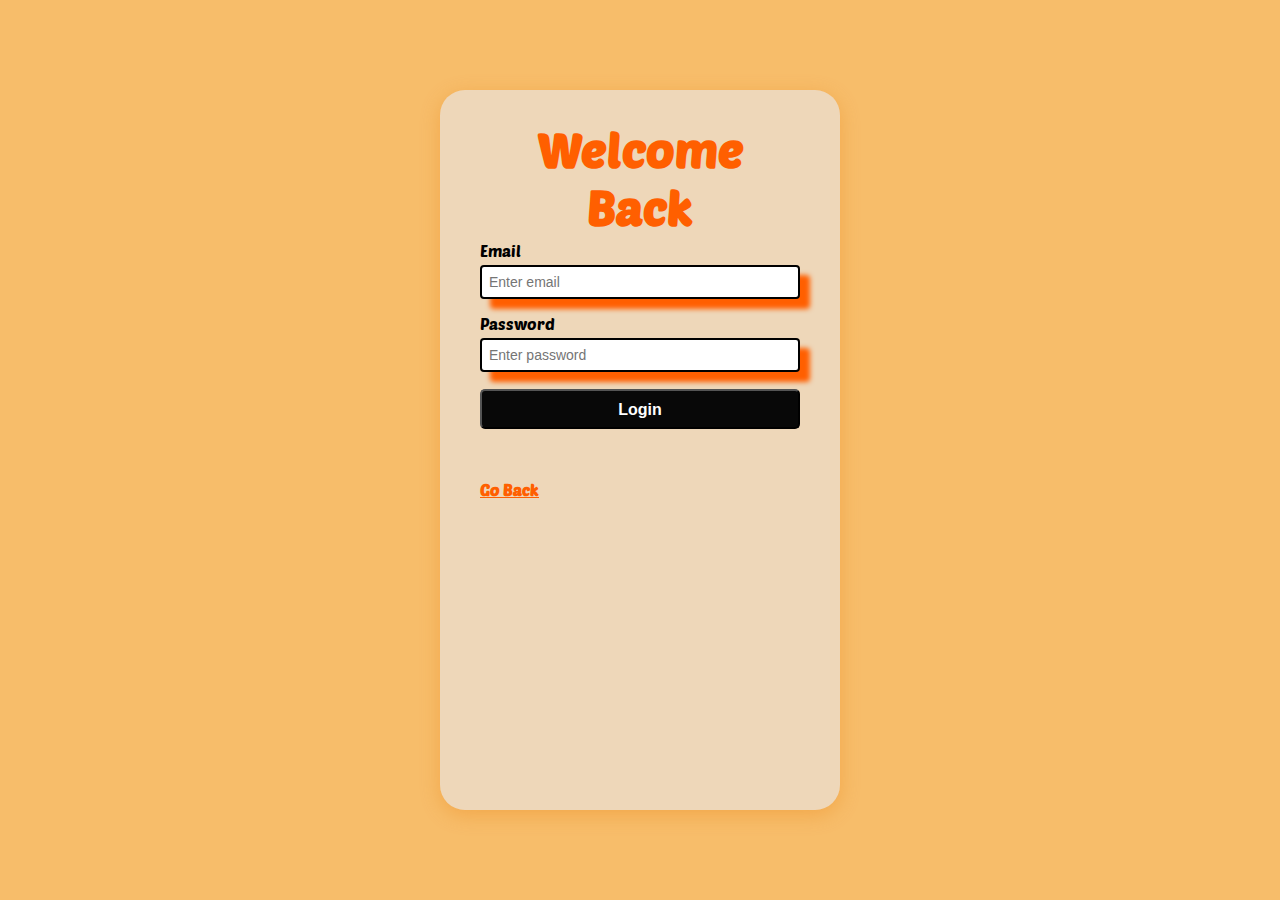
<file: login.html>
<!DOCTYPE html>
<html lang="en">
  <head>
    <meta charset="UTF-8" />
    <meta http-equiv="X-UA-Compatible" content="IE=edge" />
    <meta name="viewport" content="width=device-width, initial-scale=1.0" />
    <title>Login</title>
    <link rel="stylesheet" href="styles2.css" />
    <script src="login.js"></script>
  </head>

  <body>
    <div class="container">
      <form
        id="form"
        class="form"
        method="get"
        action="/melsoft-ticket-website/sunfest-master/ticket.html"
      >
        <h2>Welcome Back</h2>

        <div class="form-control">
          <label for="email">Email</label>
          <input type="text" id="email" placeholder="Enter email" />
        </div>
        <div class="form-control">
          <label for="password">Password</label>
          <input type="password" id="password" placeholder="Enter password" />
        </div>

        <button type="submit" onclick="validate('form')" value="submit">
          Login
        </button>
        <br />
        <a href="signup.html"> <h4>Go Back</h4></a>
      </form>
    </div>
  </body>
</html>
</file>
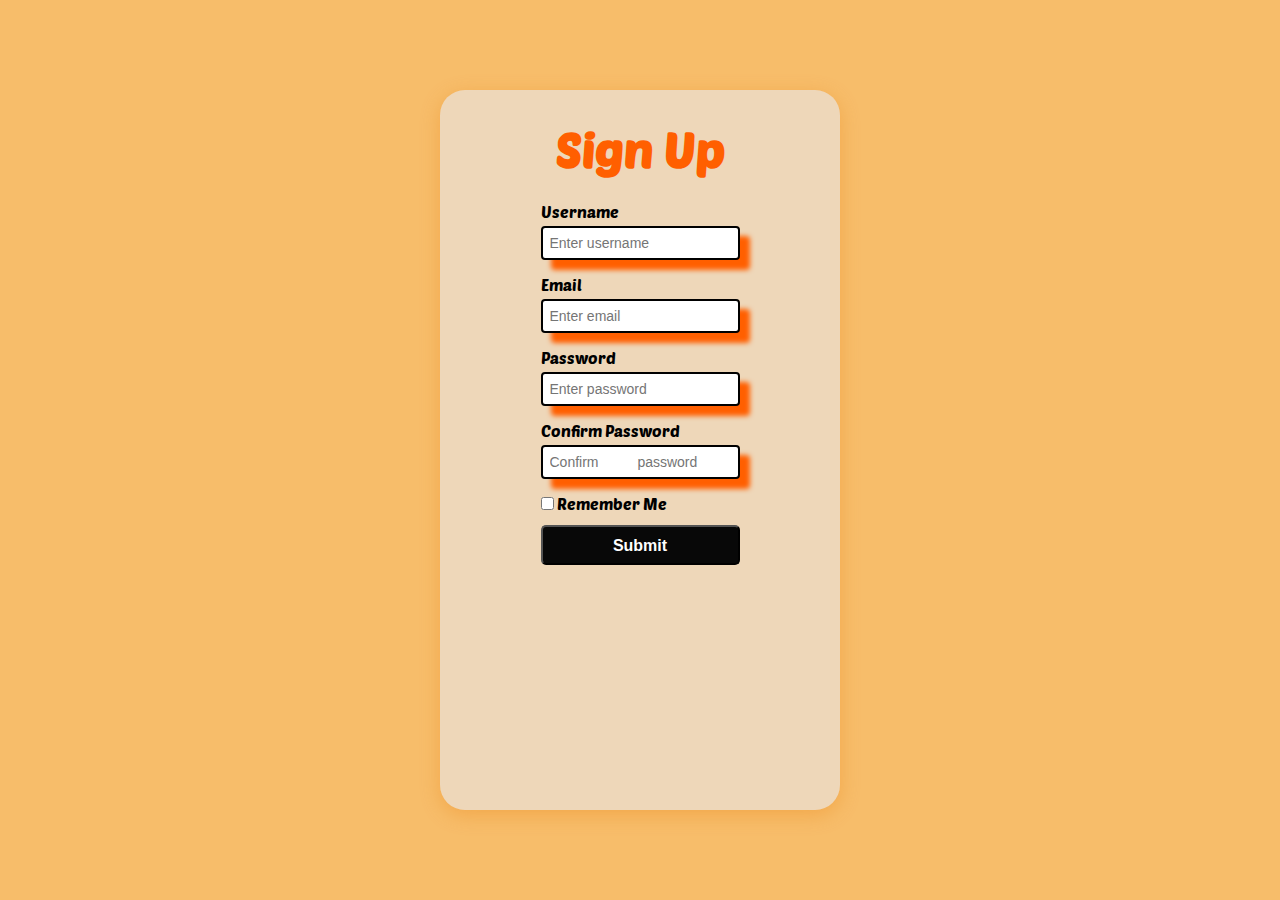
<file: signup.html>
<!DOCTYPE html>
<html lang="en">
  <head>
    <meta charset="UTF-8" />
    <meta name="viewport" content="width=device-width, initial-scale=1.0" />
    <title>Login | Register</title>
    <link rel="stylesheet" href="styles2.css" />
    <link rel="preconnect" href="https://fonts.googleapis.com" />
    <link rel="preconnect" href="https://fonts.gstatic.com" crossorigin />
    <link
      href="https://fonts.googleapis.com/css2?family=Libre+Baskerville:ital,wght@0,400;0,700;1,400&family=Noto+Serif:ital,wght@0,100..900;1,100..900&display=swap"
      rel="stylesheet"
    />
    <script src="register.js"></script>
  </head>
  <body>
    <div class="container">
      <form
        id="form"
        class="form"
        method="get"
        action="/melsoft-ticket-website/sunfest-master/login.html"
      >
        <h2>Sign Up</h2>
        <br />
        <div class="form-control">
          <label for="userName">Username</label>
          <input type="text" id="userName" placeholder="Enter username" />
        </div>
        <div class="form-control">
          <span id="emailInput" style="color: yellow"></span>
          <label for="emailInput">Email</label>
          <input
            type="email"
            id="emailInput"
            oninput="validateEmailInput()"
            placeholder="Enter email"
          />
        </div>
        <div class="form-control">
          <label for="passwordInput">Password</label>
          <input type="password" id="pass" placeholder="Enter password" />
          <i class="ri-eye-off-line login__eye" id="input-icon"></i>
        </div>
        <div class="form-control">
          <label for="password2">Confirm Password</label>
          <input
            type="password"
            id="confirm_pass"
            placeholder="Confirm
          password"
            onkeyup="validate_password()"
          />
        </div>
        <div class="login_check">
          <input type="checkbox" class="login_check-input" id="input-check" />
          <label for="input-check" class="login_check-input">Remember Me</label>
        </div>
        <span id="wrong_pass_alert"></span>
        <button
          class="btn"
          type="submit"
          id="create"
          onclick="wrong_pass_alert()"
          value="Open Window"
          onclick="validate('form')"
          value="submit"
        >
          Submit
        </button>
      </form>
    </div>
  </body>
</html>
</file>
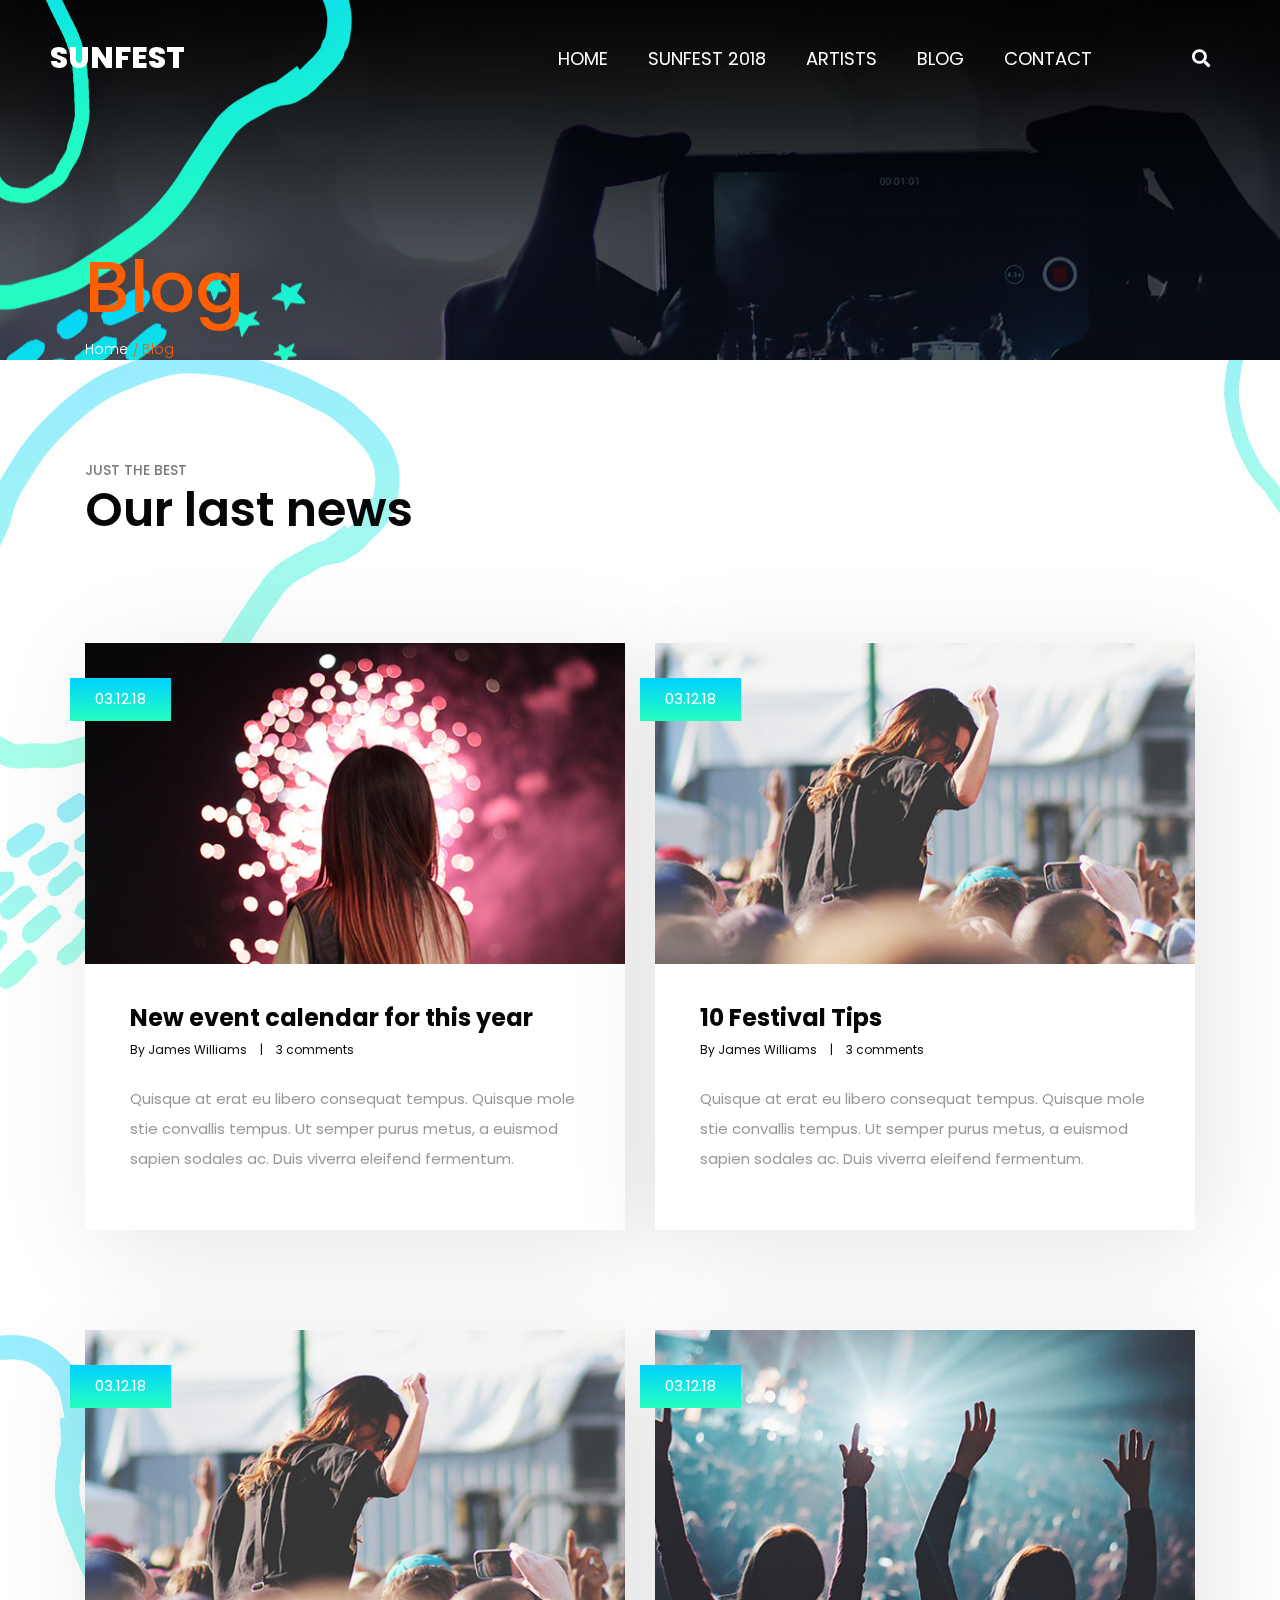
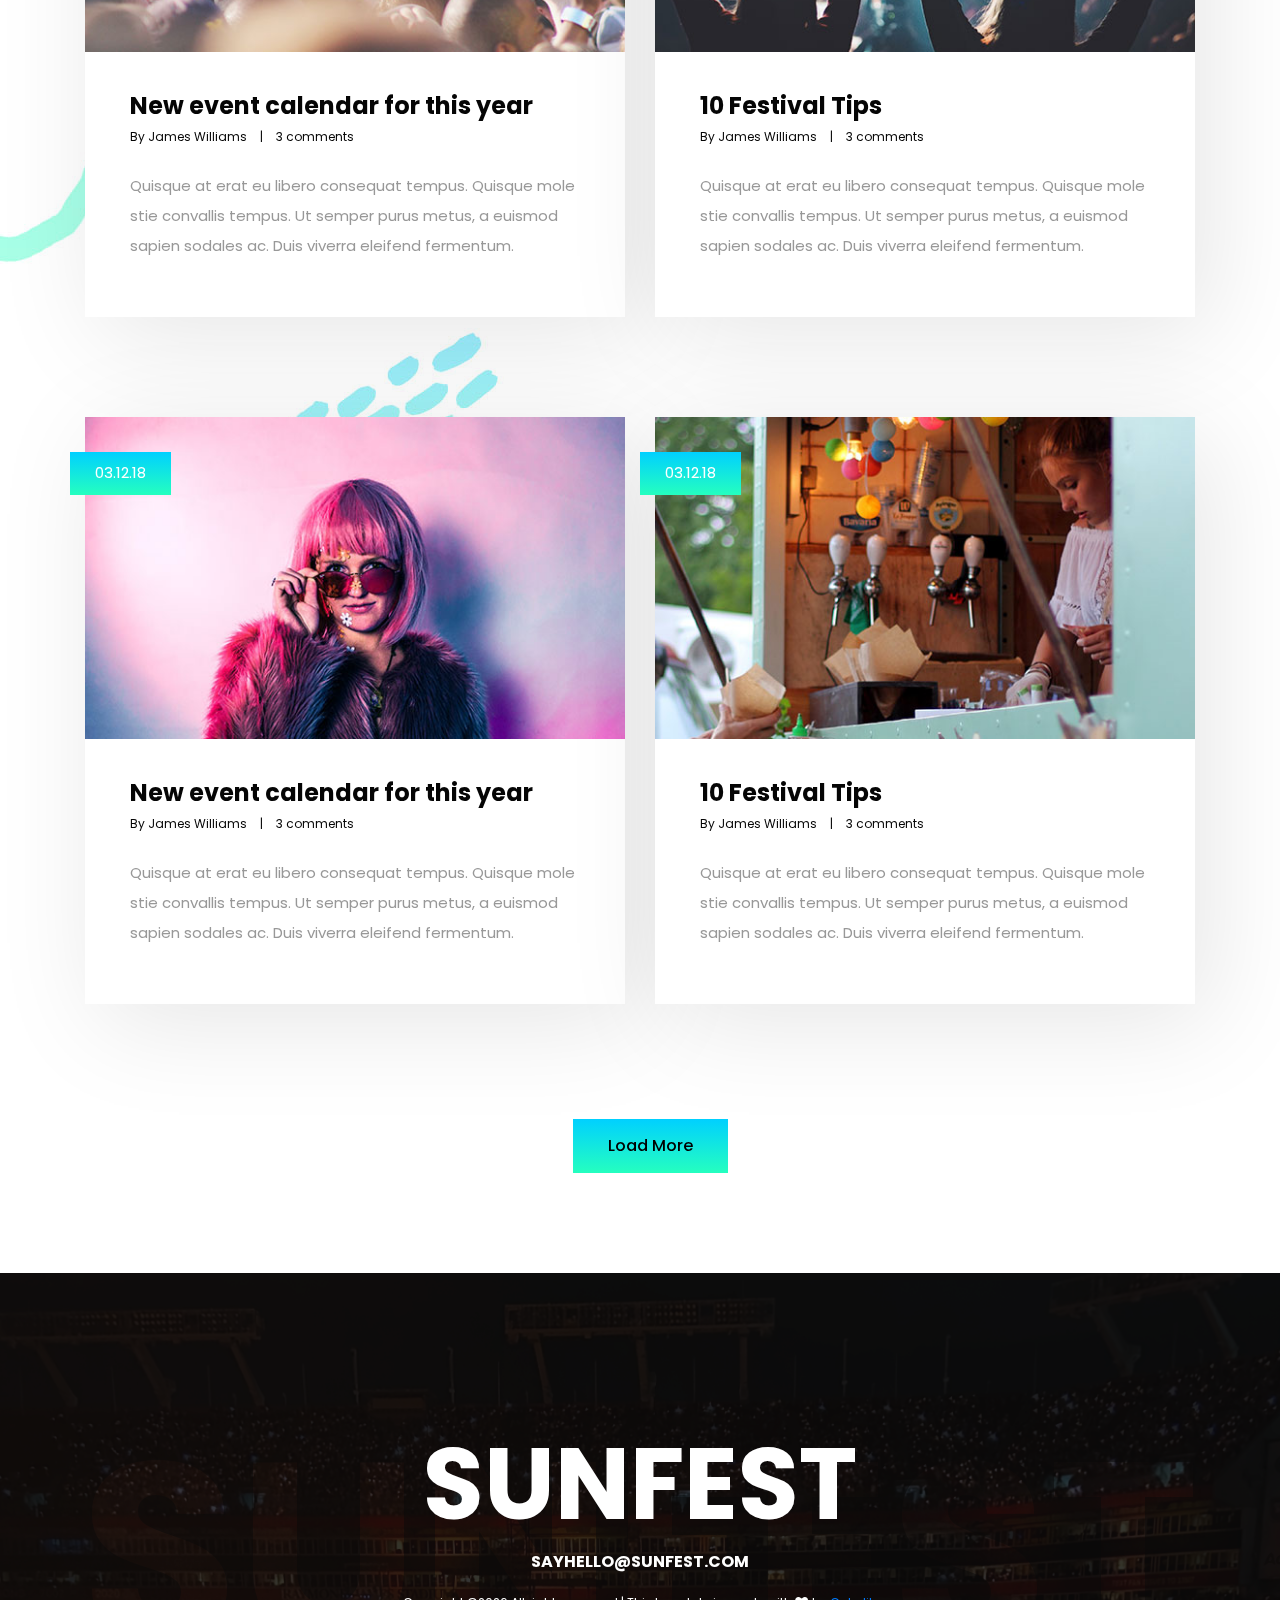
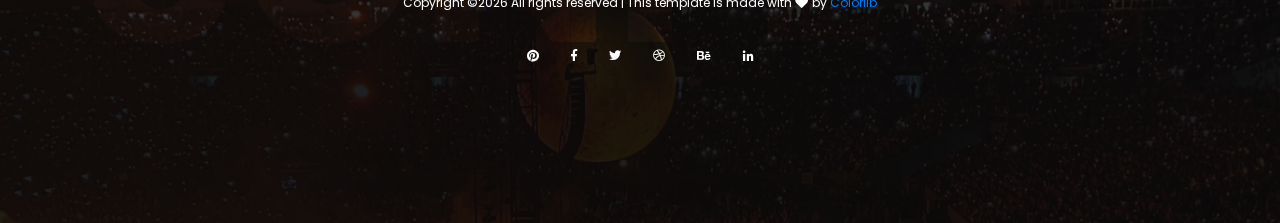
<file: melsoft-ticket-website/sunfest-master/blog.html>
<!DOCTYPE html>
<html lang="en" dir="ltr">
<head>
    <!-- Required meta tags -->
    <meta charset="utf-8">
    <meta name="viewport" content="width=device-width, initial-scale=1, shrink-to-fit=no">

    <title>Hello World!</title>

    <link href="https://fonts.googleapis.com/css?family=Poppins:300,400,500,600,700" rel="stylesheet">
    <!-- Bootstrap CSS -->
    <link rel="stylesheet" href="css/bootstrap.min.css">

    <!-- FontAwesome CSS -->
    <link rel="stylesheet" href="css/fontawesome-all.min.css">

    <!-- Swiper CSS -->
    <link rel="stylesheet" href="css/swiper.min.css">

    <!-- Styles -->
    <link rel="stylesheet" href="style.css">
</head>
<body class="blog-page">
    <header class="site-header">
        <div class="header-bar">
            <div class="container-fluid">
                <div class="row align-items-center">
                    <div class="col-10 col-lg-4">
                        <h1 class="site-branding flex">
                            <a href="#">SUNFEST</a>
                        </h1>
                    </div>

                    <div class="col-2 col-lg-8">
                        <nav class="site-navigation">
                            <div class="hamburger-menu d-lg-none">
                                <span></span>
                                <span></span>
                                <span></span>
                                <span></span>
                            </div><!-- .hamburger-menu -->

                            <ul>
                                <li><a href="#">HOME</a></li>
                                <li><a href="#">SUNFEST 2018</a></li>
                                <li><a href="#">ARTISTS</a></li>
                                <li><a href="#">BLOG</a></li>
                                <li><a href="#">CONTACT</a></li>
                                <li><a href="#"><i class="fas fa-search"></i></a></li>
                            </ul><!-- flex -->
                        </nav><!-- .site-navigation -->
                    </div><!-- .col-12 -->
                </div><!-- .row -->
            </div><!-- container-fluid -->
        </div><!-- header-bar -->
    </header><!-- .site-header -->

    <div class="page-header">
        <div class="container">
            <div class="row">
                <div class="col-12">
                    <div class="entry-header">
                        <h2 class="entry-title">Blog</h2>

                        <ul class="breadcrumbs flex align-items-center">
                            <li><a href="#">Home</a></li>
                            <li>Blog</li>
                        </ul><!-- .breadcrumbs -->
                    </div><!-- entry-header -->
                </div><!-- col-12 -->
            </div><!-- row -->
        </div><!-- container -->
    </div><!-- page-header -->

    <div class="main-content">
        <div class="container">
            <div class="last-news">
                <div class="entry-header">
                    <div class="entry-title">
                        <p>JUST THE BEST</p>
                        <h2>Our last news</h2>
                    </div><!-- entry-title -->
                </div>

                <div class="row blog-list-page">
                    <div class="col-12 col-md-6 single-blog-content">
                        <div class="blog-content">
                            <figure class="featured-image">
                                <a href="#"> <img src="images/blog-image-1.jpg" alt="fesival+celebration"> </a>
                            </figure><!-- featured-image -->

                            <div class="box-link-date">
                                <a href="">03.12.18</a>
                            </div><!-- box-link-date -->

                            <div class="entry-content">
                                <div class="entry-header">
                                    <h2>New event calendar for this year</h2>
                                </div><!-- entry-header -->

                                <div class="entry-meta">
                                    <span class="author-name"><a href="#">By James Williams</a></span>
                                    <span class="space">|</span>
                                    <span class="comments-count"><a href="#">3 comments</a></span>
                                </div><!-- entry-meta -->

                                <div class="entry-description">
                                    <p>Quisque at erat eu libero consequat tempus. Quisque mole stie convallis tempus. Ut semper purus metus, a euismod sapien sodales ac. Duis viverra eleifend fermentum.</p>
                                </div><!-- entry-description -->
                            </div><!-- entry-content -->
                        </div>
                    </div><!-- col-6 -->

                    <div class="col-12 col-md-6 single-blog-content">
                        <div class="blog-content">
                            <figure class="featured-image">
                                <a href="#"> <img src="images/blog-image-2.jpg" alt="fesival+celebration"> </a>
                            </figure><!-- featured-image -->

                            <div class="box-link-date">
                                <a href="">03.12.18</a>
                            </div><!-- box-link-date -->

                            <div class="entry-content">
                                <div class="entry-header">
                                    <h2>10 Festival Tips</h2>
                                </div><!-- entry-header -->

                                <div class="entry-meta">
                                    <span class="author-name"><a href="#">By James Williams</a></span>
                                    <span class="space">|</span>
                                    <span class="comments-count"><a href="#">3 comments</a></span>
                                </div><!-- entry-meta -->

                                <div class="entry-description">
                                    <p>Quisque at erat eu libero consequat tempus. Quisque mole stie convallis tempus. Ut semper purus metus, a euismod sapien sodales ac. Duis viverra eleifend fermentum.</p>
                                </div><!-- entry-description -->
                            </div><!-- entry-content -->
                        </div>
                    </div><!-- col-6 -->

                    <div class="col-12 col-md-6 single-blog-content">
                        <div class="blog-content">
                            <figure class="featured-image">
                                <a href="#"> <img src="images/blog-image-3.jpg" alt="fesival+celebration"> </a>
                            </figure><!-- featured-image -->

                            <div class="box-link-date">
                                <a href="">03.12.18</a>
                            </div><!-- box-link-date -->

                            <div class="entry-content">
                                <div class="entry-header">
                                    <h2>New event calendar for this year</h2>
                                </div><!-- entry-header -->

                                <div class="entry-meta">
                                    <span class="author-name"><a href="#">By James Williams</a></span>
                                    <span class="space">|</span>
                                    <span class="comments-count"><a href="#">3 comments</a></span>
                                </div><!-- entry-meta -->

                                <div class="entry-description">
                                    <p>Quisque at erat eu libero consequat tempus. Quisque mole stie convallis tempus. Ut semper purus metus, a euismod sapien sodales ac. Duis viverra eleifend fermentum.</p>
                                </div><!-- entry-description -->
                            </div><!-- entry-content -->
                        </div>
                    </div><!-- col-6 -->

                    <div class="col-12 col-md-6 single-blog-content">
                        <div class="blog-content">
                            <figure class="featured-image">
                                <a href="#"> <img src="images/blog-image-4.jpg" alt="fesival+celebration"> </a>
                            </figure><!-- featured-image -->

                            <div class="box-link-date">
                                <a href="">03.12.18</a>
                            </div><!-- box-link-date -->

                            <div class="entry-content">
                                <div class="entry-header">
                                    <h2>10 Festival Tips</h2>
                                </div><!-- entry-header -->

                                <div class="entry-meta">
                                    <span class="author-name"><a href="#">By James Williams</a></span>
                                    <span class="space">|</span>
                                    <span class="comments-count"><a href="#">3 comments</a></span>
                                </div><!-- entry-meta -->

                                <div class="entry-description">
                                    <p>Quisque at erat eu libero consequat tempus. Quisque mole stie convallis tempus. Ut semper purus metus, a euismod sapien sodales ac. Duis viverra eleifend fermentum.</p>
                                </div><!-- entry-description -->
                            </div><!-- entry-content -->
                        </div>
                    </div><!-- col-6 -->

                    <div class="col-12 col-md-6 single-blog-content">
                        <div class="blog-content">
                            <figure class="featured-image">
                                <a href="#"> <img src="images/blog-image-5.jpg" alt="fesival+celebration"> </a>
                            </figure><!-- featured-image -->

                            <div class="box-link-date">
                                <a href="">03.12.18</a>
                            </div><!-- box-link-date -->

                            <div class="entry-content">
                                <div class="entry-header">
                                    <h2>New event calendar for this year</h2>
                                </div><!-- entry-header -->

                                <div class="entry-meta">
                                    <span class="author-name"><a href="#">By James Williams</a></span>
                                    <span class="space">|</span>
                                    <span class="comments-count"><a href="#">3 comments</a></span>
                                </div><!-- entry-meta -->

                                <div class="entry-description">
                                    <p>Quisque at erat eu libero consequat tempus. Quisque mole stie convallis tempus. Ut semper purus metus, a euismod sapien sodales ac. Duis viverra eleifend fermentum.</p>
                                </div><!-- entry-description -->
                            </div><!-- entry-content -->
                        </div>
                    </div><!-- col-6 -->

                    <div class="col-12 col-md-6 single-blog-content">
                        <div class="blog-content">
                            <figure class="featured-image">
                                <a href="#"> <img src="images/blog-image-6.jpg" alt="fesival+celebration"> </a>
                            </figure><!-- featured-image -->

                            <div class="box-link-date">
                                <a href="">03.12.18</a>
                            </div><!-- box-link-date -->

                            <div class="entry-content">
                                <div class="entry-header">
                                    <h2>10 Festival Tips</h2>
                                </div><!-- entry-header -->

                                <div class="entry-meta">
                                    <span class="author-name"><a href="#">By James Williams</a></span>
                                    <span class="space">|</span>
                                    <span class="comments-count"><a href="#">3 comments</a></span>
                                </div><!-- entry-meta -->

                                <div class="entry-description">
                                    <p>Quisque at erat eu libero consequat tempus. Quisque mole stie convallis tempus. Ut semper purus metus, a euismod sapien sodales ac. Duis viverra eleifend fermentum.</p>
                                </div><!-- entry-description -->
                            </div><!-- entry-content -->
                        </div>
                    </div><!-- col-6 -->


                    <div class="col-12 col-md-6 single-blog-content">
                        <div class="blog-content">
                            <figure class="featured-image">
                                <a href="#"> <img src="images/blog-image-1.jpg" alt="fesival+celebration"> </a>
                            </figure><!-- featured-image -->

                            <div class="box-link-date">
                                <a href="">03.12.18</a>
                            </div><!-- box-link-date -->

                            <div class="entry-content">
                                <div class="entry-header">
                                    <h2>New event calendar for this year</h2>
                                </div><!-- entry-header -->

                                <div class="entry-meta">
                                    <span class="author-name"><a href="#">By James Williams</a></span>
                                    <span class="space">|</span>
                                    <span class="comments-count"><a href="#">3 comments</a></span>
                                </div><!-- entry-meta -->

                                <div class="entry-description">
                                    <p>Quisque at erat eu libero consequat tempus. Quisque mole stie convallis tempus. Ut semper purus metus, a euismod sapien sodales ac. Duis viverra eleifend fermentum.</p>
                                </div><!-- entry-description -->
                            </div><!-- entry-content -->
                        </div>
                    </div><!-- col-6 -->

                    <div class="col-12 col-md-6 single-blog-content">
                        <div class="blog-content">
                            <figure class="featured-image">
                                <a href="#"> <img src="images/blog-image-2.jpg" alt="fesival+celebration"> </a>
                            </figure><!-- featured-image -->

                            <div class="box-link-date">
                                <a href="">03.12.18</a>
                            </div><!-- box-link-date -->

                            <div class="entry-content">
                                <div class="entry-header">
                                    <h2>10 Festival Tips</h2>
                                </div><!-- entry-header -->

                                <div class="entry-meta">
                                    <span class="author-name"><a href="#">By James Williams</a></span>
                                    <span class="space">|</span>
                                    <span class="comments-count"><a href="#">3 comments</a></span>
                                </div><!-- entry-meta -->

                                <div class="entry-description">
                                    <p>Quisque at erat eu libero consequat tempus. Quisque mole stie convallis tempus. Ut semper purus metus, a euismod sapien sodales ac. Duis viverra eleifend fermentum.</p>
                                </div><!-- entry-description -->
                            </div><!-- entry-content -->
                        </div>
                    </div><!-- col-6 -->

                    <div class="col-12 col-md-6 single-blog-content">
                        <div class="blog-content">
                            <figure class="featured-image">
                                <a href="#"> <img src="images/blog-image-3.jpg" alt="fesival+celebration"> </a>
                            </figure><!-- featured-image -->

                            <div class="box-link-date">
                                <a href="">03.12.18</a>
                            </div><!-- box-link-date -->

                            <div class="entry-content">
                                <div class="entry-header">
                                    <h2>New event calendar for this year</h2>
                                </div><!-- entry-header -->

                                <div class="entry-meta">
                                    <span class="author-name"><a href="#">By James Williams</a></span>
                                    <span class="space">|</span>
                                    <span class="comments-count"><a href="#">3 comments</a></span>
                                </div><!-- entry-meta -->

                                <div class="entry-description">
                                    <p>Quisque at erat eu libero consequat tempus. Quisque mole stie convallis tempus. Ut semper purus metus, a euismod sapien sodales ac. Duis viverra eleifend fermentum.</p>
                                </div><!-- entry-description -->
                            </div><!-- entry-content -->
                        </div>
                    </div><!-- col-6 -->

                    <div class="col-12 col-md-6 single-blog-content">
                        <div class="blog-content">
                            <figure class="featured-image">
                                <a href="#"> <img src="images/blog-image-4.jpg" alt="fesival+celebration"> </a>
                            </figure><!-- featured-image -->

                            <div class="box-link-date">
                                <a href="">03.12.18</a>
                            </div><!-- box-link-date -->

                            <div class="entry-content">
                                <div class="entry-header">
                                    <h2>10 Festival Tips</h2>
                                </div><!-- entry-header -->

                                <div class="entry-meta">
                                    <span class="author-name"><a href="#">By James Williams</a></span>
                                    <span class="space">|</span>
                                    <span class="comments-count"><a href="#">3 comments</a></span>
                                </div><!-- entry-meta -->

                                <div class="entry-description">
                                    <p>Quisque at erat eu libero consequat tempus. Quisque mole stie convallis tempus. Ut semper purus metus, a euismod sapien sodales ac. Duis viverra eleifend fermentum.</p>
                                </div><!-- entry-description -->
                            </div><!-- entry-content -->
                        </div>
                    </div><!-- col-6 -->

                    <div class="col-12 col-md-6 single-blog-content">
                        <div class="blog-content">
                            <figure class="featured-image">
                                <a href="#"> <img src="images/blog-image-5.jpg" alt="fesival+celebration"> </a>
                            </figure><!-- featured-image -->

                            <div class="box-link-date">
                                <a href="">03.12.18</a>
                            </div><!-- box-link-date -->

                            <div class="entry-content">
                                <div class="entry-header">
                                    <h2>New event calendar for this year</h2>
                                </div><!-- entry-header -->

                                <div class="entry-meta">
                                    <span class="author-name"><a href="#">By James Williams</a></span>
                                    <span class="space">|</span>
                                    <span class="comments-count"><a href="#">3 comments</a></span>
                                </div><!-- entry-meta -->

                                <div class="entry-description">
                                    <p>Quisque at erat eu libero consequat tempus. Quisque mole stie convallis tempus. Ut semper purus metus, a euismod sapien sodales ac. Duis viverra eleifend fermentum.</p>
                                </div><!-- entry-description -->
                            </div><!-- entry-content -->
                        </div>
                    </div><!-- col-6 -->

                    <div class="col-12 col-md-6 single-blog-content">
                        <div class="blog-content">
                            <figure class="featured-image">
                                <a href="#"> <img src="images/blog-image-6.jpg" alt="fesival+celebration"> </a>
                            </figure><!-- featured-image -->

                            <div class="box-link-date">
                                <a href="">03.12.18</a>
                            </div><!-- box-link-date -->

                            <div class="entry-content">
                                <div class="entry-header">
                                    <h2>10 Festival Tips</h2>
                                </div><!-- entry-header -->

                                <div class="entry-meta">
                                    <span class="author-name"><a href="#">By James Williams</a></span>
                                    <span class="space">|</span>
                                    <span class="comments-count"><a href="#">3 comments</a></span>
                                </div><!-- entry-meta -->

                                <div class="entry-description">
                                    <p>Quisque at erat eu libero consequat tempus. Quisque mole stie convallis tempus. Ut semper purus metus, a euismod sapien sodales ac. Duis viverra eleifend fermentum.</p>
                                </div><!-- entry-description -->
                            </div><!-- entry-content -->
                        </div>
                    </div><!-- col-6 -->


                    <div class="col-12 col-md-6 single-blog-content">
                        <div class="blog-content">
                            <figure class="featured-image">
                                <a href="#"> <img src="images/blog-image-1.jpg" alt="fesival+celebration"> </a>
                            </figure><!-- featured-image -->

                            <div class="box-link-date">
                                <a href="">03.12.18</a>
                            </div><!-- box-link-date -->

                            <div class="entry-content">
                                <div class="entry-header">
                                    <h2>New event calendar for this year</h2>
                                </div><!-- entry-header -->

                                <div class="entry-meta">
                                    <span class="author-name"><a href="#">By James Williams</a></span>
                                    <span class="space">|</span>
                                    <span class="comments-count"><a href="#">3 comments</a></span>
                                </div><!-- entry-meta -->

                                <div class="entry-description">
                                    <p>Quisque at erat eu libero consequat tempus. Quisque mole stie convallis tempus. Ut semper purus metus, a euismod sapien sodales ac. Duis viverra eleifend fermentum.</p>
                                </div><!-- entry-description -->
                            </div><!-- entry-content -->
                        </div>
                    </div><!-- col-6 -->

                    <div class="col-12 col-md-6 single-blog-content">
                        <div class="blog-content">
                            <figure class="featured-image">
                                <a href="#"> <img src="images/blog-image-2.jpg" alt="fesival+celebration"> </a>
                            </figure><!-- featured-image -->

                            <div class="box-link-date">
                                <a href="">03.12.18</a>
                            </div><!-- box-link-date -->

                            <div class="entry-content">
                                <div class="entry-header">
                                    <h2>10 Festival Tips</h2>
                                </div><!-- entry-header -->

                                <div class="entry-meta">
                                    <span class="author-name"><a href="#">By James Williams</a></span>
                                    <span class="space">|</span>
                                    <span class="comments-count"><a href="#">3 comments</a></span>
                                </div><!-- entry-meta -->

                                <div class="entry-description">
                                    <p>Quisque at erat eu libero consequat tempus. Quisque mole stie convallis tempus. Ut semper purus metus, a euismod sapien sodales ac. Duis viverra eleifend fermentum.</p>
                                </div><!-- entry-description -->
                            </div><!-- entry-content -->
                        </div>
                    </div><!-- col-6 -->

                    <div class="col-12 col-md-6 single-blog-content">
                        <div class="blog-content">
                            <figure class="featured-image">
                                <a href="#"> <img src="images/blog-image-3.jpg" alt="fesival+celebration"> </a>
                            </figure><!-- featured-image -->

                            <div class="box-link-date">
                                <a href="">03.12.18</a>
                            </div><!-- box-link-date -->

                            <div class="entry-content">
                                <div class="entry-header">
                                    <h2>New event calendar for this year</h2>
                                </div><!-- entry-header -->

                                <div class="entry-meta">
                                    <span class="author-name"><a href="#">By James Williams</a></span>
                                    <span class="space">|</span>
                                    <span class="comments-count"><a href="#">3 comments</a></span>
                                </div><!-- entry-meta -->

                                <div class="entry-description">
                                    <p>Quisque at erat eu libero consequat tempus. Quisque mole stie convallis tempus. Ut semper purus metus, a euismod sapien sodales ac. Duis viverra eleifend fermentum.</p>
                                </div><!-- entry-description -->
                            </div><!-- entry-content -->
                        </div>
                    </div><!-- col-6 -->

                    <div class="col-12 col-md-6 single-blog-content">
                        <div class="blog-content">
                            <figure class="featured-image">
                                <a href="#"> <img src="images/blog-image-4.jpg" alt="fesival+celebration"> </a>
                            </figure><!-- featured-image -->

                            <div class="box-link-date">
                                <a href="">03.12.18</a>
                            </div><!-- box-link-date -->

                            <div class="entry-content">
                                <div class="entry-header">
                                    <h2>10 Festival Tips</h2>
                                </div><!-- entry-header -->

                                <div class="entry-meta">
                                    <span class="author-name"><a href="#">By James Williams</a></span>
                                    <span class="space">|</span>
                                    <span class="comments-count"><a href="#">3 comments</a></span>
                                </div><!-- entry-meta -->

                                <div class="entry-description">
                                    <p>Quisque at erat eu libero consequat tempus. Quisque mole stie convallis tempus. Ut semper purus metus, a euismod sapien sodales ac. Duis viverra eleifend fermentum.</p>
                                </div><!-- entry-description -->
                            </div><!-- entry-content -->
                        </div>
                    </div><!-- col-6 -->

                    <div class="col-12 col-md-6 single-blog-content">
                        <div class="blog-content">
                            <figure class="featured-image">
                                <a href="#"> <img src="images/blog-image-5.jpg" alt="fesival+celebration"> </a>
                            </figure><!-- featured-image -->

                            <div class="box-link-date">
                                <a href="">03.12.18</a>
                            </div><!-- box-link-date -->

                            <div class="entry-content">
                                <div class="entry-header">
                                    <h2>New event calendar for this year</h2>
                                </div><!-- entry-header -->

                                <div class="entry-meta">
                                    <span class="author-name"><a href="#">By James Williams</a></span>
                                    <span class="space">|</span>
                                    <span class="comments-count"><a href="#">3 comments</a></span>
                                </div><!-- entry-meta -->

                                <div class="entry-description">
                                    <p>Quisque at erat eu libero consequat tempus. Quisque mole stie convallis tempus. Ut semper purus metus, a euismod sapien sodales ac. Duis viverra eleifend fermentum.</p>
                                </div><!-- entry-description -->
                            </div><!-- entry-content -->
                        </div>
                    </div><!-- col-6 -->

                    <div class="col-12 col-md-6 single-blog-content">
                        <div class="blog-content">
                            <figure class="featured-image">
                                <a href="#"> <img src="images/blog-image-6.jpg" alt="fesival+celebration"> </a>
                            </figure><!-- featured-image -->

                            <div class="box-link-date">
                                <a href="">03.12.18</a>
                            </div><!-- box-link-date -->

                            <div class="entry-content">
                                <div class="entry-header">
                                    <h2>10 Festival Tips</h2>
                                </div><!-- entry-header -->

                                <div class="entry-meta">
                                    <span class="author-name"><a href="#">By James Williams</a></span>
                                    <span class="space">|</span>
                                    <span class="comments-count"><a href="#">3 comments</a></span>
                                </div><!-- entry-meta -->

                                <div class="entry-description">
                                    <p>Quisque at erat eu libero consequat tempus. Quisque mole stie convallis tempus. Ut semper purus metus, a euismod sapien sodales ac. Duis viverra eleifend fermentum.</p>
                                </div><!-- entry-description -->
                            </div><!-- entry-content -->
                        </div>
                    </div><!-- col-6 -->

                    <div class="col-12 load-more flex justify-content-center">
                        <input type="submit" name="" value="Load More" class="btn">
                    </div>
                </div><!-- blog-list-page -->
            </div><!-- last-news -->
        </div><!-- container -->
    </div><!-- main-content -->

    <footer class="site-footer">
        <div class="footer-cover-title flex justify-content-center align-items-center">
            <h2>SUNFEST</h2>
        </div><!-- .site-footer -->

        <div class="footer-content-wrapper">
            <div class="container">
                <div class="row">
                    <div class="col-12">
                        <div class="entry-title">
                            <a href="#">SUNFEST</a>
                        </div><!-- entry-title -->

                        <div class="entry-mail">
                            <a href="#">SAYHELLO@SUNFEST.COM</a>
                        </div><!-- .entry-mail -->

                        <div class="copyright-info">
                            <!-- Link back to Colorlib can't be removed. Template is licensed under CC BY 3.0. -->
Copyright &copy;<script>document.write(new Date().getFullYear());</script> All rights reserved | This template is made with <i class="fa fa-heart" aria-hidden="true"></i> by <a href="https://colorlib.com" target="_blank">Colorlib</a>
<!-- Link back to Colorlib can't be removed. Template is licensed under CC BY 3.0. -->
                        </div><!-- copyright-info -->

                        <div class="footer-social">
                            <ul class="flex justify-content-center align-items-center">
                                <li><a href="#"><i class="fab fa-pinterest"></i></a></li>
                                <li><a href="#"><i class="fab fa-facebook-f"></i></a></li>
                                <li><a href="#"><i class="fab fa-twitter"></i></a></li>
                                <li><a href="#"><i class="fab fa-dribbble"></i></a></li>
                                <li><a href="#"><i class="fab fa-behance"></i></a></li>
                                <li><a href="#"><i class="fab fa-linkedin-in"></i></a></li>
                            </ul>
                        </div><!-- footer-social -->
                    </div><!-- col -->
                </div><!-- row -->
            </div><!-- container -->
        </div><!-- footer-content-wrapper -->
    </footer><!-- site-footer -->

    <script type='text/javascript' src='js/jquery.js'></script>
    <script type='text/javascript' src='js/masonry.pkgd.min.js'></script>
    <script type='text/javascript' src='js/jquery.collapsible.min.js'></script>
    <script type='text/javascript' src='js/swiper.min.js'></script>
    <script type='text/javascript' src='js/jquery.countdown.min.js'></script>
    <script type='text/javascript' src='js/circle-progress.min.js'></script>
    <script type='text/javascript' src='js/jquery.countTo.min.js'></script>
    <script type='text/javascript' src='js/custom.js'></script>
</body>
</html>
</file>
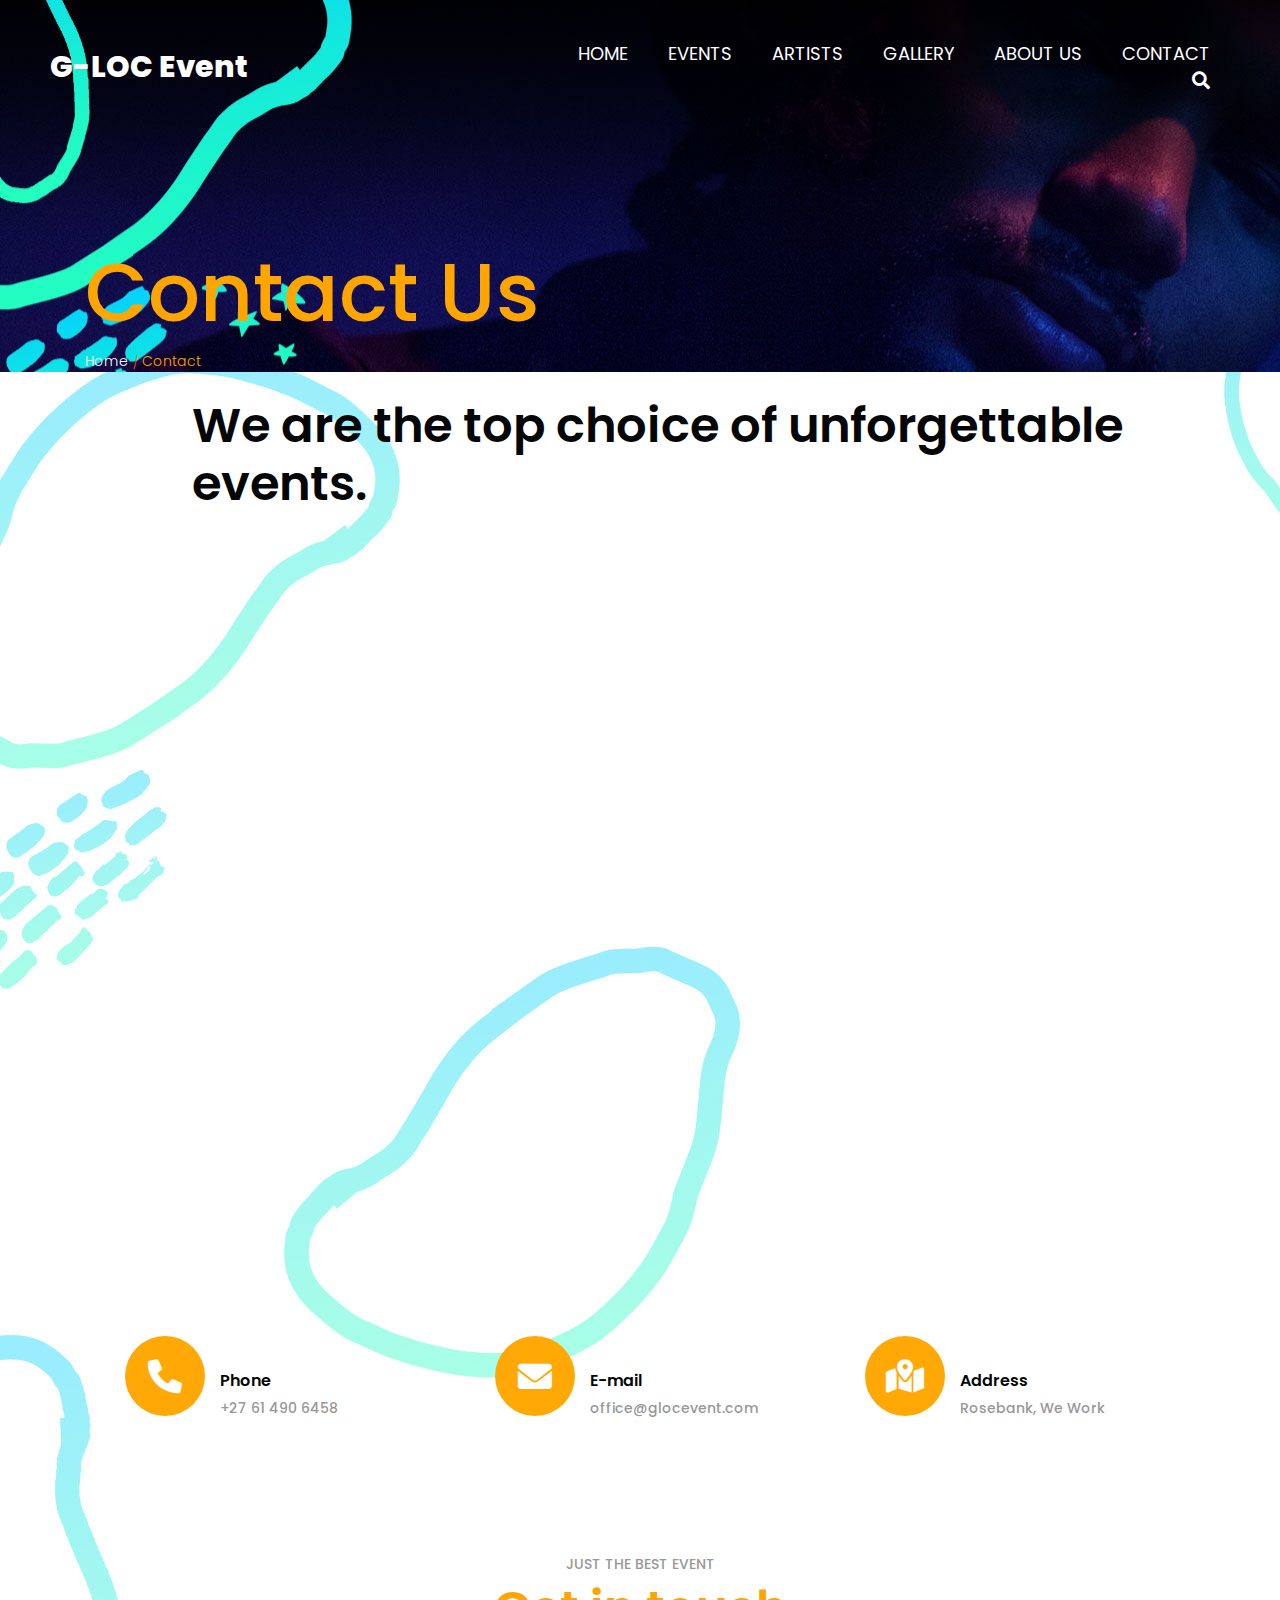
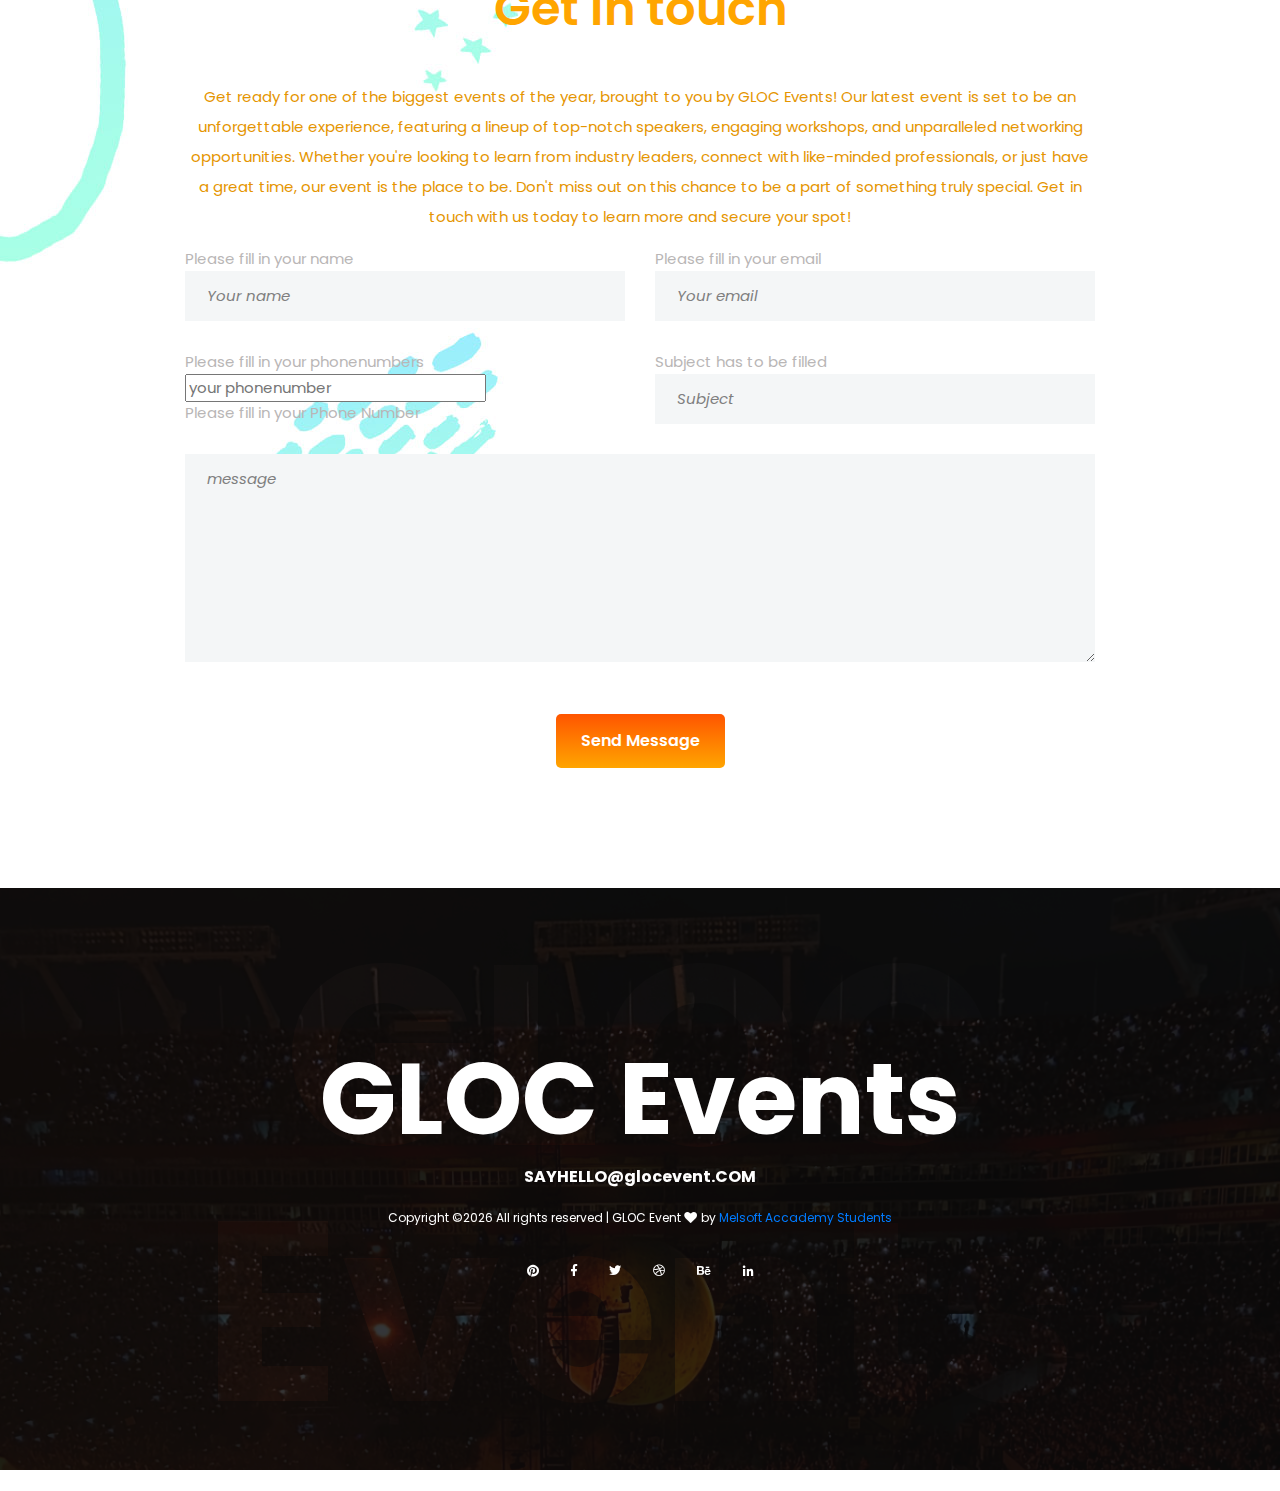
<file: melsoft-ticket-website/sunfest-master/contact-us.html>
<!DOCTYPE html>
<html lang="en" dir="ltr">
<head>
    <!-- Required meta tags -->
    <meta charset="utf-8">
    <meta name="viewport" content="width=device-width, initial-scale=1, shrink-to-fit=no">

    <title>G-LOC</title>

    <link href="https://fonts.googleapis.com/css?family=Poppins:300,400,500,600,700" rel="stylesheet">
    <!-- Bootstrap CSS -->
    <link rel="stylesheet" href="css/bootstrap.min.css">

    <link rel="stylesheet" href="https://cdnjs.cloudflare.com/ajax/libs/font-awesome/6.0.0-beta3/css/all.min.css">

    <!-- FontAwesome CSS -->
    <link rel="stylesheet" href="css/fontawesome-all.min.css">

    <!-- Swiper CSS -->
    <link rel="stylesheet" href="css/swiper.min.css">

    <!-- Styles -->
    <link rel="stylesheet" href="style.css">
    
</head>

<body class="contact-page">
    <header class="site-header">
        <div class="page-header">
            <div class="container">
                <div class="row">
                    <div class="col-12">
                        <div class="entry-header">
                            <h2 class="entry-title" style="font-size: 82px; color: orange;" >Contact Us</h2>
    
                            <ul class="breadcrumbs flex align-items-center">
                                <li><a href="#">Home</a></li>
                                <li style="color: orange;">Contact</li>
                            </ul><!-- .breadcrumbs -->
                        </div><!-- entry-header -->
                    </div><!-- col-12 -->
                </div><!-- row -->
            </div><!-- container -->
        </div><!-- page-header -->

        <div class="header-bar">
            <div class="container-fluid">
                <div class="row align-items-center">
                    <div class="col-10 col-lg-4">
                        <h1 class="site-branding flex">
                            <a href="#">G-LOC Event</a>
                        </h1>
                    </div>

                    <div class="col-2 col-lg-8">
                        <nav class="site-navigation">
                            <div class="hamburger-menu d-lg-none">
                              <span></span>
                              <span></span>
                              <span></span>
                              <span></span>
                            </div>
                            <!-- .hamburger-menu -->
          
                            <ul>
                              <li><a href="index.html">HOME</a></li>
                              <li class="dropdown">
                                <a href="#events-homepage-section">EVENTS</a>
                                <div class="dropdown-content">
                                  <a href="ticket.html">Buy Tickets</a>
                                  <a href="wine-events-page.html">Wine & Dine Event</a>
                                  <a href="burna.html">Burna Boy Concert</a>
                                  <a href="trevor.html">Trevor Noah Tour</a>
                                  <a href="cottonfest.html">Cotton Fest 2024</a>
                                </div>
                              </li>
                              <li><a href="index.html#artists-homepage-section">ARTISTS</a></li>
                              <li><a href="index.html#gallery-section">GALLERY</a></li>
                              <li><a href="about-us.html">ABOUT US</a></li>
                              <li><a href="contact-us.html">CONTACT</a></li>
                              <li>
                                <a href="#"><i class="fas fa-search"></i></a>
                              </li>
                            </ul>
                            <!-- flex -->
                          </nav>
                    </div><!-- .col-12 -->
                </div><!-- .row -->
            </div><!-- container-fluid -->
        </div><!-- header-bar -->
    </header><!-- .site-header -->

    <div class="entry-header">
        <div class="entry-title">
            <h2>We are the top choice of unforgettable events.</h2>
        </div><!-- entry-title -->

    
    <div class="container">
        <div class="main-content">

        </div><!-- entry-header -->  
            <div class="contact-page-map">
                <iframe id="gmap_canvas" src="https://maps.google.com/maps?q=university of san francisco&t=&z=15&ie=UTF8&iwloc=&output=embed" frameborder="0" scrolling="no" marginheight="0" marginwidth="0"></iframe>
            </div><!-- map -->

            <div class="contact-details">
                <div class="container">
                    <div class="row">
                        <div class="col-12 col-md-6 col-lg-4">
                            <div class="contact-medium flex align-items-center">
                                <figure class="contact-icon">
                                    <i class="fa-solid fa-phone"></i>
                                </figure><!-- phone-icon -->

                                <div class="contact-content">
                                    <div class="entry-title">
                                        Phone
                                 </div><!-- entry-title -->
                                    <div class="entry-content">
                                        +27 61 490 6458
                                    </div><!-- entry-content -->
                                </div><!-- phone-number -->
                            </div><!-- contact-phone -->
                        </div><!-- col-4 -->

                        <div class="col-12 col-md-6 col-lg-4 mt-5 mt-md-0">
                            <div class="contact-medium flex align-items-center">
                                <figure class="contact-icon">
                                    <i class="fa-solid fa-envelope"></i>
                                </figure><!-- phone-icon -->

                                <div class="contact-content">
                                    <div class="entry-title">
                                        E-mail
                                    </div><!-- entry-title -->
                                    <div class="entry-content">
                                        office@glocevent.com
                                    </div><!-- entry-content -->
                                </div><!-- phone-number -->
                            </div><!-- contact-phone -->
                        </div><!-- col-4 -->

                        <div class="col-12 col-md-6 col-lg-4 mt-5 mt-lg-0">
                            <div class="contact-medium flex align-items-center">
                                <figure class="contact-icon">
                                    <i class="fa-solid fa-map-location-dot"></i>
                                </figure><!-- phone-icon -->

                                <div class="contact-content">
                                    <div class="entry-title"san>
                                        Address
                                    </div><!-- entry-title -->
                                    <div class="entry-content">
                                        Rosebank, We Work
                                    </div><!-- entry-content -->
                                </div><!-- phone-number -->
                            </div><!-- contact-phone -->
                        </div><!-- col-4 -->
                    </div><!-- row -->
                </div>
            </div><!-- contact-details -->

            <div class="get-in-touch">
                <div class="entry-header">
                    <div class="entry-title">
                        <p>JUST THE BEST EVENT</p>
                        <h2 style="color: orange;">Get in touch </h2>
                    </div><!-- entry-title -->
                </div><!-- entry-header -->

                <div class="entry-content">
                    <p style="color: rgb(229, 149, 0);">Get ready for one of the biggest events of the year, brought to you by GLOC Events! 
                        Our latest event is set to be an unforgettable experience, featuring a lineup of 
                        top-notch speakers, engaging workshops, and unparalleled networking opportunities. 
                        Whether you're looking to learn from industry leaders, connect with like-minded professionals, 
                        or just have a great time, our event is the place to be. Don't miss out on this chance to be a 
                        part of something truly special. Get in touch with us today to learn more and secure your spot!</p>
                </div><!-- entry-content -->

                <div class="contact-form">
                    <div class="row">
                        <div class="col-12 col-md-6 field">
                            <div class="error" id="name-error">Please fill in your name</div>
                            <input type="text" placeholder="Your name"  id="name" required>
                            
                        </div><!-- col-4 -->

                        <div class="col-12 col-md-6 field">
                             <div class="error" id="email-error">Please fill in your email</div>
                            <input type="text" placeholder="Your email" id="email" required>
                           
                        </div><!-- col-6 --> 

                        <div class="col-12 col-md-6 field">
                            <div class="error"  id="phone-error">Please fill in your phonenumbers</div>
                            <input type="number" placeholder="your phonenumber" id="phone" required>
                            <div class="error"  id="phone-error">Please fill in your Phone Number</div>
                           
                        </div><!-- col-6 --> 

                        <div class="col-12 col-md-6 field">
                            <div class="error" id="subject-error">Subject has to be filled</div>
                            <input type="text" placeholder="Subject" id="subject" required>
                            
                        </div><!-- col-6 --> 

                        <div class="col-12 textarea-field">
                            <textarea name="name" rows="8" cols="80" placeholder="message" required></textarea>
                           
                        </div>

                        <div class="col-12 submit flex justify-content-center">
                            <button type="submit" name="" value="send message" class="btn btn-primary" id="send-button">Send Message</button>
                        </div>

                    </div><!-- row -->
                </div><!-- contact-form -->
            </div><!-- newsletter-subscribe -->
        </div><!-- main-content -->
    </div><!-- container -->

    <footer class="site-footer">
        <div class="footer-cover-title flex justify-content-center align-items-center">
            <h2>GLOC Events</h2>
        </div><!-- .site-footer -->
        <div class="footer-content-wrapper">
            <div class="container">
                <div class="row">
                    <div class="col-12">
                        <div class="entry-title">
                            <a href="#">GLOC Events</a>
                        </div><!-- entry-title -->

                        <div class="entry-mail">
                            <a href="#">SAYHELLO@glocevent.COM</a>
                        </div><!-- .entry-mail -->

                        <div class="copyright-info">
                            <!-- Link back to Colorlib can't be removed. Template is licensed under CC BY 3.0. -->
Copyright &copy;<script>document.write(new Date().getFullYear());</script> All rights reserved | GLOC Event <i class="fa fa-heart" aria-hidden="true"></i> by <a href="https://colorlib.com" target="_blank">Melsoft Accademy Students</a>
<!-- Link back to Colorlib can't be removed. Template is licensed under CC BY 3.0. -->
                        </div><!-- copyright-info -->

                        <div class="footer-social">
                            <ul class="flex justify-content-center align-items-center">
                                <li><a href="#"><i class="fab fa-pinterest"></i></a></li>
                                <li><a href="#"><i class="fab fa-facebook-f"></i></a></li>
                                <li><a href="#"><i class="fab fa-twitter"></i></a></li>
                                <li><a href="#"><i class="fab fa-dribbble"></i></a></li>
                                <li><a href="#"><i class="fab fa-behance"></i></a></li>
                                <li><a href="#"><i class="fab fa-linkedin-in"></i></a></li>
                            </ul>
                        </div><!-- footer-social -->
                    </div><!-- col -->
                </div><!-- row -->
            </div><!-- container -->
        </div><!-- footer-content-wrapper -->
    </footer><!-- site-footer -->

    <script type='text/javascript' src='js/jquery.js'></script>
    <script type='text/javascript' src='js/masonry.pkgd.min.js'></script>
    <script type='text/javascript' src='js/jquery.collapsible.min.js'></script>
    <script type='text/javascript' src='js/swiper.min.js'></script>
    <script type='text/javascript' src='js/jquery.countdown.min.js'></script>
    <script type='text/javascript' src='js/circle-progress.min.js'></script>
    <script type='text/javascript' src='js/jquery.countTo.min.js'></script>
    <script type='text/javascript' src='js/custom.js'></script>
    <script src="./contact-us.js"></script>
    <script src="./about-us.js"></script>
</body>
</html>
</file>
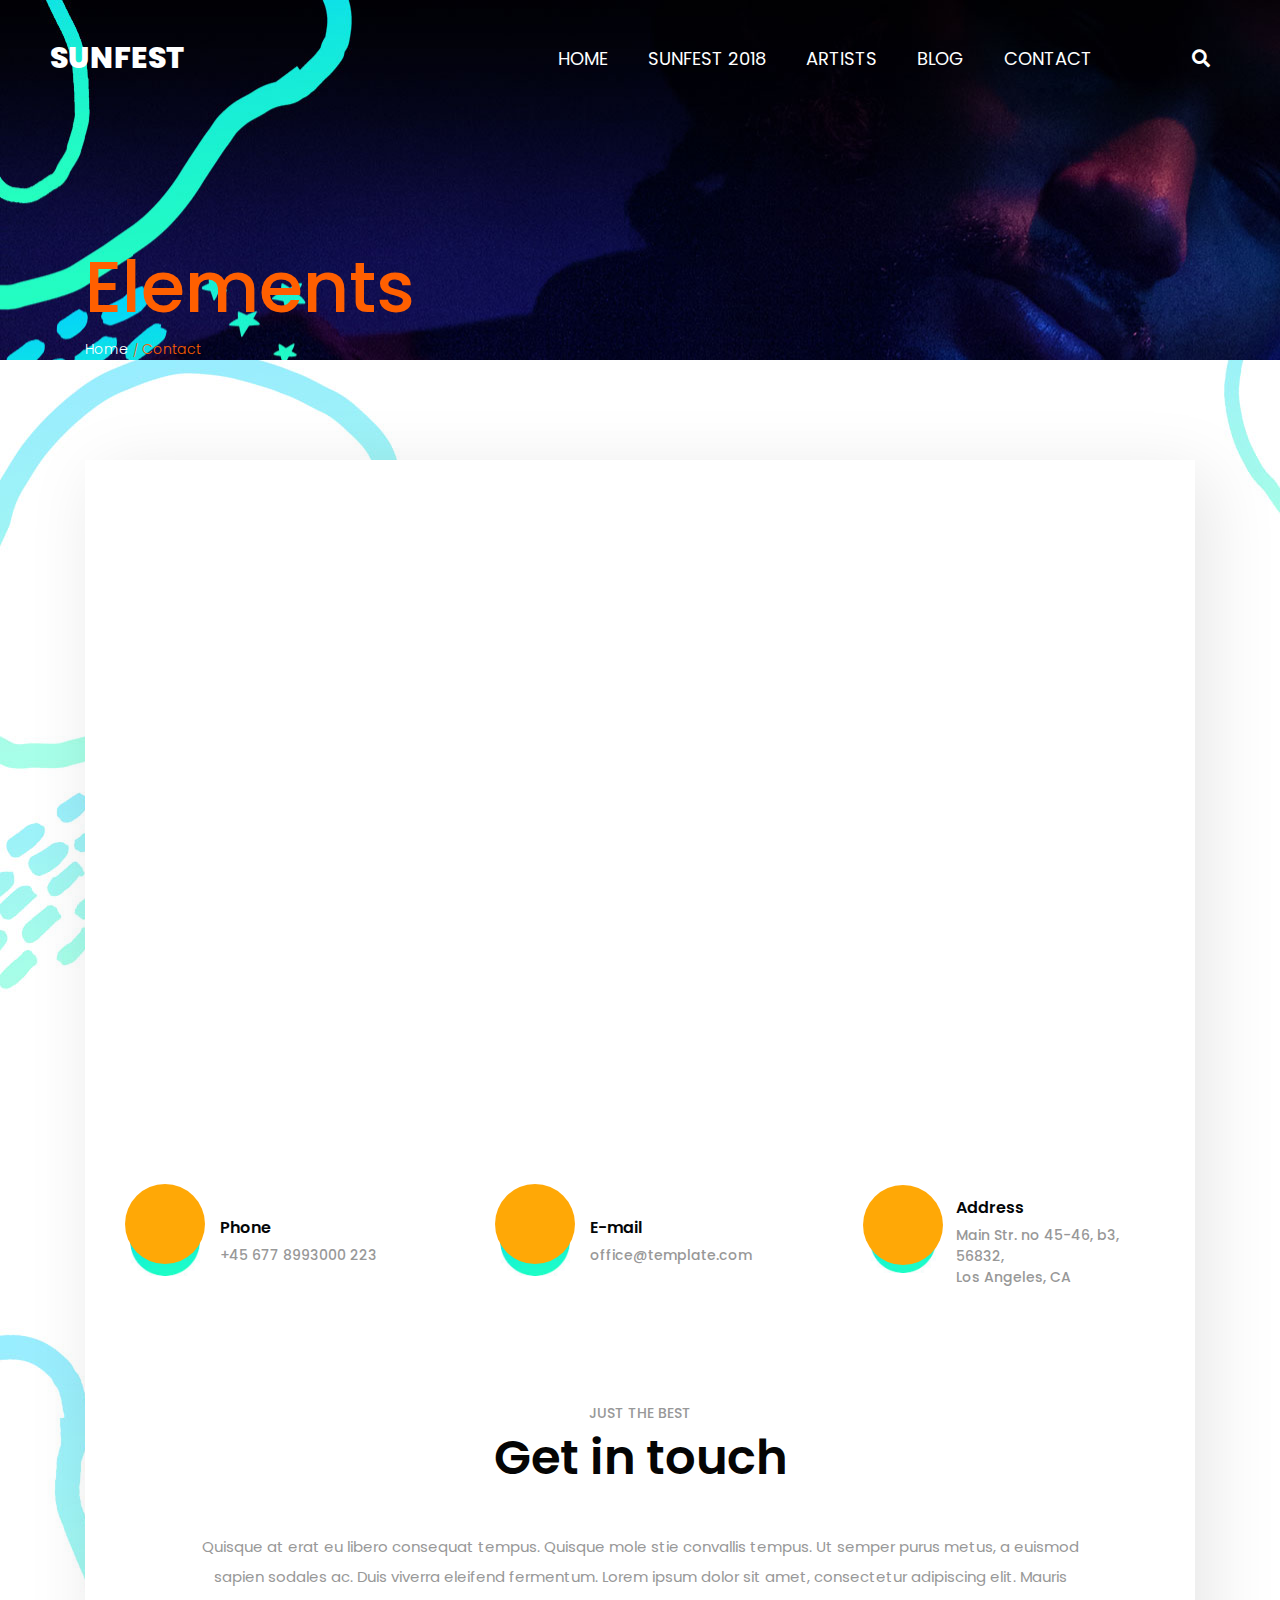
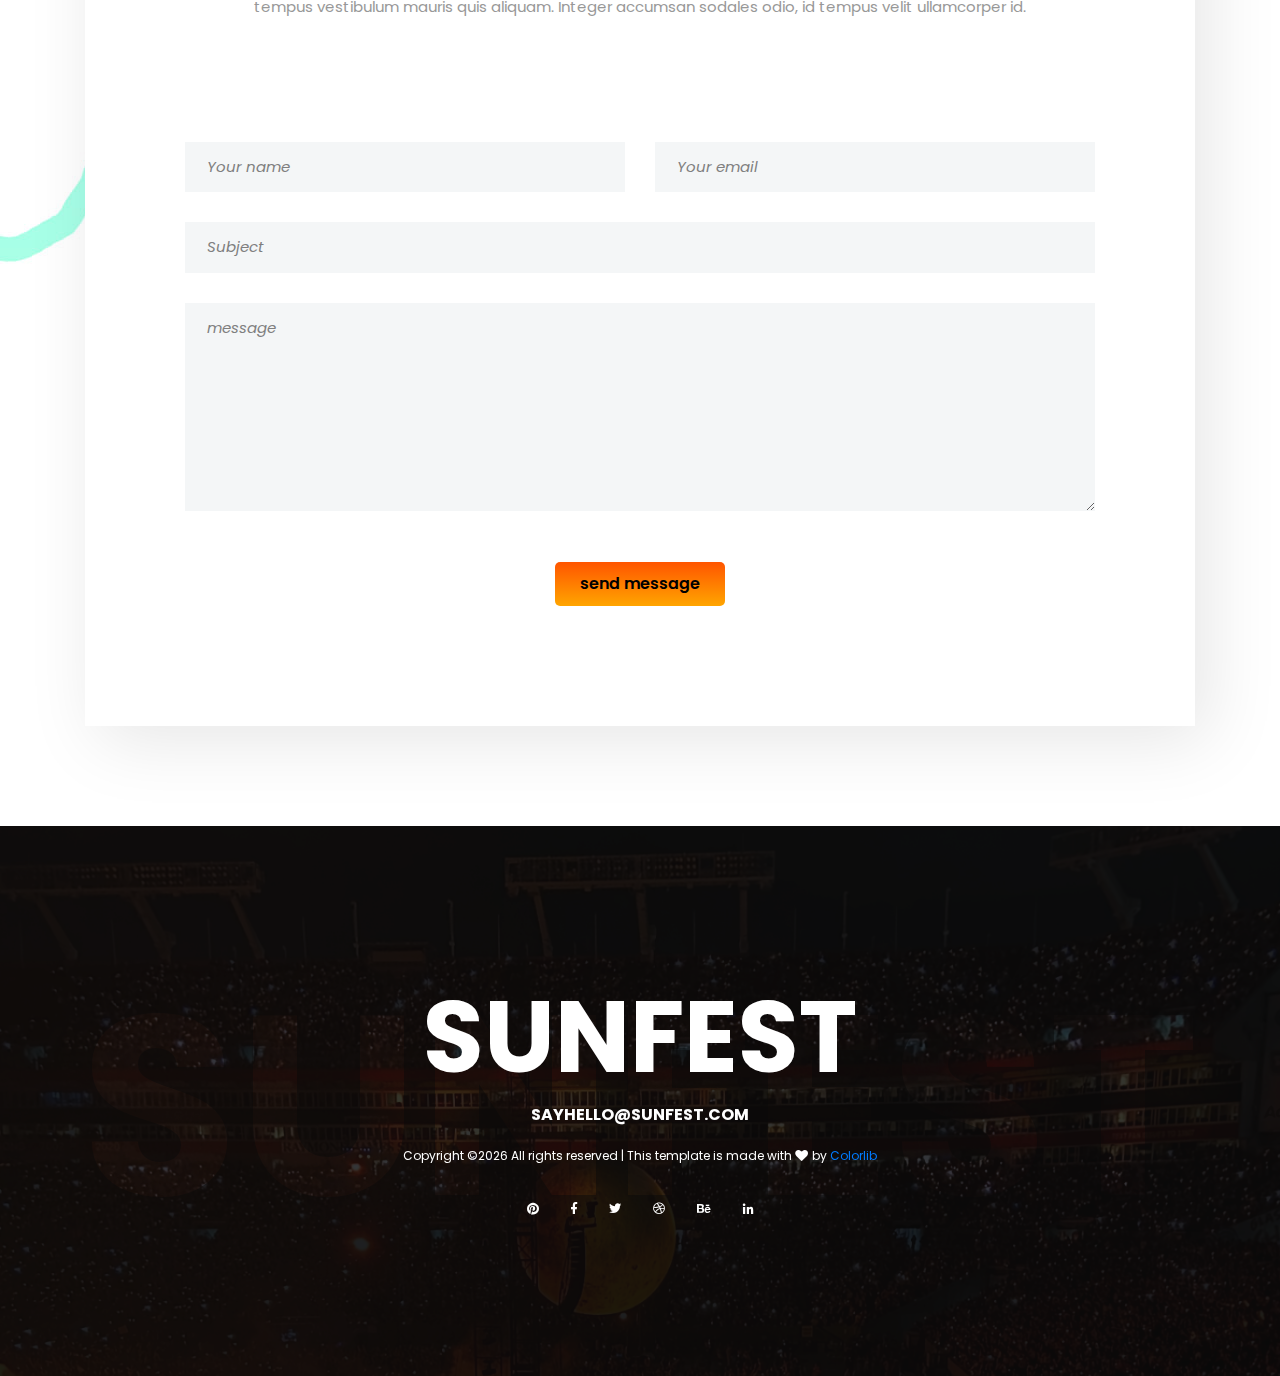
<file: melsoft-ticket-website/sunfest-master/contact.html>
<!DOCTYPE html>
<html lang="en" dir="ltr">
<head>
    <!-- Required meta tags -->
    <meta charset="utf-8">
    <meta name="viewport" content="width=device-width, initial-scale=1, shrink-to-fit=no">

    <title>Hello World!</title>

    <link href="https://fonts.googleapis.com/css?family=Poppins:300,400,500,600,700" rel="stylesheet">
    <!-- Bootstrap CSS -->
    <link rel="stylesheet" href="css/bootstrap.min.css">

    <!-- FontAwesome CSS -->
    <link rel="stylesheet" href="css/fontawesome-all.min.css">

    <!-- Swiper CSS -->
    <link rel="stylesheet" href="css/swiper.min.css">

    <!-- Styles -->
    <link rel="stylesheet" href="style.css">
</head>

<body class="contact-page">
    <header class="site-header">
        <div class="header-bar">
            <div class="container-fluid">
                <div class="row align-items-center">
                    <div class="col-10 col-lg-4">
                        <h1 class="site-branding flex">
                            <a href="#">SUNFEST</a>
                        </h1>
                    </div>

                    <div class="col-2 col-lg-8">
                        <nav class="site-navigation">
                            <div class="hamburger-menu d-lg-none">
                                <span></span>
                                <span></span>
                                <span></span>
                                <span></span>
                            </div><!-- .hamburger-menu -->

                            <ul>
                                <li><a href="#">HOME</a></li>
                                <li><a href="#">SUNFEST 2018</a></li>
                                <li><a href="#">ARTISTS</a></li>
                                <li><a href="#">BLOG</a></li>
                                <li><a href="#">CONTACT</a></li>
                                <li><a href="#"><i class="fas fa-search"></i></a></li>
                            </ul><!-- flex -->
                        </nav><!-- .site-navigation -->
                    </div><!-- .col-12 -->
                </div><!-- .row -->
            </div><!-- container-fluid -->
        </div><!-- header-bar -->
    </header><!-- .site-header -->

    <div class="page-header">
        <div class="container">
            <div class="row">
                <div class="col-12">
                    <div class="entry-header">
                        <h2 class="entry-title">Elements</h2>

                        <ul class="breadcrumbs flex align-items-center">
                            <li><a href="#">Home</a></li>
                            <li>Contact</li>
                        </ul><!-- .breadcrumbs -->
                    </div><!-- entry-header -->
                </div><!-- col-12 -->
            </div><!-- row -->
        </div><!-- container -->
    </div><!-- page-header -->

    <div class="container">
        <div class="main-content">
            <div class="contact-page-map">
                <iframe id="gmap_canvas" src="https://maps.google.com/maps?q=university of san francisco&t=&z=15&ie=UTF8&iwloc=&output=embed" frameborder="0" scrolling="no" marginheight="0" marginwidth="0"></iframe>
            </div><!-- map -->

            <div class="contact-details">
                <div class="container">
                    <div class="row">
                        <div class="col-12 col-md-6 col-lg-4">
                            <div class="contact-medium flex align-items-center">
                                <figure class="contact-icon">
                                    <img src="images/phone.jpg" alt="phone icon">
                                </figure><!-- phone-icon -->

                                <div class="contact-content">
                                    <div class="entry-title">
                                        Phone
                                    </div><!-- entry-title -->
                                    <div class="entry-content">
                                        +45 677 8993000 223
                                    </div><!-- entry-content -->
                                </div><!-- phone-number -->
                            </div><!-- contact-phone -->
                        </div><!-- col-4 -->

                        <div class="col-12 col-md-6 col-lg-4 mt-5 mt-md-0">
                            <div class="contact-medium flex align-items-center">
                                <figure class="contact-icon">
                                    <img src="images/mail.jpg" alt="phone icon">
                                </figure><!-- phone-icon -->

                                <div class="contact-content">
                                    <div class="entry-title">
                                        E-mail
                                    </div><!-- entry-title -->
                                    <div class="entry-content">
                                        office@template.com
                                    </div><!-- entry-content -->
                                </div><!-- phone-number -->
                            </div><!-- contact-phone -->
                        </div><!-- col-4 -->

                        <div class="col-12 col-md-6 col-lg-4 mt-5 mt-lg-0">
                            <div class="contact-medium flex align-items-center">
                                <figure class="contact-icon">
                                    <img src="images/place.jpg" alt="phone icon">
                                </figure><!-- phone-icon -->

                                <div class="contact-content">
                                    <div class="entry-title">
                                        Address
                                    </div><!-- entry-title -->
                                    <div class="entry-content">
                                        Main Str. no 45-46, b3, 56832,<br>
                                        Los Angeles, CA
                                    </div><!-- entry-content -->
                                </div><!-- phone-number -->
                            </div><!-- contact-phone -->
                        </div><!-- col-4 -->
                    </div><!-- row -->
                </div>
            </div><!-- contact-details -->

            <div class="get-in-touch">
                <div class="entry-header">
                    <div class="entry-title">
                        <p>JUST THE BEST</p>
                        <h2>Get in touch</h2>
                    </div><!-- entry-title -->
                </div><!-- entry-header -->

                <div class="entry-content">
                    <p>Quisque at erat eu libero consequat tempus. Quisque mole stie convallis tempus.
                        Ut semper purus metus, a euismod sapien sodales ac. Duis viverra eleifend fermentum.
                         Lorem ipsum dolor sit amet, consectetur adipiscing elit. Mauris tempus vestibulum mauris quis aliquam.
                        Integer accumsan sodales odio, id tempus velit ullamcorper id.</p>
                </div><!-- entry-content -->

                <div class="contact-form">
                    <div class="row">
                        <div class="col-12 col-md-6">
                            <input type="text" placeholder="Your name">
                        </div><!-- col-4 -->

                        <div class="col-12 col-md-6">
                            <input type="email" placeholder="Your email">
                        </div><!-- col-6 -->

                        <div class="col-12">
                            <input type="text" placeholder="Subject">
                        </div>

                        <div class="col-12">
                            <textarea name="name" rows="8" cols="80" placeholder="message"></textarea>
                        </div>

                        <div class="col-12 submit flex justify-content-center">
                            <input type="submit" name="" value="send message" class="btn">
                        </div>

                    </div><!-- row -->
                </div><!-- contact-form -->
            </div><!-- newsletter-subscribe -->
        </div><!-- main-content -->
    </div><!-- container -->

    <footer class="site-footer">
        <div class="footer-cover-title flex justify-content-center align-items-center">
            <h2>SUNFEST</h2>
        </div><!-- .site-footer -->

        <div class="footer-content-wrapper">
            <div class="container">
                <div class="row">
                    <div class="col-12">
                        <div class="entry-title">
                            <a href="#">SUNFEST</a>
                        </div><!-- entry-title -->

                        <div class="entry-mail">
                            <a href="#">SAYHELLO@SUNFEST.COM</a>
                        </div><!-- .entry-mail -->

                        <div class="copyright-info">
                            <!-- Link back to Colorlib can't be removed. Template is licensed under CC BY 3.0. -->
Copyright &copy;<script>document.write(new Date().getFullYear());</script> All rights reserved | This template is made with <i class="fa fa-heart" aria-hidden="true"></i> by <a href="https://colorlib.com" target="_blank">Colorlib</a>
<!-- Link back to Colorlib can't be removed. Template is licensed under CC BY 3.0. -->
                        </div><!-- copyright-info -->

                        <div class="footer-social">
                            <ul class="flex justify-content-center align-items-center">
                                <li><a href="#"><i class="fab fa-pinterest"></i></a></li>
                                <li><a href="#"><i class="fab fa-facebook-f"></i></a></li>
                                <li><a href="#"><i class="fab fa-twitter"></i></a></li>
                                <li><a href="#"><i class="fab fa-dribbble"></i></a></li>
                                <li><a href="#"><i class="fab fa-behance"></i></a></li>
                                <li><a href="#"><i class="fab fa-linkedin-in"></i></a></li>
                            </ul>
                        </div><!-- footer-social -->
                    </div><!-- col -->
                </div><!-- row -->
            </div><!-- container -->
        </div><!-- footer-content-wrapper -->
    </footer><!-- site-footer -->

    <script type='text/javascript' src='js/jquery.js'></script>
    <script type='text/javascript' src='js/masonry.pkgd.min.js'></script>
    <script type='text/javascript' src='js/jquery.collapsible.min.js'></script>
    <script type='text/javascript' src='js/swiper.min.js'></script>
    <script type='text/javascript' src='js/jquery.countdown.min.js'></script>
    <script type='text/javascript' src='js/circle-progress.min.js'></script>
    <script type='text/javascript' src='js/jquery.countTo.min.js'></script>
    <script type='text/javascript' src='js/custom.js'></script>
</body>
</html>
</file>
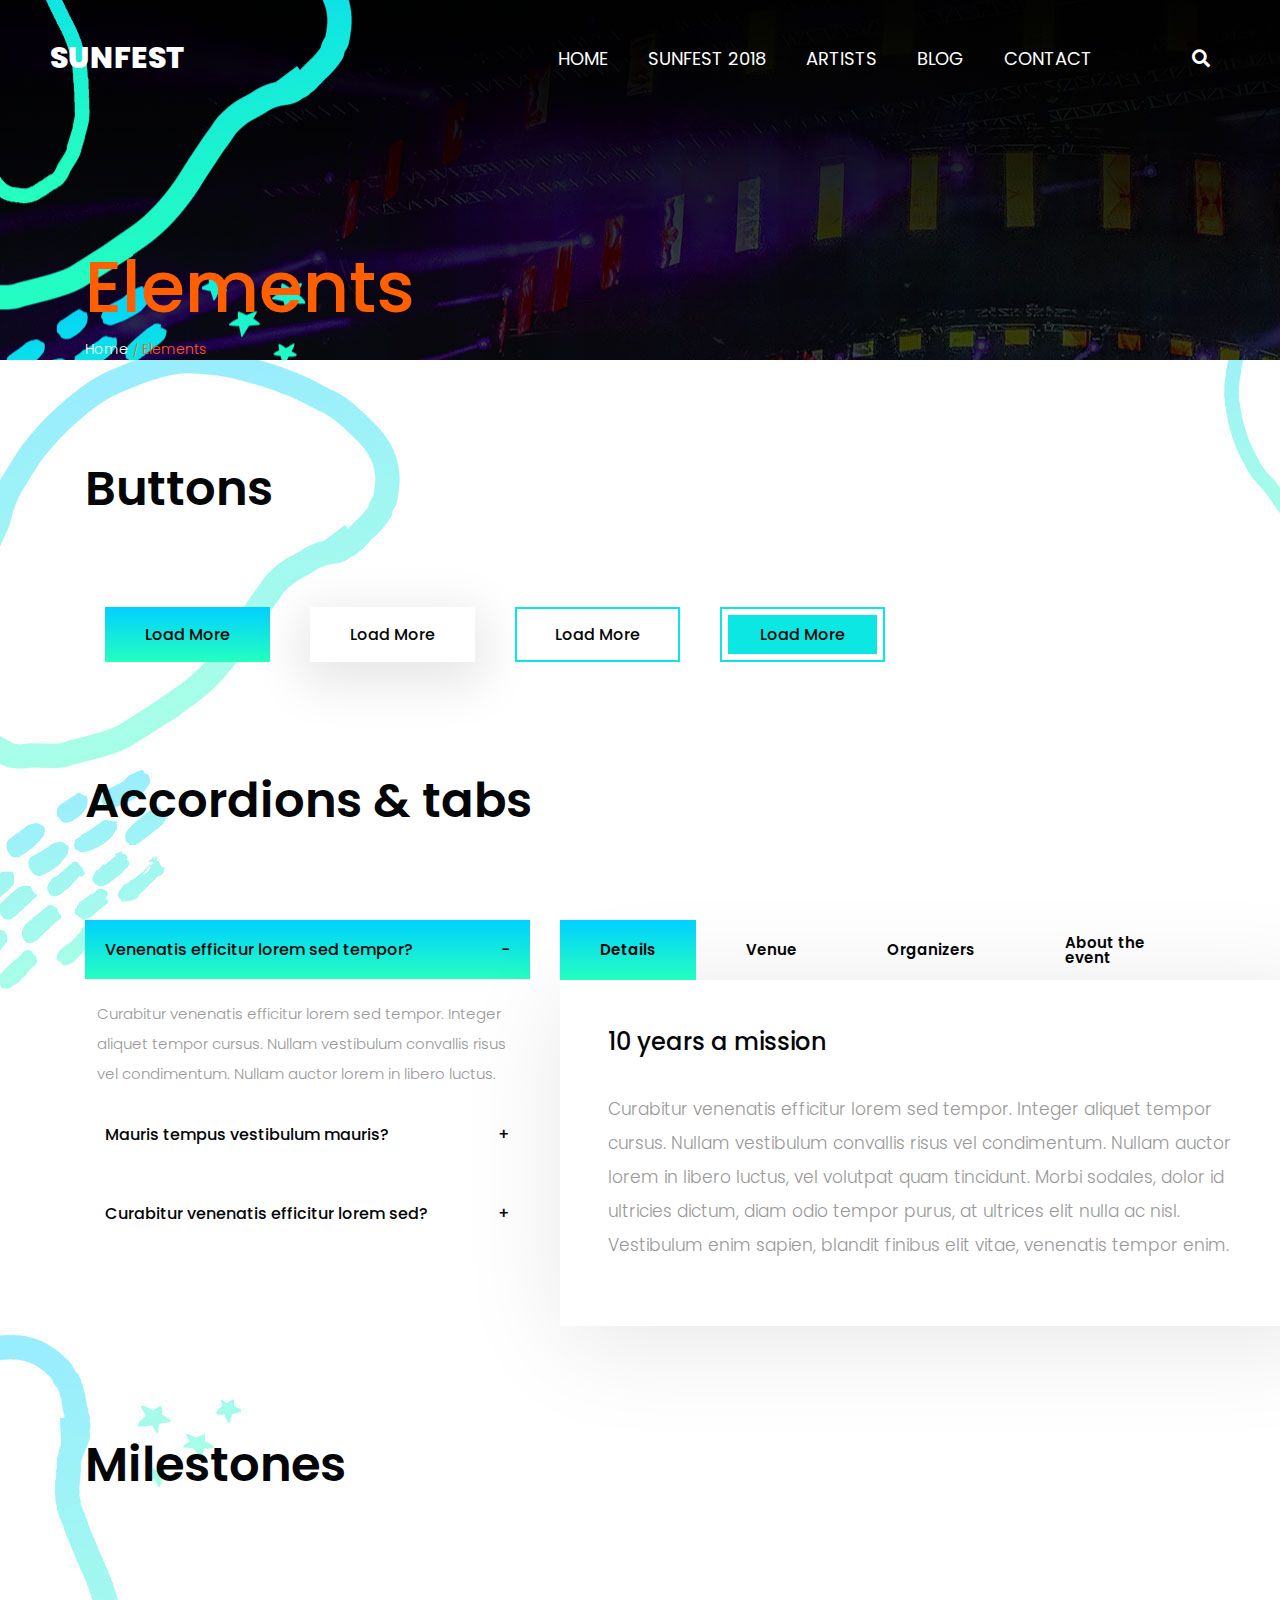
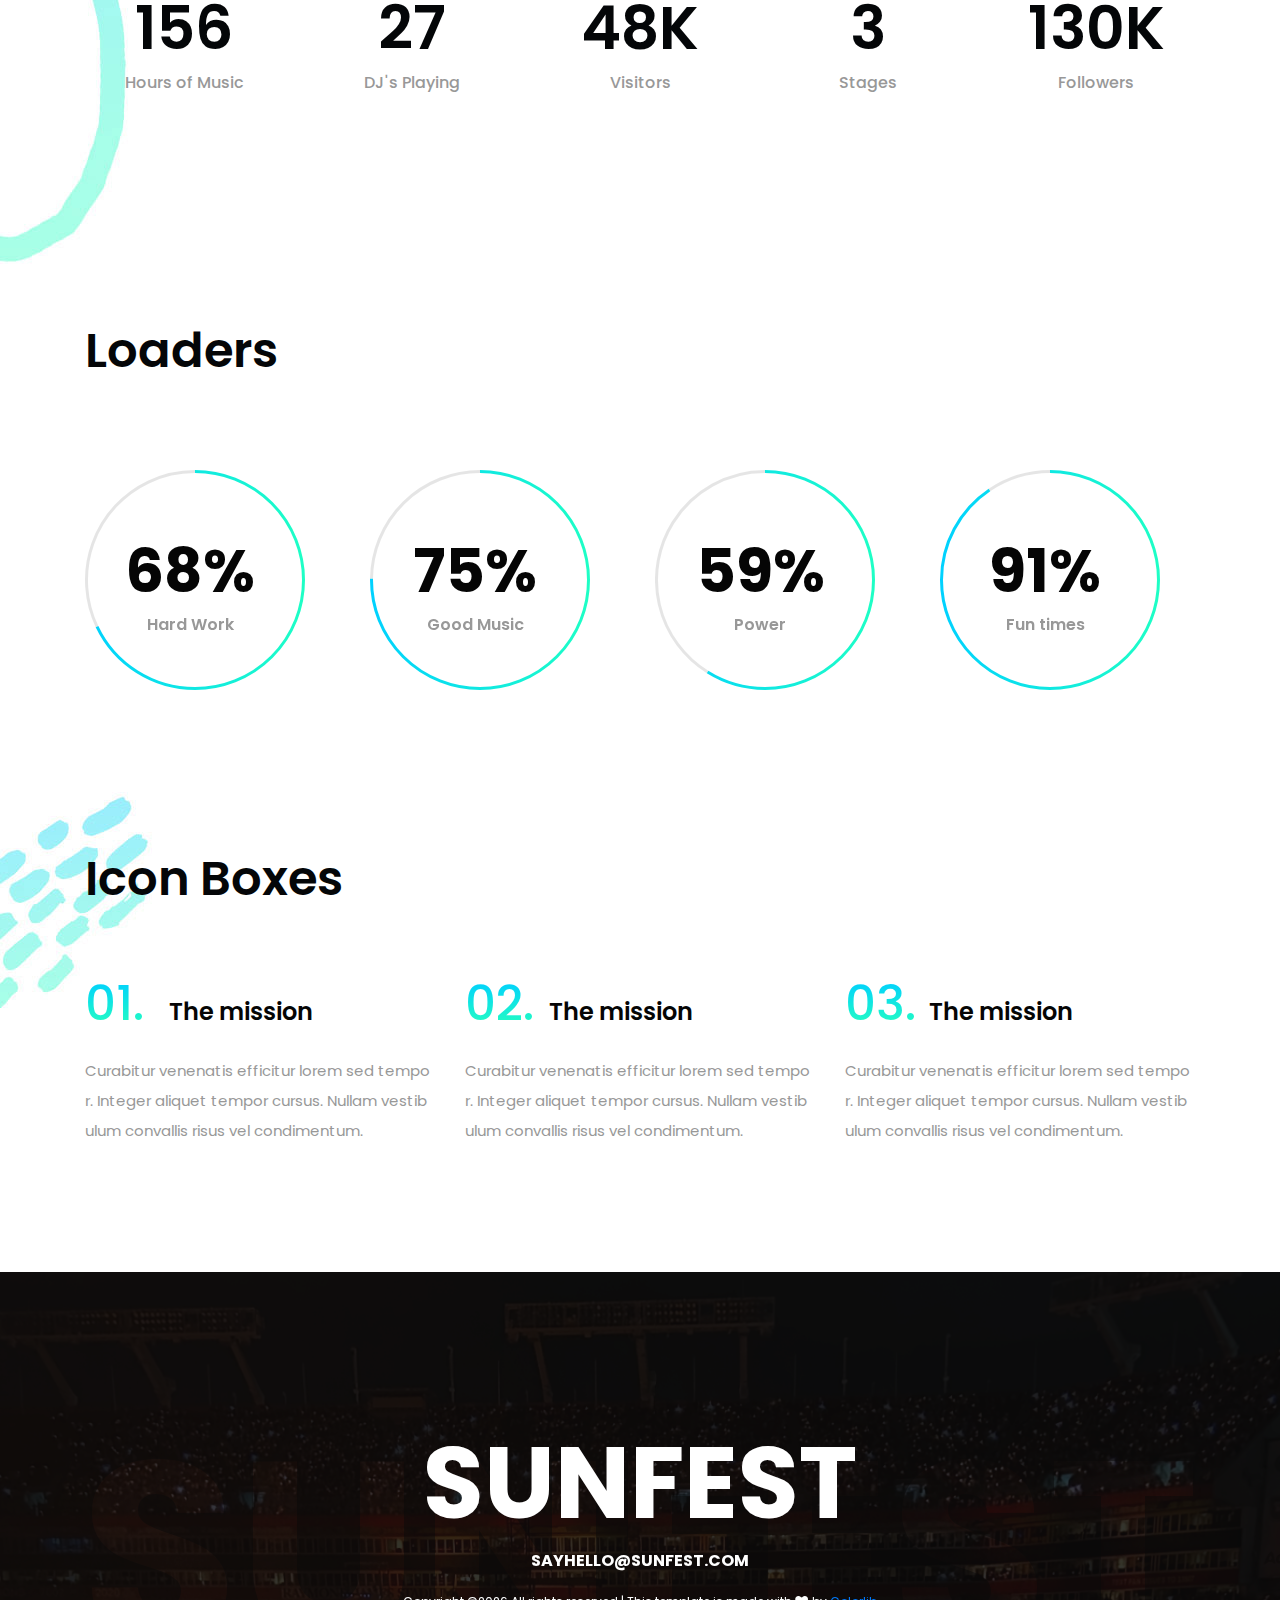
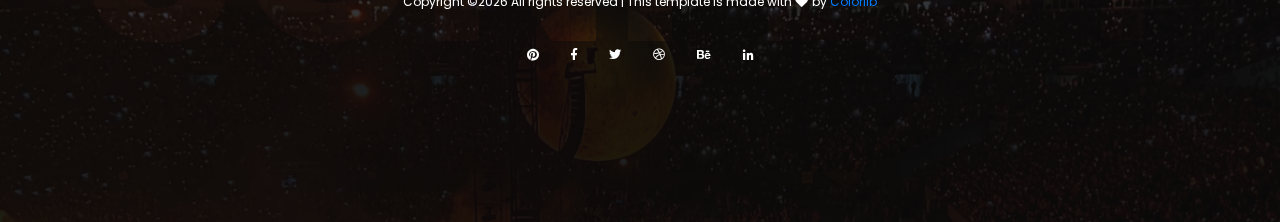
<file: melsoft-ticket-website/sunfest-master/elements.html>
<!DOCTYPE html>
<html lang="en" dir="ltr">
<head>
    <!-- Required meta tags -->
    <meta charset="utf-8">
    <meta name="viewport" content="width=device-width, initial-scale=1, shrink-to-fit=no">

    <title>Hello World!</title>

    <link href="https://fonts.googleapis.com/css?family=Poppins:300,400,500,600,700" rel="stylesheet">
    <!-- Bootstrap CSS -->
    <link rel="stylesheet" href="css/bootstrap.min.css">

    <!-- FontAwesome CSS -->
    <link rel="stylesheet" href="css/fontawesome-all.min.css">

    <!-- Swiper CSS -->
    <link rel="stylesheet" href="css/swiper.min.css">

    <!-- Styles -->
    <link rel="stylesheet" href="style.css">
</head>
<body class="elements-page">
    <header class="site-header">
        <div class="header-bar">
            <div class="container-fluid">
                <div class="row align-items-center">
                    <div class="col-10 col-lg-4">
                        <h1 class="site-branding flex">
                            <a href="#">SUNFEST</a>
                        </h1>
                    </div>

                    <div class="col-2 col-lg-8">
                        <nav class="site-navigation">
                            <div class="hamburger-menu d-lg-none">
                                <span></span>
                                <span></span>
                                <span></span>
                                <span></span>
                            </div><!-- .hamburger-menu -->

                            <ul>
                                <li><a href="#">HOME</a></li>
                                <li><a href="#">SUNFEST 2018</a></li>
                                <li><a href="#">ARTISTS</a></li>
                                <li><a href="#">BLOG</a></li>
                                <li><a href="#">CONTACT</a></li>
                                <li><a href="#"><i class="fas fa-search"></i></a></li>
                            </ul><!-- flex -->
                        </nav><!-- .site-navigation -->
                    </div><!-- .col-12 -->
                </div><!-- .row -->
            </div><!-- container-fluid -->
        </div><!-- header-bar -->
    </header><!-- .site-header -->

    <div class="page-header">
        <div class="container">
            <div class="row">
                <div class="col-12">
                    <div class="entry-header">
                        <h2 class="entry-title">Elements</h2>

                        <ul class="breadcrumbs flex align-items-center">
                            <li><a href="#">Home</a></li>
                            <li>Elements</li>
                        </ul><!-- .breadcrumbs -->
                    </div><!-- .entry-header -->
                </div><!-- .col-12 -->
            </div><!-- .row -->
        </div><!-- .container -->
    </div><!-- .page-header -->

    <div class="main-content">
            <div class="container">
                <div class="row elements-wrap">
                    <div class="col-12 buttons-wrap">
                        <div class="entry-header">
                            <h2 class="entry-title">Buttons</h2>
                        </div><!-- entry-header -->

                        <div class="entry-content flex">
                            <a href="#" class="btn gradient flex justify-content-center align-items-center">Load More</a>
                            <a href="#" class="btn white flex justify-content-center align-items-center">Load More</a>
                            <a href="#" class="btn border-blu flex justify-content-center align-items-center">Load More</a>
                            <a href="#" class="btn color-border flex justify-content-center align-items-center">Load More</a>
                        </div><!-- entry-content -->
                    </div><!-- col-12 -->
                </div><!-- row elements-wrap -->

                <div class="row elements-wrap">
                    <div class="col-12 accordion-and-tabs-wrap">
                        <div class="entry-header">
                            <h2 class="entry-title">Accordions & tabs</h2>
                        </div><!-- entry-header -->

                        <div class="entry-content">
                            <div class="row">
                                <div class="col-12 col-lg-5">
                                    <div class="accordion-wrap type-accordion">
                                        <h3 class="entry-title active flex justify-content-between">Venenatis efficitur lorem sed tempor?<span class="arrow-r"></span></h3>

                                        <div class="entry-content">
                                            <p>Curabitur venenatis efficitur lorem sed tempor. Integer aliquet tempor cursus. Nullam vestibulum convallis risus vel condimentum. Nullam auctor lorem in libero luctus.</p>
                                        </div>

                                        <h3 class="entry-title flex justify-content-between">Mauris tempus vestibulum mauris?<span class="arrow-r"></span></h3>

                                        <div class="entry-content">
                                            <p>Curabitur venenatis efficitur lorem sed tempor. Integer aliquet tempor cursus. Nullam vestibulum convallis risus vel condimentum. Nullam auctor lorem in libero luctus.</p>
                                        </div>

                                        <h3 class="entry-title flex justify-content-between">Curabitur venenatis efficitur lorem sed?<span class="arrow-r"></span></h3>

                                        <div class="entry-content">
                                            <p>Curabitur venenatis efficitur lorem sed tempor. Integer aliquet tempor cursus. Nullam vestibulum convallis risus vel condimentum. Nullam auctor lorem in libero luctus.</p>
                                        </div>
                                    </div>
                                </div><!-- col-5 -->

                                <div class="col-12 col-lg-7 mt-5 mt-lg-0">
                                    <div class="tabs">
                                        <ul class="tabs-nav flex">
                                            <li class="tab-nav flex justify-content-center align-items-center active" data-target="#tab_details">Details</li>
                                            <li class="tab-nav flex justify-content-center align-items-center" data-target="#tab_venue">Venue</li>
                                            <li class="tab-nav flex justify-content-center align-items-center" data-target="#tab_organizers">Organizers</li>
                                            <li class="tab-nav flex justify-content-center align-items-center" data-target="#tab_about">About the event</li>
                                        </ul><!-- tabs-nav -->

                                        <div class="tabs-container">
                                            <div id="tab_details" class="tab-content">
                                                <h2 class="entry-header">10 years a mission</h2>

                                                <p>Curabitur venenatis efficitur lorem sed tempor. Integer aliquet tempor cursus. Nullam vestibulum convallis risus vel condimentum. Nullam auctor lorem in libero luctus, vel volutpat quam tincidunt. Morbi sodales, dolor id ultricies dictum, diam odio tempor purus, at ultrices elit nulla ac nisl. Vestibulum enim sapien, blandit finibus elit vitae, venenatis tempor enim.</p>
                                            </div>

                                            <div id="tab_venue" class="tab-content">
                                                <h2 class="entry-header">10 years a mission</h2>

                                                <p>Curabitur venenatis efficitur lorem sed tempor. Integer aliquet tempor cursus. Nullam vestibulum convallis risus vel condimentum. Nullam auctor lorem in libero luctus, vel volutpat quam tincidunt. Morbi sodales, dolor id ultricies dictum, diam odio tempor purus, at ultrices elit nulla ac nisl. Vestibulum enim sapien, blandit finibus elit vitae, venenatis tempor enim.</p>
                                            </div>

                                            <div id="tab_organizers" class="tab-content">
                                                <h2 class="entry-header">10 years a mission</h2>

                                                <p>Curabitur venenatis efficitur lorem sed tempor. Integer aliquet tempor cursus. Nullam vestibulum convallis risus vel condimentum. Nullam auctor lorem in libero luctus, vel volutpat quam tincidunt. Morbi sodales, dolor id ultricies dictum, diam odio tempor purus, at ultrices elit nulla ac nisl. Vestibulum enim sapien, blandit finibus elit vitae, venenatis tempor enim.</p>
                                            </div>

                                            <div id="tab_about" class="tab-content">
                                                <h2 class="entry-header">10 years a mission</h2>

                                                <p>Curabitur venenatis efficitur lorem sed tempor. Integer aliquet tempor cursus. Nullam vestibulum convallis risus vel condimentum. Nullam auctor lorem in libero luctus, vel volutpat quam tincidunt. Morbi sodales, dolor id ultricies dictum, diam odio tempor purus, at ultrices elit nulla ac nisl. Vestibulum enim sapien, blandit finibus elit vitae, venenatis tempor enim.</p>
                                            </div>
                                        </div>
                                    </div>
                                </div><!-- col-7 -->
                            </div><!-- row -->
                        </div><!-- entry-content -->
                    </div><!-- col-12 -->
                </div><!-- row elements-wrap -->

                <div class="row elements-wrap">
                    <div class="col-12">
                        <div class="entry-header">
                            <h2 class="entry-title">Milestones</h2>
                        </div><!-- entry-header -->

                        <div class="milestones">
                            <div class="row flex flex-wrap justify-content-between">
                                <div class="d-col-n mt-5 mt-lg-0">
                                    <div class="counter-box">
                                        <div class="flex justify-content-center">
                                            <div class="start-counter" data-to="390" data-speed="2000"></div>
                                        </div>

                                        <h3 class="entry-title">Hours of Music</h3><!-- entry-title -->
                                    </div><!-- counter-box -->
                                </div><!-- d-col-n -->

                                <div class="d-col-n mt-5 mt-lg-0">
                                    <div class="counter-box">
                                        <div class="flex justify-content-center">
                                            <div class="start-counter" data-to="68" data-speed="2000"></div>
                                        </div>

                                        <h3 class="entry-title">DJ's Playing</h3><!-- entry-title -->
                                    </div><!-- counter-box -->
                                </div><!-- d-col-n -->

                                <div class="d-col-n mt-5 mt-lg-0">
                                    <div class="counter-box">
                                        <div class="flex justify-content-center">
                                            <div class="start-counter" data-to="120" data-speed="2000"></div>
                                            <div class="counter-k">K</div>
                                        </div>

                                        <h3 class="entry-title">Visitors</h3><!-- entry-title -->
                                    </div><!-- counter-box -->
                                </div><!-- d-col-n -->

                                <div class="d-col-n mt-5 mt-lg-0">
                                    <div class="counter-box">
                                        <div class="flex justify-content-center">
                                            <div class="start-counter" data-to="8" data-speed="2000"></div>
                                        </div>

                                        <h3 class="entry-title">Stages</h3><!-- entry-title -->
                                    </div><!-- counter-box -->
                                </div><!-- d-col-n -->

                                <div class="d-col-n mt-5 mt-lg-0">
                                    <div class="counter-box">
                                        <div class="flex justify-content-center">
                                            <div class="start-counter" data-to="325" data-speed="2000"></div>
                                            <div class="counter-k">K</div>
                                        </div>

                                        <h3 class="entry-title">Followers</h3><!-- entry-title -->
                                    </div><!-- counter-box -->
                                </div><!-- d-col-n -->
                            </div>
                        </div>
                    </div><!-- col-12 -->
                </div><!-- row elements-wrap -->

                <div class="row elements-wrap">
                    <div class="col-12">
                        <div class="entry-header">
                            <h2 class="entry-title">Loaders</h2>
                        </div><!-- entry-header -->

                        <div class="entry-content elements-container">
                            <div class="row">
                                <div class="col-12 col-sm-6 col-md-4 col-lg-3">
                                    <div class="circular-progress-bar">
                                        <div class="circle" id="hard_work">
                                            <strong></strong>
                                            <h3 class="entry-title">Hard Work</h3>
                                        </div>
                                    </div>
                                </div>

                                <div class="col-12 col-sm-6 col-md-4 col-lg-3">
                                    <div class="circular-progress-bar">
                                        <div class="circle" id="good_music">
                                            <strong></strong>
                                            <h3 class="entry-title">Good Music</h3>
                                        </div>
                                    </div>
                                </div>

                                <div class="col-12 col-sm-6 col-md-4 col-lg-3">
                                    <div class="circular-progress-bar">
                                        <div class="circle" id="power">
                                            <strong></strong>
                                            <h3 class="entry-title">Power</h3>
                                        </div>
                                    </div>
                                </div>

                                <div class="col-12 col-sm-6 col-md-4 col-lg-3">
                                    <div class="circular-progress-bar">
                                        <div class="circle" id="fun_time">
                                            <strong></strong>
                                            <h3 class="entry-title">Fun times</h3>
                                        </div>
                                    </div>
                                </div>
                            </div>
                        </div>
                    </div><!-- col-12 -->
                </div><!-- row elements-wrap -->

                <div class="row elements-wrap">
                    <div class="col-12">
                        <div class="entry-header">
                            <h2 class="entry-title">Icon Boxes</h2>
                        </div><!-- entry-header -->

                        <div class="entry-content">
                            <div class="row">
                                <div class="col-12 col-md-6 col-lg-4">
                                    <div class="icon-box icon-box-1">
                                        <div class="entry-header">
                                            <h3 class="entry-title">The mission</h3>
                                        </div><!-- entry-header -->

                                        <div class="entry-content">
                                            <p>Curabitur venenatis efficitur lorem sed tempor. Integer aliquet tempor cursus.
                                                Nullam vestibulum convallis risus vel condimentum. </p>
                                        </div><!-- entry-content -->
                                    </div><!-- icon-box -->
                                </div><!-- col-4 -->

                                <div class="col-12 col-md-6 col-lg-4 mt-5 mt-md-0">
                                    <div class="icon-box icon-box-2">
                                        <div class="entry-header">
                                            <h3 class="entry-title">The mission</h3>
                                        </div><!-- entry-header -->

                                        <div class="entry-content">
                                            <p>Curabitur venenatis efficitur lorem sed tempor. Integer aliquet tempor cursus.
                                                Nullam vestibulum convallis risus vel condimentum. </p>
                                        </div><!-- entry-content -->
                                    </div><!-- icon-box -->
                                </div><!-- col-4 -->

                                <div class="col-12 col-md-6 col-lg-4 mt-5 mt-lg-0">
                                    <div class="icon-box icon-box-3">
                                        <div class="entry-header">
                                            <h3 class="entry-title">The mission</h3>
                                        </div><!-- entry-header -->

                                        <div class="entry-content">
                                            <p>Curabitur venenatis efficitur lorem sed tempor. Integer aliquet tempor cursus.
                                                Nullam vestibulum convallis risus vel condimentum. </p>
                                        </div><!-- entry-content -->
                                    </div><!-- icon-box -->
                                </div><!-- col-4 -->
                            </div><!-- row -->
                        </div><!-- entry-content -->
                    </div><!-- col-12 -->
                </div><!-- row elements-wrap -->
            </div><!-- container -->
    </div><!-- main-content -->

    <footer class="site-footer">
        <div class="footer-cover-title flex justify-content-center align-items-center">
            <h2>SUNFEST</h2>
        </div><!-- .site-footer -->

        <div class="footer-content-wrapper">
            <div class="container">
                <div class="row">
                    <div class="col-12">
                        <div class="entry-title">
                            <a href="#">SUNFEST</a>
                        </div><!-- entry-title -->

                        <div class="entry-mail">
                            <a href="#">SAYHELLO@SUNFEST.COM</a>
                        </div><!-- .entry-mail -->

                        <div class="copyright-info">
                            <!-- Link back to Colorlib can't be removed. Template is licensed under CC BY 3.0. -->
Copyright &copy;<script>document.write(new Date().getFullYear());</script> All rights reserved | This template is made with <i class="fa fa-heart" aria-hidden="true"></i> by <a href="https://colorlib.com" target="_blank">Colorlib</a>
<!-- Link back to Colorlib can't be removed. Template is licensed under CC BY 3.0. -->
                        </div><!-- copyright-info -->

                        <div class="footer-social">
                            <ul class="flex justify-content-center align-items-center">
                                <li><a href="#"><i class="fab fa-pinterest"></i></a></li>
                                <li><a href="#"><i class="fab fa-facebook-f"></i></a></li>
                                <li><a href="#"><i class="fab fa-twitter"></i></a></li>
                                <li><a href="#"><i class="fab fa-dribbble"></i></a></li>
                                <li><a href="#"><i class="fab fa-behance"></i></a></li>
                                <li><a href="#"><i class="fab fa-linkedin-in"></i></a></li>
                            </ul>
                        </div><!-- footer-social -->
                    </div><!-- col -->
                </div><!-- row -->
            </div><!-- container -->
        </div><!-- footer-content-wrapper -->
    </footer><!-- site-footer -->

    <script type='text/javascript' src='js/jquery.js'></script>
    <script type='text/javascript' src='js/masonry.pkgd.min.js'></script>
    <script type='text/javascript' src='js/jquery.collapsible.min.js'></script>
    <script type='text/javascript' src='js/swiper.min.js'></script>
    <script type='text/javascript' src='js/jquery.countdown.min.js'></script>
    <script type='text/javascript' src='js/circle-progress.min.js'></script>
    <script type='text/javascript' src='js/jquery.countTo.min.js'></script>
    <script type='text/javascript' src='js/custom.js'></script>
</body>
</html>
</file>
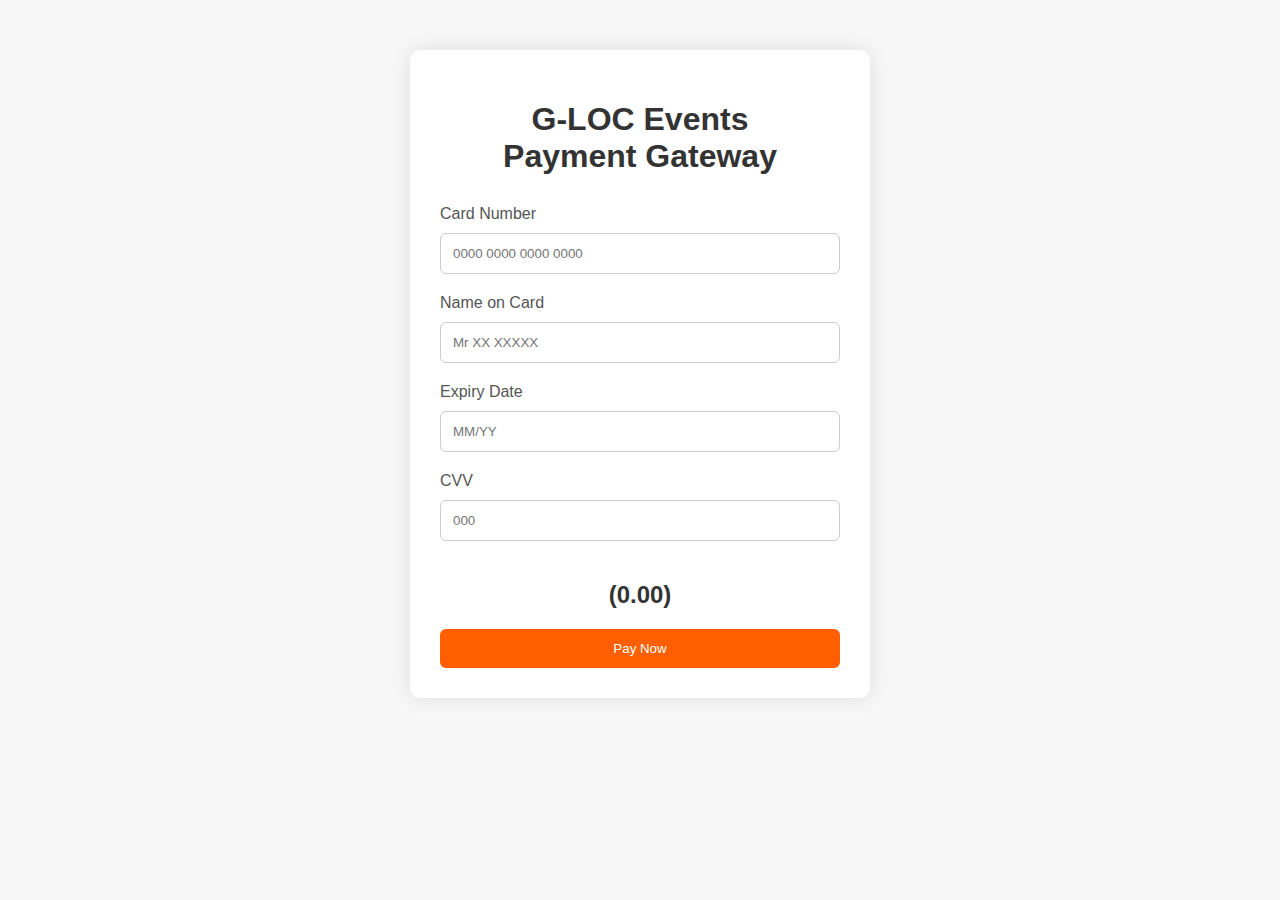
<file: melsoft-ticket-website/sunfest-master/payment.html>
<!DOCTYPE html>
<html lang="en">
<head>
    <meta charset="UTF-8">
    <meta name="viewport" content="width=device-width, initial-scale=1.0">
    <title>G-LOC Events Payment Gateway</title>
    <link rel="stylesheet" href="payment.css">
</head>
<body>
    <div class="container">
        <h1>G-LOC Events <br> Payment Gateway</h1>
        <form id="payment-form">
            <label for="card-number">Card Number</label>
            <input type="text" id="card-number" name="card-number" placeholder="0000 0000 0000 0000" required>

            <label for="card-name">Name on Card</label>
            <input type="text" id="card-name" name="card-name" placeholder="Mr XX XXXXX" required>

            <label for="expiry-date">Expiry Date</label>
            <input type="text" id="expiry-date" name="expiry-date" placeholder="MM/YY" required>

            <label for="cvv">CVV</label>
            <input type="text" id="cvv" name="cvv" placeholder="000" required>

            <div class="total-amount-container"><span id="total-amount">(0.00)</span></div>

            <button type="submit">Pay Now</button>
        </form>
    </div>
    
    <div id="loader" class="loader"></div>
    
    <script src="payment.js"></script>
</body>
</html>
</file>
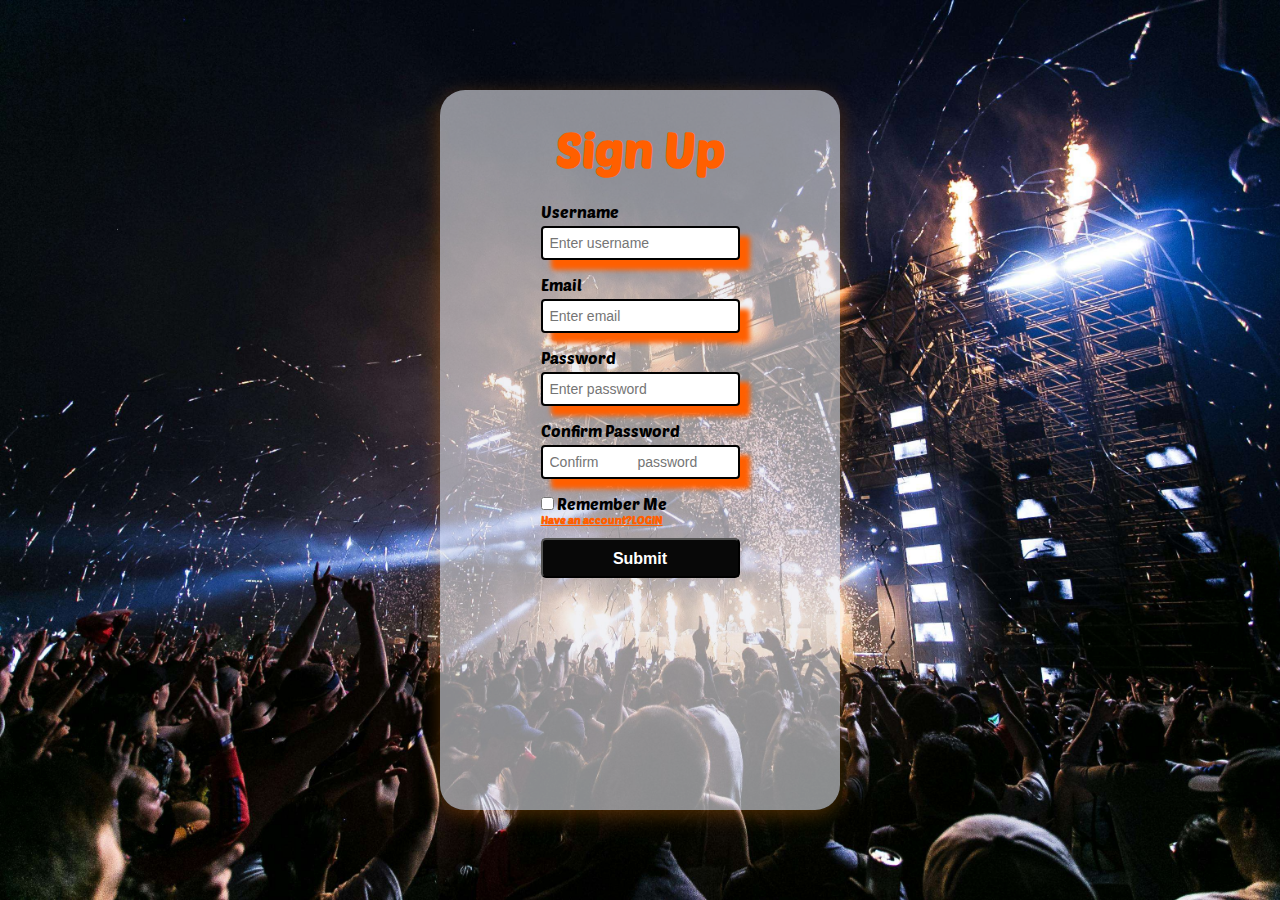
<file: melsoft-ticket-website/sunfest-master/signup.html>
<!DOCTYPE html>
<html lang="en">
  <head>
    <meta charset="UTF-8" />
    <meta name="viewport" content="width=device-width, initial-scale=1.0" />
    <title>Sign Up</title>
    <link rel="stylesheet" href="styles2.css" />

    <link
      href="https://fonts.googleapis.com/css2?family=Libre+Baskerville:ital,wght@0,400;0,700;1,400&family=Noto+Serif:ital,wght@0,100..900;1,100..900&display=swap"
      rel="stylesheet"
    />
    <script src="register.js"></script>
  </head>
  <body>
    <div class="container">
      <form id="form" class="form" action="login.html">
        <h2>Sign Up</h2>
        <br />
        <div class="form-control">
          <span id="usernameError" style="color: grey"></span>
          <label for="userName">Username</label>
          <input type="text" id="userName" placeholder="Enter username" />
        </div>
        <div class="form-control">
          <span id="emailError" style="color: red"></span>
          <label for="emailInput">Email</label>
          <input
            type="email"
            id="emailInput"
            oninput="validateEmailInput()"
            placeholder="Enter email"
          />
        </div>
        <div class="form-control">
          <label for="passwordInput">Password</label>
          <input type="password" id="pass" placeholder="Enter password" />
          <i class="ri-eye-off-line login__eye" id="input-icon"></i>
        </div>
        <div class="form-control">
          <label for="password2">Confirm Password</label>
          <input
            type="password"
            id="confirm_pass"
            placeholder="Confirm
          password"
            onkeyup="validate_password()"
          />
        </div>
        <div class="login_check">
          <input type="checkbox" class="login_check-input" id="input-check" />
          <label for="input-check" class="login_check-input">Remember Me</label>
        </div>
        <div class="login">
          <a href="login.html">
            <h6>Have an account?LOGIN</h6>
          </a>
        </div>
        <span id="wrong_pass_alert"></span>
        <button
          class="btn"
          type="submit"
          id="create"
          onclick="wrong_pass_alert()"
          value="Open Window"
          onclick="validate('form')"
          value="submit"
        >
          Submit
        </button>
      </form>
    </div>
    <script type="module" src="register.js"></script>
  </body>
</html>
</file>
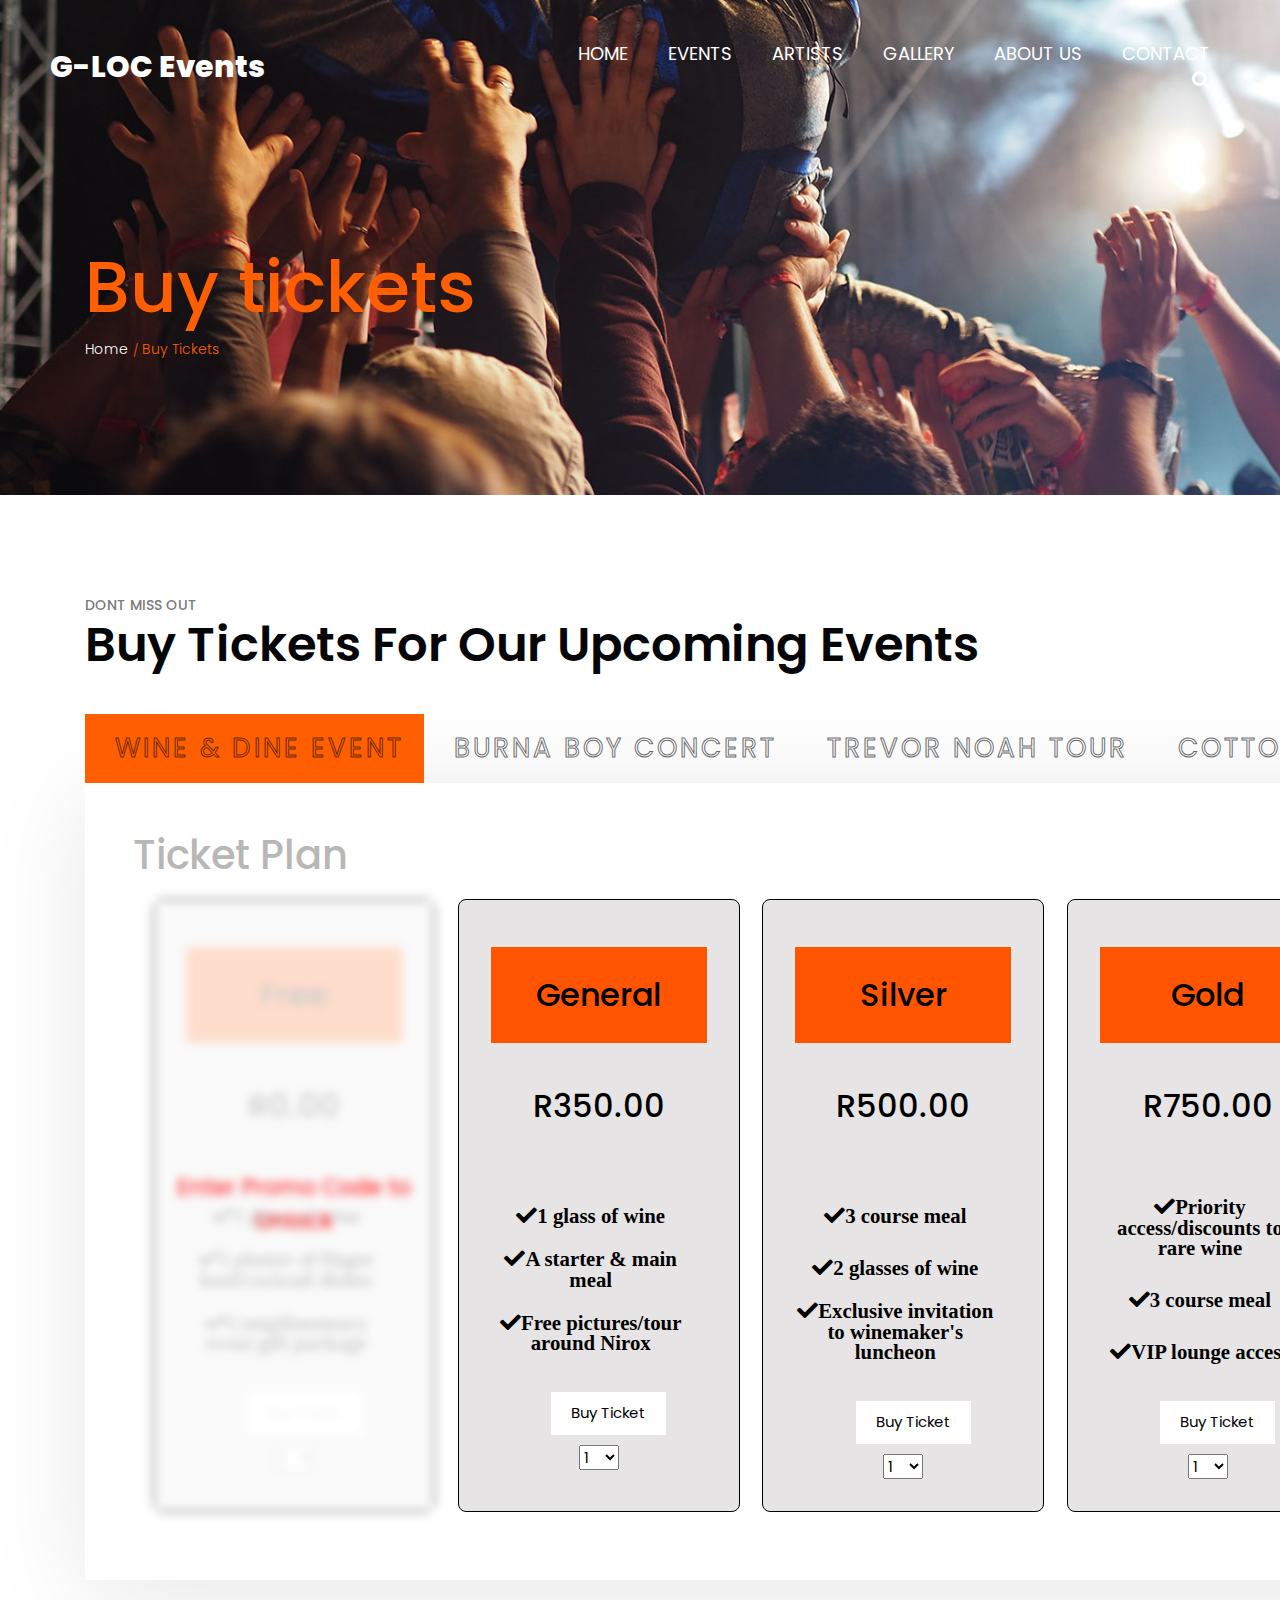
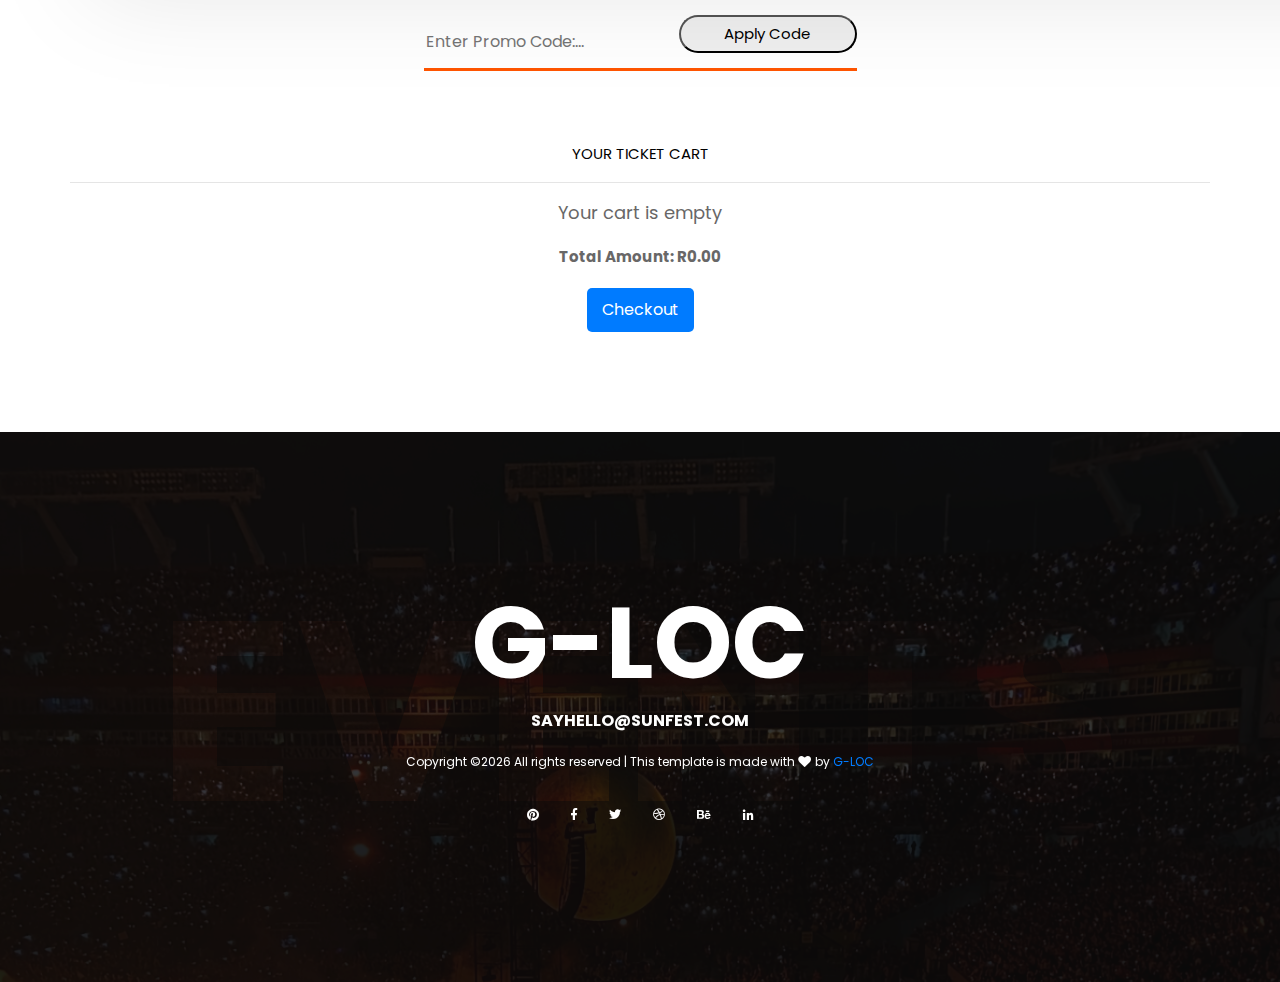
<file: melsoft-ticket-website/sunfest-master/ticket.html>
<!DOCTYPE html>
<html lang="en" dir="ltr">
<head>
    <!-- Required meta tags -->
    <meta charset="utf-8">
    <meta name="viewport" content="width=device-width, initial-scale=1, shrink-to-fit=no">

    <title>G-LOC Events</title>

    <link href="https://fonts.googleapis.com/css?family=Poppins:300,400,500,600,700" rel="stylesheet">
    <!-- Font Awesome CDN -->
    <!-- <link rel="stylesheet" href="https://cdnjs.cloudflare.com/ajax/libs/font-awesome/6.5.2/css/all.min.css" integrity="sha512-SnH5WK+bZxgPHs44uWIX+LLJAJ9/2PkPKZ5QiAj6Ta86w+fsb2TkcmfRyVX3pBnMFcV7oQPJkl9QevSCWr3W6A==" crossorigin="anonymous" referrerpolicy="no-referrer" /> -->
    <!-- Bootstrap CSS -->
    <link rel="stylesheet" href="css/bootstrap.min.css">

    <!-- FontAwesome CSS -->
    <link rel="stylesheet" href="css/fontawesome-all.min.css">

    <!-- Swiper CSS -->
    <link rel="stylesheet" href="css/swiper.min.css">

    <!-- Styles -->
    <link rel="stylesheet" href="style.css">
</head>

<body class="tickets-page">
    <header class="site-header">
        <div class="ticket-background-img">
            <img src="images/buy-tickets-background.jpg" alt="Buy Tickets Page Header Background" class="ticket-hero-image">
            <div class="page-header">
                <div class="container">
                    <div class="row">
                        <div class="col-12">
                            <div class="entry-header">
                                <h2 class="entry-title">Buy tickets</h2>
        
                                <ul class="breadcrumbs flex align-items-center">
                                    <li><a href="index.html">Home</a></li>
                                    <li>Buy Tickets</li>
                                </ul><!-- .breadcrumbs -->
                            </div><!-- entry-header -->
                        </div><!-- col-12 -->
                    </div><!-- row -->
                </div><!-- container -->
            </div><!-- page-header -->
        </div>
        <div class="header-bar">
            <div class="container-fluid">
                <div class="row align-items-center">
                    <div class="col-10 col-lg-4">
                        <h1 class="site-branding flex">
                            <a href="index.html">G-LOC Events</a>
                        </h1>
                    </div>

                    <div class="col-2 col-lg-8">
                        <nav class="site-navigation">
                            <div class="hamburger-menu d-lg-none">
                                <span></span>
                                <span></span>
                                <span></span>
                                <span></span>
                            </div><!-- .hamburger-menu -->

                            <ul>
                                <li><a href="index.html">HOME</a></li>
                                <li class="dropdown">
                                    <a href="index.html#events-homepage-section">EVENTS</a>
                                       <div class="dropdown-content">
                                        <a href="event-tickets.html">Buy Tickets</a>
                                        <a href="wine-events-page.html">Wine & Dine Event</a>
                                        <a href="burna.html">Burna Boy Concert</a>
                                        <a href="trevor.html">Trevor Noah Tour</a>
                                        <a href="cottonfest.html">Cotton Fest 2024</a>
                                       </div>
                                    </li>
                                <li><a href="index.html#artists-homepage-section">ARTISTS</a></li>
                                <li><a href="index.html#gallery-section">GALLERY</a></li>
                                <li><a href="about-us.html">ABOUT US</a></li>
                                <li><a href="contact-us.html">CONTACT</a></li>
                                <li><a href="#"><i class="fas fa-search"></i></a></li>
                            </ul><!-- flex -->
                        </nav><!-- .site-navigation -->
                    </div><!-- .col-12 -->
                </div><!-- .row -->
            </div><!-- container-fluid -->
        </div><!-- header-bar -->
    </header><!-- .site-header -->



    <div class="main-content">
        <div class="container">
            <div class="entry-header">
                <div class="entry-title">
                    <p>DONT MISS OUT</p>
                    <h2>Buy Tickets For Our Upcoming Events</h2>
                </div><!-- entry-title -->
            </div><!-- entry-header -->

            <div class="row">
                <div class="col-12">
                    <div class="tabs">
                        <ul class="tabs-nav flex">
                            <li class="tab-nav flex justify-content-center align-items-center active" data-target="#tab_details">
                                <button class="btn" data-target="#tab_details">Wine & Dine Event</button>
                            </li>
                            <li class="tab-nav flex justify-content-center align-items-center" data-target="#tab_venue">
                                <button class="btn" data-target="#tab_venue">Burna Boy Concert</button>
                            </li>
                            <li class="tab-nav flex justify-content-center align-items-center" data-target="#tab_organizers">
                                <button class="btn" data-target="#tab_organizers">Trevor Noah Tour</button>
                            </li>
                            <li class="tab-nav flex justify-content-center align-items-center" data-target="#tab_about">
                                <button class="btn" data-target="#tab_about">Cotton Fest 24</button>
                            </li>
                        </ul><!-- tabs-nav -->
                    </div> <!-- tabs -->

                        <div class="tabs-container">
                            <div id="tab_details" class="tab-content">
                                <section class="price">
                                    <h1 class="heading"><span>Ticket</span> Plan</h1>
                                    <div class="box-container">
                                        <!-- Free Ticket -->
                                        <div class="box blurred" id="box1">
                                            <h3 class="title" id="title">Free</h3>
                                            <h3 class="amount" id="amount">R0.00</h3>
                                            <ul>
                                                <li><i class="fas fa-check">1 glass of wine</i></li>
                                                <li><i class="fas fa-check">1 platter of finger food/cocktail dishes</i></li>
                                                <li><i class="fas fa-check">Complimentary event gift package</i></li>
                                            </ul>
                                            <div class="d-flex justify-content-center align-items-center">
                                              <input type="submit" onclick="addToCart(box1)" id="add-to-cart-button-1" value="Buy Ticket" class="btn-ticket" disabled>
                                            </div>
                                            <select class="select">
                                                <option>1</option>
                                              </select>
                                              <div class="unlock-overlay" id="unlock-overlay">Enter Promo Code to Unlock</div>
                                        </div>
                                        <!-- General Ticket -->
                                        <div class="box" id="box2">
                                            <h3 class="title">General</h3>
                                            <h3 class="amount">R350.00</h3>
                                            <ul>
                                                <li><i class="fas fa-check">1 glass of wine</i></li>
                                                <li><i class="fas fa-check">A starter & main meal</i></li>
                                                <li><i class="fas fa-check">Free pictures/tour around Nirox</i></li>
                                            </ul>
                                            <div class="d-flex justify-content-center align-items-center">
                                                <input type="submit" onclick="addToCart(box2)" id="add-to-cart-button-2" value="Buy Ticket" class="btn-ticket">
                                              </div>
                                              <select class="select">
                                                <option>1</option>
                                                <option>2</option>
                                                <option>3</option>
                                                <option>4</option>
                                                <option>5</option>
                                              </select>
                                        </div>
                                        <!-- Silver Ticket -->
                                        <div class="box" id="box3">
                                            <h3 class="title">Silver</h3>
                                            <h3 class="amount">R500.00</h3>
                                            <ul>
                                                <li><i class="fas fa-check">3 course meal</i></li>
                                                <li><i class="fas fa-check">2 glasses of wine</i></li>
                                                <li><i class="fas fa-check">Exclusive invitation to winemaker's luncheon</i></li>
                                            </ul>
                                            <div class="d-flex justify-content-center align-items-center">
                                                <input type="submit" onclick="addToCart(box3)" id="add-to-cart-button-3" value="Buy Ticket" class="btn-ticket">
                                              </div>
                                              <select class="select">
                                                <option>1</option>
                                                <option>2</option>
                                                <option>3</option>
                                                <option>4</option>
                                                <option>5</option>
                                              </select>
                                        </div>
                                        <!-- Gold Ticket -->
                                        <div class="box" id="box4">
                                            <h3 class="title">Gold</h3>
                                            <h3 class="amount">R750.00</h3>
                                            <ul>         
                                                <li><i class="fas fa-check">Priority access/discounts to rare wine</i></li>
                                                <li><i class="fas fa-check">3 course meal</i></li>
                                                <li><i class="fas fa-check">VIP lounge access</i></li>                         
                                            </ul>
                                            <div class="d-flex justify-content-center align-items-center">
                                                <input type="submit" onclick="addToCart(box4)" id="add-to-cart-button-4" value="Buy Ticket" class="btn-ticket">
                                              </div>
                                              <select class="select">
                                                <option>1</option>
                                                <option>2</option>
                                                <option>3</option>
                                                <option>4</option>
                                                <option>5</option>
                                              </select>
                                        </div>
                                    </div>
                    
                                </section><!-- ticket design section -->
                             </div><!--.tab-content -->

                            <div id="tab_venue" class="tab-content">
                                <section id="burna-boy" class="price">
                                    <h1 class="heading"><span>Ticket</span> Plan</h1>
                                    <div class="box-container">
                                        <!-- General Ticket -->
                                        <div class="box" id="box5">
                                            <h3 class="title">General</h3>
                                            <h3 class="amount">R650.00</h3>
                                            <ul>
                                                <li><i class="fas fa-check">Express entry to venue</i></li>
                                                <li><i class="fas fa-check">Early access to photo booth</i></li>
                                                <li><i class="fas fa-check">Burna Boy signed merchandise</i></li>
                                            </ul>
                                            <div class="d-flex justify-content-center align-items-center">
                                                <input type="submit" onclick="addToCart(box5)" id="add-to-cart-button-5" value="Buy Ticket" class="btn-ticket">
                                              </div>
                                              <select class="select">
                                                <option>1</option>
                                                <option>2</option>
                                                <option>3</option>
                                                <option>4</option>
                                                <option>5</option>
                                              </select>
                                        </div>
                                        <!-- Silver Ticket -->
                                        <div class="box" id="box6">
                                            <h3 class="title">Silver</h3>
                                            <h3 class="amount">R1200.00</h3>
                                            <ul>
                                                <li><i class="fas fa-check">Exclusive concert poster</i></li>
                                                <li><i class="fas fa-check">Complimentary gift package</i></li>                                               
                                                <li><i class="fas fa-check">Exclusive access to Burna Boy soundcheck</i></li>
                                            </ul>
                                            <div class="d-flex justify-content-center align-items-center">
                                                <input type="submit" onclick="addToCart(box6)" id="add-to-cart-button-6" value="Buy Ticket" class="btn-ticket">
                                              </div>
                                              <select class="select">
                                                <option>1</option>
                                                <option>2</option>
                                                <option>3</option>
                                                <option>4</option>
                                                <option>5</option>
                                              </select>
                                        </div>
                                        <!-- Gold Ticket -->
                                        <div class="box" id="box7">
                                            <h3 class="title">Gold</h3>
                                            <h3 class="amount">R1800.00</h3>
                                            <ul>
                                                <li><i class="fas fa-check">Access to private bar</i></li>
                                                <li><i class="fas fa-check">VIP access to Burna Boy after party</i></li>
                                                <li><i class="fas fa-check">Priority entrance to concert venue</i></li>
                                            </ul>
                                            <div class="d-flex justify-content-center align-items-center">
                                                <input type="submit" onclick="addToCart(box7)" id="add-to-cart-button-7" value="Buy Ticket" class="btn-ticket">
                                              </div>
                                              <select class="select">
                                                <option>1</option>
                                                <option>2</option>
                                                <option>3</option>
                                                <option>4</option>
                                                <option>5</option>
                                              </select>
                                        </div>
                                        <!-- Platinum Ticket -->
                                        <div class="box" id="box8">
                                            <h3 class="title">Platinum</h3>
                                            <h3 class="amount">R2500.00</h3>
                                            <ul>                                              
                                                <li><i class="fas fa-check">Burna Boy meet and greet</i></li>
                                                <li><i class="fas fa-check">VIP lounge access</i></li>
                                                <li><i class="fas fa-check">Exclusive backstage tour</i></li>
                                            </ul>
                                            <div class="d-flex justify-content-center align-items-center">
                                                <input type="submit" onclick="addToCart(box8)" id="add-to-cart-button-8" value="Buy Ticket" class="btn-ticket">
                                              </div>
                                              <select class="select">
                                                <option>1</option>
                                                <option>2</option>
                                                <option>3</option>
                                                <option>4</option>
                                                <option>5</option>
                                              </select>
                                        </div>
                                    </div>
                    
                                </section><!-- ticket design section -->
                            </div><!-- .tab-content -->

                            <div id="tab_organizers" class="tab-content">
                                <section id="trevor-noah" class="price">
                                    <h1 class="heading"><span>Ticket</span> Plan</h1>
                                    <div class="box-container">
                                       <!-- General Ticket -->
                                        <div class="box" id="box9">
                                            <h3 class="title">General</h3>
                                            <h3 class="amount">R400.00</h3>
                                            <ul>
                                                <li><i class="fas fa-check">Express entry to venue</i></li>
                                                <li><i class="fas fa-check">Early access to photo booth</i></li>
                                                <li><i class="fas fa-check">Trevor Noah signed merchandise</i></li>
                                            </ul>
                                            <div class="d-flex justify-content-center align-items-center">
                                                <input type="submit" onclick="addToCart(box9)" id="add-to-cart-button-9" value="Buy Ticket" class="btn-ticket">
                                              </div>
                                              <select class="select">
                                                <option>1</option>
                                                <option>2</option>
                                                <option>3</option>
                                                <option>4</option>
                                                <option>5</option>
                                              </select>
                                        </div>
                                        <!-- Silver Ticket -->
                                        <div class="box" id="box10">
                                            <h3 class="title">Silver</h3>
                                            <h3 class="amount">R550.00</h3>
                                            <ul>
                                                <li><i class="fas fa-check">Exclusive tour merch</i></li>
                                                <li><i class="fas fa-check">Complimentary gift package</i></li>                                               
                                                <li><i class="fas fa-check">Travel Bus transportation to venue</i></li>
                                            </ul>
                                            <div class="d-flex justify-content-center align-items-center">
                                                <input type="submit" onclick="addToCart(box10)" id="add-to-cart-button-10" value="Buy Ticket" class="btn-ticket">
                                              </div>
                                              <select class="select">
                                                <option>1</option>
                                                <option>2</option>
                                                <option>3</option>
                                                <option>4</option>
                                                <option>5</option>
                                              </select>
                                        </div>
                                        <!-- Gold Ticket -->
                                        <div class="box" id="box11">
                                            <h3 class="title">Gold</h3>
                                            <h3 class="amount">R850.00</h3>
                                            <ul>
                                                <li><i class="fas fa-check">Access to private bar</i></li>
                                                <li><i class="fas fa-check">Premium Seating</i></li>
                                                <li><i class="fas fa-check">Priority entrance to concert venue</i></li>
                                            </ul>
                                            <div class="d-flex justify-content-center align-items-center">
                                                <input type="submit" onclick="addToCart(box11)" id="add-to-cart-button-11" value="Buy Ticket" class="btn-ticket">
                                              </div>
                                              <select class="select">
                                                <option>1</option>
                                                <option>2</option>
                                                <option>3</option>
                                                <option>4</option>
                                                <option>5</option>
                                              </select>
                                        </div>
                                        <!-- Platinum Ticket -->
                                        <div class="box" id="box12">
                                            <h3 class="title">Platinum</h3>
                                            <h3 class="amount">R1500.00</h3>
                                            <ul>                                              
                                                <li><i class="fas fa-check">Trevor Noah meet and greet</i></li>
                                                <li><i class="fas fa-check">VIP lounge access</i></li>
                                                <li><i class="fas fa-check">Exclusive backstage tour</i></li>
                                            </ul>
                                            <div class="d-flex justify-content-center align-items-center">
                                                <input type="submit" onclick="addToCart(box12)" id="add-to-cart-button-12" value="Buy Ticket" class="btn-ticket">
                                              </div>
                                              <select class="select">
                                                <option>1</option>
                                                <option>2</option>
                                                <option>3</option>
                                                <option>4</option>
                                                <option>5</option>
                                              </select>
                                        </div>
                                    </div>
                    
                                </section><!-- ticket design section -->
                            </div><!-- .tab-content -->

                            <div id="tab_about" class="tab-content">
                                <section id="cotton-fest" class="price">
                                    <h1 class="heading"><span>Ticket</span> Plan</h1>
                                    <div class="box-container">
                                        <!-- General Ticket -->
                                        <div class="box" id="box13">
                                            <h3 class="title">General</h3>
                                            <h3 class="amount">R200.00</h3>
                                            <ul>
                                                <li><i class="fas fa-check">Entry to the event</i></li>
                                                <li><i class="fas fa-check">General access to food and drinks</i></li>
                                                <li><i class="fas fa-check">Free Cotton Fest wristband</i></li>
                                            </ul>
                                            <div class="d-flex justify-content-center align-items-center">
                                                <input type="submit" onclick="addToCart(box13)" id="add-to-cart-button-13" value="Buy Ticket" class="btn-ticket">
                                              </div>
                                              <select class="select">
                                                <option>1</option>
                                                <option>2</option>
                                                <option>3</option>
                                                <option>4</option>
                                                <option>5</option>
                                              </select>
                                        </div>
                                        <!-- Silver Ticket -->
                                        <div class="box" id="box14">
                                            <h3 class="title">Silver</h3>
                                            <h3 class="amount">R350.00</h3>
                                            <ul>
                                                <li><i class="fas fa-check">Entry to the event</i></li>
                                                <li><i class="fas fa-check">General access to food and drinks</i></li>                                               
                                                <li><i class="fas fa-check">Priority access to merchandise</i></li>
                                            </ul>
                                            <div class="d-flex justify-content-center align-items-center">
                                                <input type="submit" onclick="addToCart(box14)" id="add-to-cart-button-14" value="Buy Ticket" class="btn-ticket">
                                              </div>
                                              <select class="select">
                                                <option>1</option>
                                                <option>2</option>
                                                <option>3</option>
                                                <option>4</option>
                                                <option>5</option>
                                              </select>
                                        </div>
                                        <!-- Gold Ticket -->
                                        <div class="box" id="box15">
                                            <h3 class="title">Gold</h3>
                                            <h3 class="amount">R460.00</h3>
                                            <ul>
                                                <li><i class="fas fa-check">Free complimentary Cotton Fest Merch</i></li>
                                                <li><i class="fas fa-check">VIP access to after party</i></li>
                                                <li><i class="fas fa-check">Priority entrance to concert venue</i></li>
                                            </ul>
                                            <div class="d-flex justify-content-center align-items-center">
                                                <input type="submit" onclick="addToCart(box15)" id="add-to-cart-button-15" value="Buy Ticket" class="btn-ticket">
                                              </div>
                                              <select class="select">
                                                <option>1</option>
                                                <option>2</option>
                                                <option>3</option>
                                                <option>4</option>
                                                <option>5</option>
                                              </select>
                                        </div>
                                        <!-- Platinum Ticket -->
                                        <div class="box" id="box16">
                                            <h3 class="title">Platinum</h3>
                                            <h3 class="amount">R600.00</h3>
                                            <ul>                                              
                                                <li><i class="fas fa-check">Meet and greet with our artists</i></li>
                                                <li><i class="fas fa-check">VIP access to event</i></li>
                                                <li><i class="fas fa-check">Exclusive backstage tour</i></li>
                                            </ul>
                                            <div class="d-flex justify-content-center align-items-center">
                                                <input type="submit" onclick="addToCart(box16)" id="add-to-cart-button-16" value="Buy Ticket" class="btn-ticket">
                                              </div>
                                              <select class="select">
                                                <option>1</option>
                                                <option>2</option>
                                                <option>3</option>
                                                <option>4</option>
                                                <option>5</option>
                                              </select>
                                        </div>
                                    </div>
                    
                                </section><!-- ticket design section -->                         
                            </div><!-- .tab-content -->


                        </div><!-- .tabs-container -->
                    </div><!-- .tabs -->


<!-- Promo Code Section -->
<div class="promo-code-container">
    <div class="promo-box">
        <label for="promo-code"></label>
        <input type="text" id="promo-code" placeholder="Enter Promo Code:...">
        <button type="button" class="btn-code" onclick="validatePromoCode()">Apply Code</button>
        <p id="promo-code-message">Invalid Promo Code.</p>
    </div>
</div>

    <div class="cart" id="cart">
        <div class="title">YOUR TICKET CART</div>
        <hr/>
        <div id="cart-items"></div>
        <div class="total" id="total-amount">Total Amount: R0.00</div>
        <a href="javascript:void(0);" id="checkout-button" class="btn-checkout">Checkout</a>
    </div>



                </div><!-- .col-12 -->
            </div><!-- .row -->

        </div><!-- container -->
    </div><!-- main-content -->

    <footer class="site-footer">
        <div class="footer-cover-title flex justify-content-center align-items-center">
            <h2>EVENTS</h2>
        </div><!-- .site-footer -->

        <div class="footer-content-wrapper">
            <div class="container">
                <div class="row">
                    <div class="col-12">
                        <div class="entry-title">
                            <a href="#">G-LOC</a>
                        </div><!-- entry-title -->

                        <div class="entry-mail">
                            <a href="#">SAYHELLO@SUNFEST.COM</a>
                        </div><!-- .entry-mail -->

                        <div class="copyright-info">
                            <!-- Link back to Colorlib can't be removed. Template is licensed under CC BY 3.0. -->
Copyright &copy;<script>document.write(new Date().getFullYear());</script> All rights reserved | This template is made with <i class="fa fa-heart" aria-hidden="true"></i> by <a href="https://github.com/Hlogie01/g-lock-pair.git" target="_blank">G-LOC</a>
<!-- Link back to Colorlib can't be removed. Template is licensed under CC BY 3.0. -->
                        </div><!-- copyright-info -->

                        <div class="footer-social">
                            <ul class="flex justify-content-center align-items-center">
                                <li><a href="#"><i class="fab fa-pinterest"></i></a></li>
                                <li><a href="#"><i class="fab fa-facebook-f"></i></a></li>
                                <li><a href="#"><i class="fab fa-twitter"></i></a></li>
                                <li><a href="#"><i class="fab fa-dribbble"></i></a></li>
                                <li><a href="#"><i class="fab fa-behance"></i></a></li>
                                <li><a href="#"><i class="fab fa-linkedin-in"></i></a></li>
                            </ul>
                        </div><!-- footer-social -->
                    </div><!-- col -->
                </div><!-- row -->
            </div><!-- container -->
        </div><!-- footer-content-wrapper -->
    </footer><!-- site-footer -->

    <script type='text/javascript' src='js/jquery.js'></script>
    <script type='text/javascript' src='js/masonry.pkgd.min.js'></script>
    <script type='text/javascript' src='js/jquery.collapsible.min.js'></script>
    <script type='text/javascript' src='js/swiper.min.js'></script>
    <script type='text/javascript' src='js/jquery.countdown.min.js'></script>
    <script type='text/javascript' src='js/circle-progress.min.js'></script>
    <script type='text/javascript' src='js/jquery.countTo.min.js'></script>
    <script type='text/javascript' src='js/custom.js'></script>
    <script src="js/ticket.js"></script>
</body>
</html>
</file>
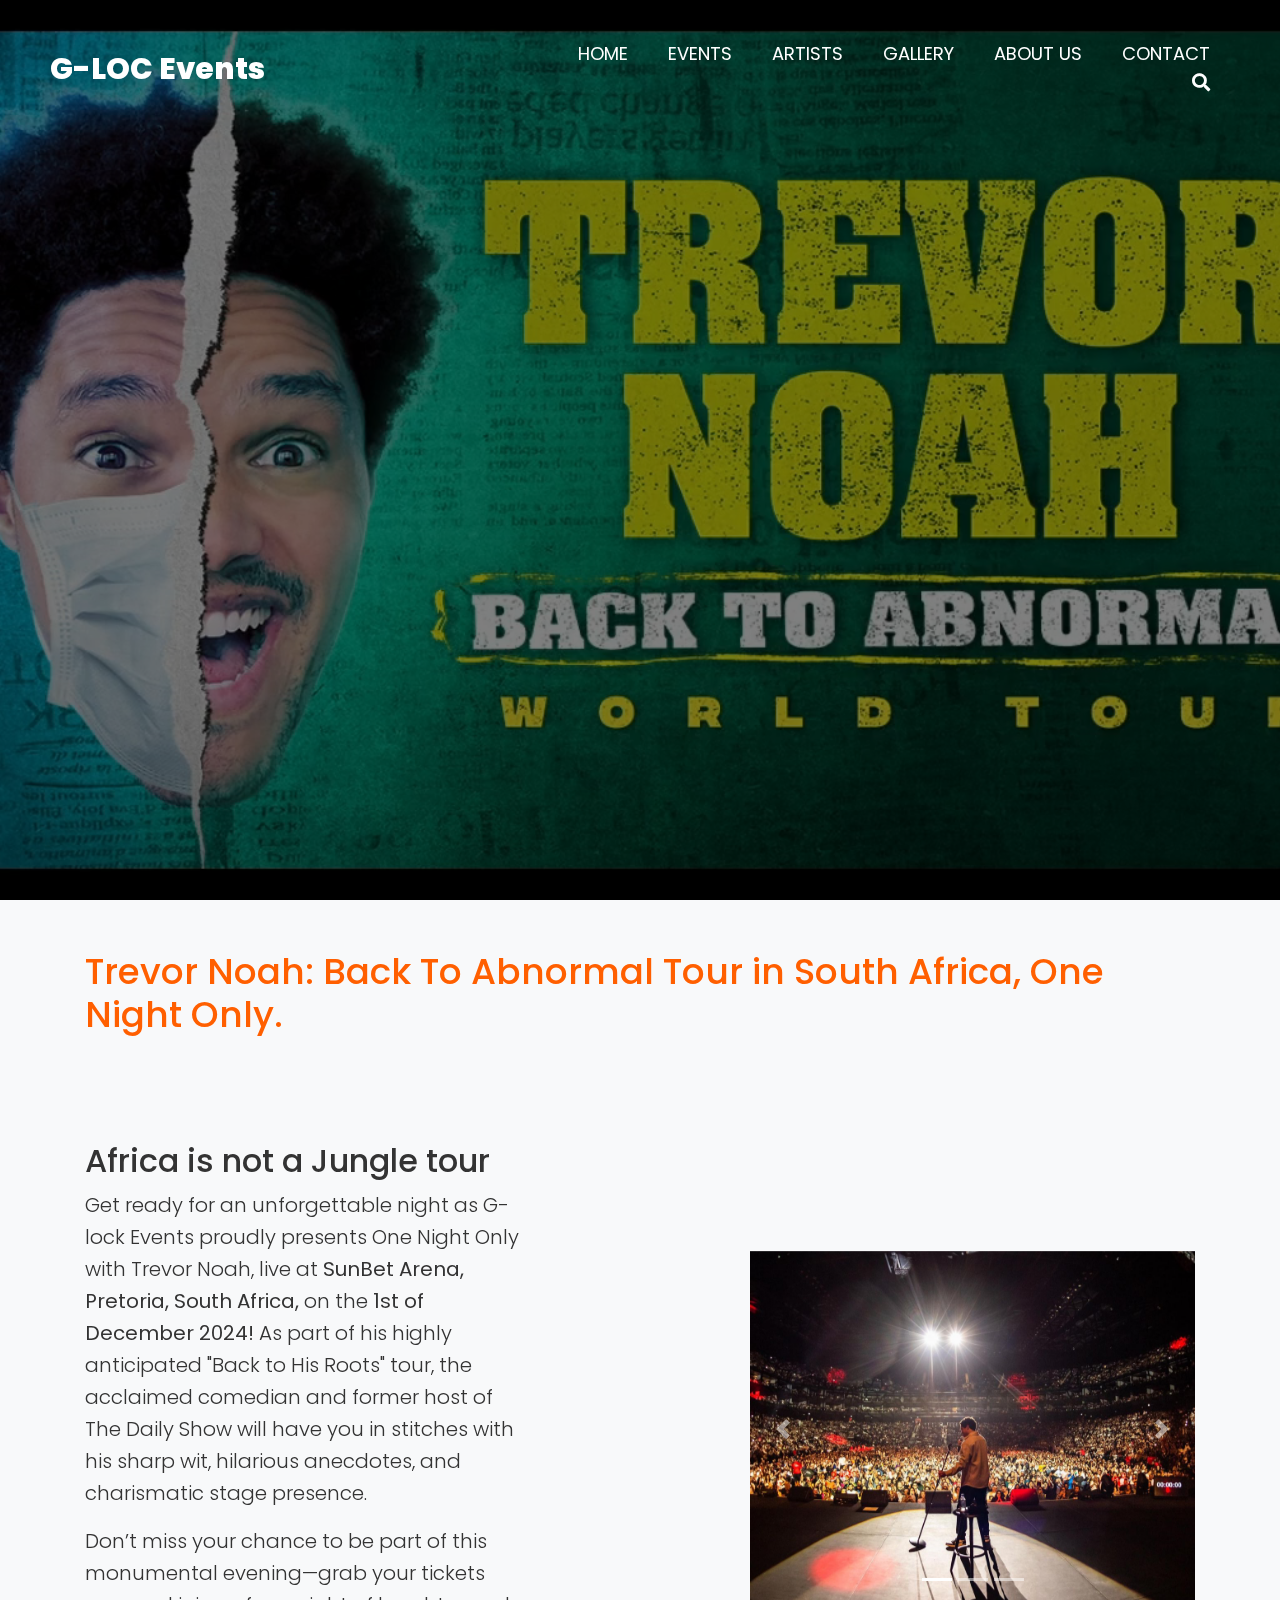
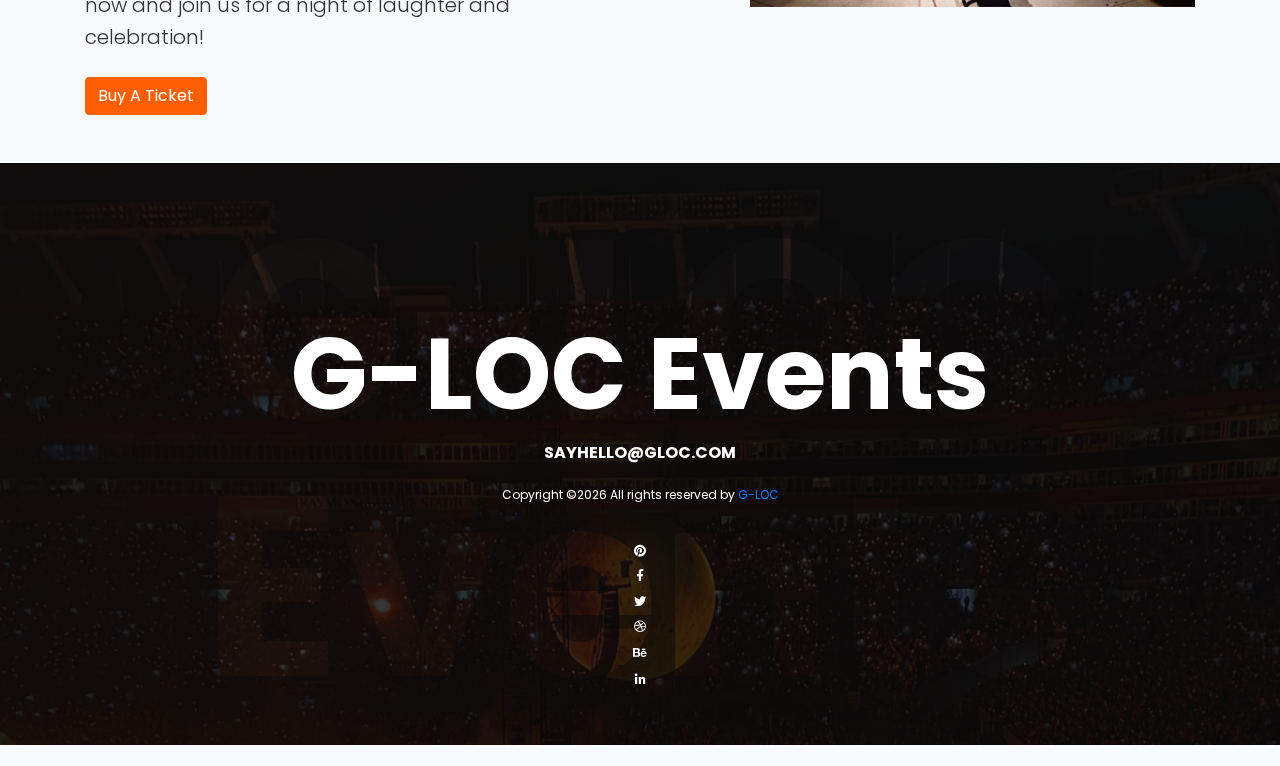
<file: melsoft-ticket-website/sunfest-master/trevor.html>
<!DOCTYPE html>
<html lang="en" dir="ltr">
<head>
    <!-- Required meta tags -->
    <meta charset="utf-8">
    <meta name="viewport" content="width=device-width, initial-scale=1, shrink-to-fit=no">

    <title>G-LOC EVENTS</title>

    <link href="https://fonts.googleapis.com/css?family=Poppins:300,400,500,600,700" rel="stylesheet">
    <!-- Bootstrap CSS -->
    <link rel="stylesheet" href="https://stackpath.bootstrapcdn.com/bootstrap/4.5.2/css/bootstrap.min.css">

    <!-- FontAwesome CSS -->
    <link rel="stylesheet" href="css/fontawesome-all.min.css">
    
    <!-- Custom CSS -->
    <link rel="stylesheet" href="styles3.css">

</head>
<body class="about-us">
    <header class="site-header">
        <div class="header-bar">
            <div class="container-fluid">
                <div class="row align-items-center">
                    <div class="col-10 col-lg-4">
                        <h1 class="site-branding flex">
                            <a href="index.html">G-LOC Events</a>
                        </h1>
                    </div>

                    <div class="col-2 col-lg-8">
                        <nav class="site-navigation">
                            <div class="hamburger-menu d-lg-none">
                                <span></span>
                                <span></span>
                                <span></span>
                                <span></span>
                            </div><!-- .hamburger-menu -->

                            <ul>
                                <li><a href="index.html">HOME</a></li>
                                <li class="dropdown">
                                    <a href="index.html#events-homepage-section">EVENTS</a>
                                       <div class="dropdown-content">
                                        <a href="event-tickets.html">Buy Tickets</a>
                                        <a href="ticket.html">Wine & Dine Event</a>
                                        <a href="burna.html">Burna Boy Concert</a>
                                        <a href="trevor.html" class="active">Trevor Noah Tour</a>
                                        <a href="cottonfest.html">Cotton Fest 2024</a>
                                       </div>
                                    </li>
                                    <li><a href="index.html#artists-homepage-section">ARTISTS</a></li>
                                    <li><a href="index.html#gallery-section">GALLERY</a></li>
                                    <li><a href="about-us.html">ABOUT US</a></li>
                                    <li><a href="contact-us.html">CONTACT</a></li>
                                <li><a href="#"><i class="fas fa-search"></i></a></li>
                            </ul><!-- flex -->
                        </nav><!-- .site-navigation -->
                    </div><!-- .col-12 -->
                </div><!-- .row -->
            </div><!-- container-fluid -->
        </div><!-- header-bar -->
        <video class="header-video" autoplay muted loop>
            <source src="videos/trevor.mp4" type="video/mp4">
        </video>
        <div class="header-overlay"></div>
        <div class="header-content">
            <div class="entry-header">
                


            </div><!-- .entry-header -->
        </div>
    </header><!-- .site-header -->

    <div class="page-header">
        <div class="container">
            <div class="row">
                <div class="col-12">
                    <div class="entry-header">
                        <h2 class="entry-title">Trevor Noah: Back To Abnormal Tour in South Africa, One Night Only.</h2>
                    </div><!-- .entry-header -->
                </div><!-- .col-12 -->
            </div><!-- .row -->
        </div><!-- .container -->
    </div><!-- .page-header -->

    <section class="py-5">
        <div class="container">
            <div class="row gx-4 align-items-center justify-content-between">
                <div class="col-md-5 order-2 order-md-1">
                    <div class="mt-5 mt-md-0">
                        <h2 class="display-5 fw-bold">Africa is not a Jungle tour</h2>
                        <p class="lead">Get ready for an unforgettable night as G-lock Events proudly presents One Night Only with Trevor Noah, live at <strong>SunBet Arena, Pretoria, South Africa,</strong> on the <strong>1st of December 2024!</strong> As part of his highly anticipated "Back to His Roots" tour, the acclaimed comedian and former host of The Daily Show will have you in stitches with his sharp wit, hilarious anecdotes, and charismatic stage presence.</p>
                        <p class="lead">Don’t miss your chance to be part of this monumental evening—grab your tickets now and join us for a night of laughter and celebration!</p>
                           <a class="btn btn-primary mt-2" href="ticket.html">Buy A Ticket</a>
                    </div>
                </div>
                <div class="col-md-5 order-1 order-md-2">
                    <!-- Bootstrap Carousel -->
                    <div id="carouselExampleIndicators" class="carousel slide" data-ride="carousel">
                        <ol class="carousel-indicators">
                            <li data-target="#carouselExampleIndicators" data-slide-to="0" class="active"></li>
                            <li data-target="#carouselExampleIndicators" data-slide-to="1"></li>
                            <li data-target="#carouselExampleIndicators" data-slide-to="2"></li>
                        </ol>
                        <div class="carousel-inner">
                            <div class="carousel-item active">
                                <img class="d-block w-100" src="images/trevoh noah live.jpg" alt="Burna Boy">
                            </div>
                            <div class="carousel-item">
                                <img class="d-block w-100" src="images/trevoh22.jpg" alt="Additional Image 1">
                            </div>
                            <div class="carousel-item">
                                <img class="d-block w-100" src="images/trover with crowd.jpg" alt="Additional Image 2">
                            </div>
                        </div>
                        <a class="carousel-control-prev" href="#carouselExampleIndicators" role="button" data-slide="prev">
                            <span class="carousel-control-prev-icon" aria-hidden="true"></span>
                            <span class="sr-only">Previous</span>
                        </a>
                        <a class="carousel-control-next" href="#carouselExampleIndicators" role="button" data-slide="next">
                            <span class="carousel-control-next-icon" aria-hidden="true"></span>
                            <span class="sr-only">Next</span>
                        </a>
                    </div>
                    <!-- End Bootstrap Carousel -->
                </div>
            </div>
        </div>
    </section>

    <footer class="site-footer">
        <div class="footer-cover-title flex justify-content-center align-items-center">
            <h2>G-LOC Events</h2>
        </div><!-- .site-footer -->

        <div class="footer-content-wrapper">
            <div class="container">
                <div class="row">
                    <div class="col-12">
                        <div class="entry-title">
                            <a href="#">G-LOC Events</a>
                        </div><!-- entry-title -->

                        <div class="entry-mail">
                            <a href="#">SAYHELLO@GLOC.COM</a>
                        </div><!-- .entry-mail -->

                        <div class="copyright-info">
                            <!-- Link back to Colorlib can't be removed. Template is licensed under CC BY 3.0. -->
Copyright &copy;<script>document.write(new Date().getFullYear());</script> All rights reserved by<a href="https://github.com/Hlogie01/TicketStaion-pair.git" target="_blank"> G-LOC</a>
<!-- Link back to Colorlib can't be removed. Template is licensed under CC BY 3.0. -->
                        </div><!-- copyright-info -->

                        <div class="footer-social">
                            <ul class="flex justify-content-center align-items-center">
                                <li><a href="#"><i class="fab fa-pinterest"></i></a></li>
                                <li><a href="#"><i class="fab fa-facebook-f"></i></a></li>
                                <li><a href="#"><i class="fab fa-twitter"></i></a></li>
                                <li><a href="#"><i class="fab fa-dribbble"></i></a></li>
                                <li><a href="#"><i class="fab fa-behance"></i></a></li>
                                <li><a href="#"><i class="fab fa-linkedin-in"></i></a></li>
                            </ul>
                        </div><!-- footer-social -->
                    </div><!-- col -->
                </div><!-- row -->
            </div><!-- container -->
        </div><!-- footer-content-wrapper -->
    </footer><!-- site-footer -->

    <!-- JavaScript dependencies -->
    <script src="https://code.jquery.com/jquery-3.5.1.slim.min.js"></script>
    <script src="https://cdn.jsdelivr.net/npm/@popperjs/core@2.9.2/dist/umd/popper.min.js"></script>
    <script src="https://stackpath.bootstrapcdn.com/bootstrap/4.5.2/js/bootstrap.min.js"></script>
    <script src="js/custom.js"></script>
</body>
</html>
</file>
<file: styles2.css>
@import url("https://fonts.googleapis.com/css2?family=Poetsen+One&display=swap");

* {
  margin: 0;
  padding: 0;
  box-sizing: border-box;
}

body {
  background-color: hsla(35, 94%, 49%, 0.6);
  background-size: cover;
  font-family: "Open Sans", sans-serif;
  display: flex;
  align-items: center;
  justify-content: center;
  min-height: 100vh;
  margin: 0;
  font-family: "Poetsen One", sans-serif;
}
.container {
  display: flex;
  justify-content: center;
  align-items: left;
  width: 60vw;
  height: 80vh;
  background-color: hsla(244, 16%, 92%, 0.6);
  border-radius: 5px;
  box-shadow: 0 5px 20px rgba(232, 118, 4, 0.3);
  width: 400px;
  border-radius: 25px;
}

h2 {
  text-align: center;
  font-size: 3rem;
  color: #ff5f00;
}

a {
  color: #ff5f00;
}

.form {
  padding: 30px 40px;
}

.form-control {
  margin-bottom: 10px;
  padding-bottom: 5px;
  position: relative;
  align-items: start;
}

.form-control label {
  color: black;
  display: block;
  margin-bottom: 5px;
  margin-top: 5px;
  align-items: left;
  font-size: 1rem;
}

.form-control input {
  border: 2px solid black;
  border-radius: 4px;
  display: block;
  width: 100%;
  padding: 7px;
  font-size: 14px;
  align-items: left;
  box-shadow: 10px 10px 5px #ff5f00;
}

.form-control input:focus {
  outline: 0;
  border-color: hsla(29, 89%, 50%, 0.6);
}

.form-control.success input {
  border-color: green;
}

.form-control.error input {
  border-color: red;
}

.form-control small {
  color: red;
  position: absolute;
  bottom: 0;
  left: 0;
  visibility: hidden;
}

.form-control.error small {
  visibility: visible;
}

.form button {
  cursor: pointer;
  background-color: #080808;
  border-radius: 5px;
  color: #fff;
  display: block;
  font-size: 1rem;
  padding: 10px;
  margin-top: 20px;
  margin: 12px auto 10%;
  height: 40px;
  width: 100%;
  transition: 0.2s ease-in;
  font-weight: bold;
}

.form button:hover {
  background-color: #ff5f00;
}
</file>
<file: melsoft-ticket-website/sunfest-master/style.css>
/*------------------------------------------------------------
# Global classes
------------------------------------------------------------*/
.flex {
  display: flex;
}

body {
  font-family: "Poppins", sans-serif;
  font-size: 15px;
  font-weight: normal;
  color: hsl(0, 2%, 72%);
}

@font-face {
  font-family: "mountains";
  src: url(fonts/beyond_the_mountains.ttf);
  src: url(fonts/beyond_the_mountains.otf);
  font-weight: 400;
}

.d-col-n {
  position: relative;
  width: 100%;
  min-height: 1px;
  padding-right: 15px;
  padding-left: 15px;
  -webkit-box-flex: 0;
  -ms-flex: 0 0 20%;
  flex: 0 0 20%;
  max-width: 20%;
}

/*------------------------------------------------------------
# site-header
------------------------------------------------------------*/
.carousel-item {
  position: relative;
  width: 100%;
  height: 100vh; /* Adjust height as needed */
  overflow: hidden; /* Ensure video doesn't overflow */
}

.hero-video {
  position: absolute;
  top: 0;
  left: 0;
  width: 100%;
  height: 100%;
  object-fit: cover; /* Ensure video covers entire container */
  z-index: -1; /* Send video to the background */
}

.site-header {
  position: relative;
  width: 100%;
}

.site-header figure {
  margin: 0;
  padding: 0;
}

.site-header figure img {
  max-width: 100%;
}

/* Carousel items */
.carousel-inner {
  position: relative;
  text-align: center; /* To center the content within each item */
  max-width: 100%;
}

.carousel-item::after {
  content: "";
  width: 100%;
  height: 100%;
  position: absolute;
  top: 0;
  left: 0;
  background: rgba(0, 0, 0, 0.6);
}

#carouselNoOverlay .carousel-item::after {
  content: none; /* Remove the overlay for this specific carousel */
}

.carousel-control-prev {
  width: 90px;
  height: 60px;
  position: absolute;
  top: 50%;
  left: 0;
  background: var(--bs-primary);
  border-radius: 0 50px 50px 0;
  opacity: 1;
  z-index: 1000;
  transform: translateY(-50%);
}

.carousel-control-prev:hover {
  background: var(--bs-secondary);
  transition: 0.8s;
}

.carousel-control-next {
  width: 90px;
  height: 60px;
  position: absolute;
  top: 50%;
  right: 0;
  background: var(--bs-primary);
  border-radius: 50px 0 0 50px;
  opacity: 1;
}

.carousel-control-next:hover {
  background: var(--bs-secondary);
  transition: 0.8s;
}

#carouselId .carousel-indicators li {
  width: 30px;
  height: 10px;
  background: var(--bs-primary);
  margin: 10px;
  border-radius: 30px;
  opacity: 1;
}

#carouselId .carousel-indicators li:hover {
  background: var(--bs-secondary);
  opacity: 1;
}

/* Ticket Page About the Wine&Dine Event */
.carousel-item {
  position: relative;
}

.carousel-item .content {
  position: absolute;
  bottom: 20px; /* Adjust as needed */
  left: 20px; /* Adjust as needed */
  background: rgba(255, 255, 255, 0.5);
  border: 2px solid #ccc;
  padding: 15px; /* Padding inside the content block */
  border-radius: 8px; /* Rounded corners */
  max-width: 40%; /* Maximum width of the content block */
  color: #000;
}

.carousel-item .content .name {
  font-size: 1.8rem; /* Font size for the title */
  font-weight: bold; /* Bold title */
  margin-bottom: 10px; /* Space between title and description */
  width: 100%;
  text-shadow: -1px 0 0 #ff5500, 1px 1px 0 #ff5500, -1px 0 0 #ff5500,
    1px -1px 0 #ffffff; /* Outline effect */
}

.carousel-item .content .description {
  font-size: 1rem; /* Font size for the description */
  width: 100%;
}

.carousel-item img {
  width: 100%;
  height: 100%;
  object-fit: cover;
}

/*------------------------------------------------------------
## header-bar
------------------------------------------------------------*/
------------------------------------------------------------*/ .site-header {
  position: relative;
  width: 100%;
}

.site-header .header-bar {
  position: absolute;
  top: 0;
  left: 0;
  z-index: 99;
  width: 100%;
  padding: 40px 0;
}

.header-bar .site-branding {
  margin-bottom: 0;
  font-size: 30px;
  font-weight: 800;
}

.header-bar .site-branding a {
  color: hsl(0, 0%, 100%);
  text-decoration: none;
}

/*------------------------------------------------------------
### site-navigation
------------------------------------------------------------*/
/*
  Hamburger Menu
----------------------------------------*/
.hamburger-menu {
  position: relative;
  width: 100%;
  max-width: 24px;
  height: 22px;
  margin-left: auto;
  transition: 0.5s ease-in-out;
  cursor: pointer;
}

.hamburger-menu span {
  display: block;
  position: absolute;
  height: 2px;
  width: 100%;
  background: #fff;
  border-radius: 10px;
  opacity: 1;
  left: 0;
  transition: 0.25s ease-in-out;
}

.hamburger-menu span:nth-child(1) {
  top: 2px;
}

.hamburger-menu span:nth-child(2),
.hamburger-menu span:nth-child(3) {
  top: 10px;
}

.hamburger-menu span:nth-child(4) {
  top: 18px;
}

.hamburger-menu.open span:nth-child(1) {
  top: 18px;
  width: 0;
  left: 50%;
}

.hamburger-menu.open span:nth-child(2) {
  transform: rotate(45deg);
}

.hamburger-menu.open span:nth-child(3) {
  transform: rotate(-45deg);
}

.hamburger-menu.open span:nth-child(4) {
  top: 18px;
  width: 0;
  left: 50%;
}

.site-navigation {
  position: absolute;
  top: -11px;
  right: 15px;
  z-index: 9999;
  width: auto;
  height: 32px;
  overflow: hidden;
  list-style: none;
  transition: all 0.35s;
  color: hsl(0, 0%, 100%);
}

.site-navigation.show {
  height: auto;
}

.site-navigation ul {
  position: fixed;
  top: 0;
  left: -320px;
  z-index: 9999;
  width: 100%;
  height: auto;
  overflow-x: hidden;
  padding: 30px;
  margin: 0;
  transition: all 0.35s;
}

.site-navigation.show ul {
  left: 0;
}

.site-navigation ul li {
  display: block;
  padding: 15px 0;
  position: relative;
}

.site-navigation ul li a {
  display: block;
  color: #fff;
  transition: all 0.35s;
  font-size: 18px;
  padding-left: 20px;
  padding-right: 20px;
}

.site-navigation ul li a:hover {
  color: #ff5f00;
  text-shadow: 0 0 10px #ff5f00;
}

.site-navigation .dropdown {
  position: relative;
}

.site-navigation .dropdown-content {
  position: fixed;
  background-color: #2b2828;
  min-width: 160px;
  box-shadow: 0px 8px 16px 0px rgba(0, 0, 0, 0.2);
  z-index: 1;
  opacity: 0.7;
  transition: opacity 0.3s ease;
  display: none;
}

.site-navigation .dropdown-content a {
  color: rgb(255, 255, 255);
  padding: 12px 16px;
  display: block;
}

.site-navigation .dropdown:hover .dropdown-content {
  display: block;
}

@media screen and (min-width: 992px) {
  .header-bar .site-branding {
    margin-left: 35px;
  }

  .site-navigation {
    position: relative;
    top: auto;
    right: auto;
    height: 20%;
    padding-right: 35px;
    background: transparent;
  }

  .site-navigation ul {
    display: flex;
    flex-wrap: wrap;
    justify-content: flex-end;
    align-items: center;
    position: relative;
    top: auto;
    left: auto;
    width: 100%;
    height: auto;
    padding: 0;
    overflow: auto;
    background: transparent;
  }

  .site-navigation ul li {
    padding: 0;
  }

  .site-navigation ul li:nth-last-of-type(1) {
    padding-left: 60px;
  }

  .site-navigation ul li a {
    color: #fff;
  }
}

/*------------------------------------------------------------
# hero
-----------------------------------------------------------*/
.hero-content {
  position: absolute;
  top: 55%;
  left: 50%;
  transform: translate(-50%, -50%);
  z-index: 1;
  color: white;
  width: 90%;
  background-color: #00a0bc00;
}

.hero-content .entry-header {
  position: relative;
  text-align: center;
}

.hero-content .entry-header h2 {
  margin: 0;
  font-family: mountains;
  font-size: 40px;
  background: -webkit-linear-gradient(#ff5f00, #ff5f00);
  -webkit-background-clip: text;
  -webkit-text-fill-color: transparent;
  display: inline-block;
}

.hero-content .entry-header h2 span {
  padding: 25px;
  margin: 0;
  font-family: mountains;
  font-size: 40px;
  background: -webkit-linear-gradient(#ff5f00, #ff5f00);
  -webkit-background-clip: text;
  -webkit-text-fill-color: transparent;
  display: inline-block;
  vertical-align: top;
}

.hero-content .entry-header .entry-meta-date {
  position: absolute;
  width: 100%;
  top: 20px;
  font-family: "Poppins", sans-serif;
  font-size: 20px;
  font-weight: 500;
  color: hsl(0, 0%, 90%);
  text-align: center;
}

@media screen and (min-width: 992px) {
  .hero-content .entry-header h2 {
    font-size: 102px;
  }

  .hero-content .entry-header h2 span {
    font-size: 72px;
  }

  .hero-content .entry-header .entry-meta-date {
    top: 60px;
  }
}

/*------------------------------------------------------------
## countdown
------------------------------------------------------------*/
.countdown {
  margin-top: 20px;
}

.countdown-holder {
  min-width: 100px;
  margin-bottom: 30px;
}

.countdown-holder .dday,
.countdown-holder .dhour,
.countdown-holder .dmin,
.countdown-holder .dsec {
  display: block;
  font-size: 62px;
  font-weight: 600;
  line-height: 1;
  color: #ff5f00;
  margin-top: 20px;
}

.countdown-holder label {
  display: block;
  font-size: 18px;
  font-weight: 600;
  color: hsl(0, 0%, 100%);
}

/*------------------------------------------------------------
## hero-content entry-footer
------------------------------------------------------------*/
.hero-content .entry-footer {
  margin-top: 35px;
  text-align: center;
}

/* === removing default button style ===*/
.hero-content .entry-footer .button {
  margin-left: 20px;
  height: auto;
  background: rgb(0, 0, 0);
  padding: 0;
  border: none;
  cursor: pointer;
}

.hero-content .entry-footer .button {
  --border-right: 6px;
  --text-stroke-color: rgba(255, 255, 255, 0.6);
  --animation-color: #ff5f00;
  --fs-size: 2em;
  letter-spacing: 3px;
  text-decoration: none;
  font-size: var(--fs-size);
  font-family: "Arial";
  position: relative;
  text-transform: uppercase;
  color: transparent;
  -webkit-text-stroke: 1px var(--text-stroke-color);
  position: relative;
}

/* this is the text, when you hover on button */
.hover-text {
  position: absolute;
  box-sizing: border-box;
  content: attr(data-text);
  color: var(--animation-color);
  width: 0;
  inset: 0;
  border-right: var(--border-right) solid var(--animation-color);
  overflow: hidden;
  transition: 0.2s;
  -webkit-text-stroke: 2px var(--animation-color);
}
/* hover */
.button:hover .hover-text {
  width: 104%;
  border: none;
  filter: drop-shadow(0 0 23px var(--animation-color));
}

/* Adjust the color property to make the original text visible */
.hero-content .entry-footer .button .actual-text {
  color: white; /* or any other color you prefer */
}

/*------------------------------------------------------------
# The Lineup Artists - Headliners
------------------------------------------------------------*/
.content-section {
  min-height: 4640px;
  width: 100%;
  padding-bottom: 120px;
  background: url("https://i.pinimg.com/564x/48/d7/88/48d7882ceb01f1e3569400fb36bdde51.jpg")
    no-repeat;
  background-size: 100% auto;
}

.content-section h2 {
  font-family: mountains;
}

.content-section .middle-cover {
  margin: 0;
  padding: 0;
  position: relative;
}

.content-section .middle-cover img {
  max-width: 100%;
}

/*------------------------------------------------------------
## lineup-artists-headline
------------------------------------------------------------*/
.lineup-artists-headline {
  margin-top: 115px;
}

.lineup-artists-headline .entry-title p {
  margin: 0;
  padding: 0;
  font-size: 14px;
  font-weight: 600;
  color: hsl(0, 0%, 48%);
}

.lineup-artists-headline .entry-title h2 {
  width: 100%;
  font-size: 48px;
  font-weight: 600;
  color: hsl(0, 0%, 0%);
}

/*------------------------------------------------------------
## lineup-artists
------------------------------------------------------------*/
.lineup-artists {
  padding-top: 80px;
}

.lineup-artists .featured-image {
  margin: 0;
  padding: 0;
}

.lineup-artists .featured-image {
  width: 100%;
}

.lineup-artists .featured-image img {
  width: 100%;
  max-width: 100%;
}

/*------------------------------------------------------------
### lineup-artists-wrap
------------------------------------------------------------*/
.lineup-artists .lineup-artists-wrap {
  margin-top: 80px;
}

.lineup-artists .lineup-artists-wrap .lineup-artists-description {
  position: relative;
  width: 100%;
}

.lineup-artists .lineup-artists-wrap .lineup-artists-description-container {
  position: relative;
  padding: 30px;
  background: hsl(0, 0%, 100%);
  box-shadow: 50px 40px 115px rgba(0, 0, 0, 0.1);
}

.lineup-artists-description .entry-title {
  font-size: 30px;
  font-weight: 600;
  color: hsl(0, 0%, 9%);
}

.lineup-artists-description .entry-content {
  margin-top: 20px;
  font-size: 15px;
  color: hsl(0, 0%, 60%);
  line-height: 2;
}

.lineup-artists-wrap .box-link {
  position: absolute;
  margin: 0;
  padding: 0;
  top: -24px;
  right: 50px;
  z-index: 999;
}

@media screen and (min-width: 768px) {
  .lineup-artists .lineup-artists-wrap {
    margin-top: 30px;
  }

  .lineup-artists .featured-image {
    max-width: 360px;
  }

  .lineup-artists .lineup-artists-wrap .lineup-artists-description {
    width: calc(100% - 360px);
  }

  .lineup-artists .lineup-artists-wrap .lineup-artists-description-container {
    position: absolute;
    z-index: 99;
    top: 100px;
    left: -75px;
    width: calc(100% + 75px);
  }

  .lineup-artists
    .lineup-artists-wrap:nth-of-type(even)
    .lineup-artists-description-container {
    right: -75px;
    left: auto;
  }

  .lineup-artists .lineup-artists-wrap:nth-of-type(even) .box-link {
    right: auto;
    left: 50px;
  }
}

@media screen and (min-width: 992px) {
  .lineup-artists .lineup-artists-wrap .lineup-artists-description-container {
    padding: 50px;
  }
}

@media screen and (min-width: 1200px) {
  .lineup-artists .lineup-artists-wrap .lineup-artists-description-container {
    max-width: 660px;
  }

  .lineup-artists .lineup-artists-wrap:nth-last-of-type(1) {
    margin-left: 80px;
  }
}

/*------------------------------------------------------------
# the-complete-lineup
------------------------------------------------------------*/
.the-complete-lineup {
  margin-top: 115px;
}

.the-complete-lineup .entry-title p {
  margin: 0;
  padding: 0;
  font-size: 14px;
  font-weight: 600;
  color: hsl(0, 0%, 48%);
}

.the-complete-lineup .entry-title h2 {
  width: 100%;
  margin: 0;
  font-size: 48px;
  font-weight: 600;
  color: hsl(0, 0%, 0%);
}

/*------------------------------------------------------------
## the-complete-lineup-artists
------------------------------------------------------------*/
.the-complete-lineup-artists {
  position: relative;
  margin-top: 110px;
  height: auto;
}

.the-complete-lineup-artists .artist-single {
  margin-bottom: 0px;
}

.the-complete-lineup-artists .artist-single:nth-of-type(even) {
  margin-top: 120px;
}

.the-complete-lineup-artists .artist-single figure {
  margin: 0;
  padding: 0;
  width: 100%;
}

.the-complete-lineup-artists .artist-single .box-link {
  position: absolute;
  top: 15px;
  left: 232px;
  cursor: pointer;
}

.the-complete-lineup-artists .artist-single .featured-image img {
  max-width: 100%;
  height: auto;
  width: 255px;
}

.the-complete-lineup-artists .artist-single .featured-image a {
  display: block;
}

.the-complete-lineup-artists .artist-single h2 {
  margin-top: 38px;
  font-size: 24px;
  font-weight: 600;
  color: hsl(32, 92%, 46%);
  text-align: center;
}

@media screen and (min-width: 768px) {
  .the-complete-lineup-artists .artist-single:nth-child(6) {
    margin-top: 0;
  }
}

@media screen and (min-width: 1200px) {
  .the-complete-lineup-artists .artist-single:nth-child(1) {
    margin-top: 2px;
  }

  .the-complete-lineup-artists .artist-single:nth-child(2) {
    margin-top: 90px;
  }

  .the-complete-lineup-artists .artist-single:nth-child(3) {
    margin-top: 48px;
  }

  .the-complete-lineup-artists .artist-single:nth-child(4) {
    margin-top: 0;
  }

  .the-complete-lineup-artists .artist-single:nth-child(5) {
    margin-top: 75px;
  }

  .the-complete-lineup-artists .artist-single:nth-child(6) {
    margin-top: 165px;
  }

  .the-complete-lineup-artists .artist-single:nth-child(7) {
    margin-top: 25px;
  }

  .the-complete-lineup-artists .artist-single:nth-child(8) {
    margin-top: 75px;
  }
}

/*------------------------------------------------------------
# see the-complete-lineup button
------------------------------------------------------------*/
.see-complete-lineup {
  margin-top: 105px;
}

.see-complete-lineup .entry-footer .btn {
  padding: 15px 35px;
  border-radius: 0;
  margin-right: 20px;
  background: -webkit-linear-gradient(#fa790f, #381201);
  font-weight: 500;
}

.see-complete-lineup .entry-footer a {
  font-size: 14px;
  font-weight: 600;
  color: hsl(0, 0%, 100%);
}

/*------------------------------------------------------------
# homepage-next-events
------------------------------------------------------------*/
.homepage-next-events {
  margin-top: 100px;
}

.homepage-next-events .entry-title p {
  margin: 0;
  padding: 0;
  font-size: 14px;
  font-weight: 600;
  color: hsl(0, 0%, 48%);
}

.homepage-next-events .entry-title h2 {
  width: 100%;
  margin: 0;
  font-size: 48px;
  font-weight: 600;
  color: hsl(0, 0%, 0%);
}

/*------------------------------------------------------------
## .next-event-slider
------------------------------------------------------------*/
.next-event-slider-wrap {
  position: relative;
}

.next-event-slider {
  margin-top: 110px;
}

.next-event-slider .featured-image {
  display: block;
  margin: 0;
  position: relative;
}

.next-event-slider .featured-image img {
  display: block;
  width: 100%;
}

.next-event-slider .entry-content {
  position: absolute;
  top: 0;
  left: 0;
  z-index: 99;
  width: 100%;
  height: 100%;
  padding: 30px;
  text-align: center;
  background: rgba(0, 0, 0, 0.75);
  text-decoration: none;
  transition: all 0.5s;
  opacity: 0;
  visibility: hidden;
}

.next-event-slider .featured-image:hover .entry-content {
  opacity: 1;
  visibility: visible;
}

.next-event-slider .entry-content h3 {
  font-size: 24px;
  font-weight: 600;
  color: hsl(0, 0%, 100%);
}

.next-event-slider .entry-content p {
  font-size: 14px;
  color: hsl(0, 0%, 100%);
}

.next-event-slider-wrap .swiper-button-next {
  top: auto;
  bottom: -21px;
  right: auto;
  left: 50%;
  width: 42px;
  height: 42px;
  margin-left: -21px;
  background: transparent;
}

.next-event-slider-wrap .swiper-button-next img {
  width: 100%;
}

@media screen and (min-width: 768px) {
  .next-event-slider-wrap .swiper-button-next {
    bottom: -42px;
    width: 84px;
    height: 84px;
    margin-left: -42px;
  }
}

/*------------------------------------------------------------
# home-page-last-news
------------------------------------------------------------*/
.home-page-last-news {
  margin-top: 220px;
}

.home-page-last-news .entry-title p {
  margin: 0;
  padding: 0;
  font-size: 14px;
  font-weight: 600;
  color: hsl(0, 0%, 48%);
}

.home-page-last-news .entry-title h2 {
  width: 100%;
  margin: 0;
  font-size: 48px;
  font-weight: 600;
  color: hsl(0, 0%, 0%);
}

/*------------------------------------------------------------
## home-page-last-news-wrap
------------------------------------------------------------*/
.home-page-last-news-wrap {
  margin-top: 110px;
}

.home-page-last-news-wrap .box-link-date {
  position: absolute;
  top: 30px;
  left: 0;
  padding: 10px 25px;
  background: -webkit-linear-gradient(#00d0ff, #25ffbf);
  font-size: 20px;
  font-weight: 500;
}

.home-page-last-news-wrap .box-link-date a {
  color: hsl(0, 0%, 100%);
  text-decoration: none;
}

.home-page-last-news-wrap .content-wrapper {
  background: hsl(0, 0%, 100%);
  box-shadow: 10px 40px 115px 27px rgba(0, 0, 0, 0.1);
}

.home-page-last-news-wrap .featured-image {
  margin: 0;
  padding: 0;
  box-shadow: 10px 40px 115px 27px rgba(0, 0, 0, 0.1);
}

.home-page-last-news-wrap .featured-image img {
  max-width: 100%;
}

.home-page-last-news-wrap .entry-content {
  padding: 35px 45px;
}

.home-page-last-news-wrap .entry-content .entry-header h2 {
  font-size: 24px;
  font-weight: 600;
  color: hsl(0, 0%, 9%);
}

.home-page-last-news-wrap .entry-content .entry-header h2 a {
  color: hsl(0, 0%, 9%);
}

.home-page-last-news-wrap .entry-content .entry-meta {
  margin-top: 6px;
  font-size: 12px;
  color: hsl(0, 0%, 9%);
  font-weight: 500;
}

.home-page-last-news-wrap .entry-content .entry-meta a {
  color: hsl(0, 0%, 10%);
}

.home-page-last-news-wrap .entry-content .entry-description {
  margin-top: 25px;
  font-size: 15px;
  color: hsl(0, 0%, 60%);
  line-height: 2;
}

.home-page-last-news-wrap .entry-content .entry-meta span {
  margin-right: 10px;
}

/*------------------------------------------------------------
# site-footer
------------------------------------------------------------*/
.site-footer {
  position: relative;
  padding: 40px 0 30px;
  background: url(images/footer-background.png) no-repeat;
  background-size: cover;
}

.site-footer::before {
  position: absolute;
  content: " ";
  height: 100%;
  width: 100%;
  z-index: 3;
  background: hsla(0, 0%, 5%, 0.7);
  top: 0;
  left: 0;
}

.site-footer .footer-cover-title {
  min-height: 480px;
  width: 100%;
}

.site-footer .footer-cover-title h2 {
  font-size: 20vw;
  font-weight: 700;
  line-height: 1;
  margin-bottom: 0;
  text-align: center;
  color: hsl(0, 0%, 100%);
  mix-blend-mode: overlay;
  z-index: 2;
}

/*------------------------------------------------------------
## .site-footer footer-content-wrapper
------------------------------------------------------------*/
.footer-content-wrapper {
  position: absolute;
  width: 100%;
  height: auto;
  z-index: 4;
  top: 130px;
  left: 0;
  padding: 6px 0;
  text-align: center;
}

.footer-content-wrapper .flex {
  flex-direction: column;
}

.footer-content-wrapper .entry-title {
  text-align: center;
  margin-top: 25px;
}

.footer-content-wrapper .entry-title a {
  font-size: 52px;
  font-weight: 700;
  color: hsl(0, 0%, 100%);
  line-height: 1;
  text-decoration: none;
}

@media screen and (min-width: 576px) {
  .footer-content-wrapper .entry-title a {
    font-size: 100px;
  }
}

.footer-content-wrapper .entry-mail {
  margin-top: 16px;
  font-size: 16px;
  font-weight: 700;
  color: hsl(0, 0%, 100%);
}

.footer-content-wrapper .entry-mail a {
  text-decoration: none;
  color: hsl(0, 0%, 100%);
}

.footer-content-wrapper .copyright-info {
  margin-top: 20px;
  font-size: 12px;
  color: hsl(0, 0%, 100%);
}

.footer-content-wrapper .footer-social {
  margin-top: 32px;
}

.footer-content-wrapper .footer-social .flex {
  flex-direction: row !important;
}

.footer-content-wrapper .footer-social ul {
  margin: 0;
  padding: 0;
  list-style: none;
}

.footer-content-wrapper .footer-social ul a {
  padding: 5px 16px;
  font-size: 12px;
  color: hsl(0, 0%, 100%);
}

/*------------------------------------------------------------
# about-us
------------------------------------------------------------*/
.about-us {
  background: url("images/about-us-background.jpg") no-repeat;
  width: 100%;
  height: 100%;
}

/*------------------------------------------------------------
# site-header
------------------------------------------------------------*/
/* .about-us .site-header {
} */

.about-us .site-header figure {
  margin: 0;
  padding: 0;
}

.about-us .site-header figure img {
  max-width: 100%;
}

/*------------------------------------------------------------
## Page Header
------------------------------------------------------------*/
.page-header {
  min-height: 20px;
  padding-top: 0;
  background-size: cover;
}

.about-us .page-header {
  background: url("./images/crowd.jpeg") no-repeat; /*-------------------------------------*/
  height: 500px;

  background-size: cover;
}

.page-header .entry-title {
  font-size: 72px;
  color: #ff5f00;
  margin-top: 22%;
  padding: 0;
}

.page-header .breadcrumbs {
  padding: 0;
  margin: 0;
  font-size: 14px;
  font-weight: 300;
  color: #ff5f00;
  list-style: none;
}

.page-header .breadcrumbs li {
  position: relative;
  padding-right: 14px;
}

.page-header .breadcrumbs li::after {
  content: "/";
  position: absolute;
  top: 3px;
  right: 0;
  height: 20px;
  width: 14px;
  font-size: 12px;
  text-align: center;
}

.page-header .breadcrumbs li:nth-last-of-type(1)::after {
  display: none;
}

.page-header .breadcrumbs li a {
  text-decoration: none;
  color: #fff;
}

.main-content {
  margin: 100px 0;
}

.main-content .entry-header .entry-title p {
  margin: 0;
  padding: 0;
  font-size: 14px;
  font-weight: 500;
  color: #7a7a7a;
}

.main-content .entry-header .entry-title h2 {
  margin: 0;
  padding: 0;
  font-size: 48px;
  font-weight: 600;
  color: #040608;
  margin-bottom: 5px;
}

.entry-header .entry-title h2{
  margin: 2% 0 0 15%;
  padding: 0;
  font-size: 48px;
  font-weight: 600;
  color: #040608;
  /* margin-bottom: 5px; */
}

.about-us .main-content .entry-content {
  margin-top: 100px;
}

.about-us .main-content .entry-content .entry-header h3 {
  margin: 0;
  padding: 0;
  font-size: 24px;
  font-weight: 600;
  color: #040608;
}

.about-us .main-content .entry-content .entry-description p {
  margin: 0 !important;
  padding: 0;
  margin-top: 25px !important;
  font-size: 15px;
  font-weight: 300;
  color: #989898;
  line-height: 2;
  word-break: break-all;
  hyphens: auto;
}

.about-us .main-content .featured-image {
  margin-top: 110px;
}

.about-us .main-content .featured-image img {
  max-width: 100%;
}

.about-us .hero-slider-images {
  margin-top: 110px;
}

.about-us .hero-slider-images .featured-images {
  position: relative;
  margin: 0;
  padding: 0;
}

.about-us .hero-slider-images .featured-images a {
  display: block;
}

.about-us .hero-slider-images .featured-images img {
  max-width: 100%;
}

.about-us .hero-slider-images .featured-images .button {
  position: absolute;
  top: 43%;
  left: 47.4%;
}

.milestones {
  padding-bottom: 120px;
}

.milestones .d-col-n {
  min-width: 150px;
}

/*------------------------------------------------------------
# Testimonials
------------------------------------------------------------*/
.testimonial-wrap {
  position: relative;
  background-image: linear-gradient(
    to bottom,
    #0196bf,
    #00a0bc,
    #00a9b3,
    #00b1a4,
    #1bb791
  );
}

.testimonials-container,
.testimonial-featured-image {
  position: relative;
  width: 100%;
  overflow: hidden;
}

.testimonials-container {
  padding-bottom: 60px;
}

.testimonial-content-wrap {
  padding: 120px 80px 110px 40px;
}

.testimonial-content-wrap .user-avatar {
  width: 52px;
  height: 52px;
  margin-right: 40px;
  border-radius: 50%;
  overflow: hidden;
}

.testimonial-content {
  width: calc(100% - 92px);
}

.testimonial-content-wrap .entry-title {
  font-size: 36px;
  font-weight: 600;
  color: #fff;
}

.testimonial-content-wrap .entry-content {
  margin-top: 48px;
  font-size: 15px;
  font-weight: 300;
  font-style: italic;
  color: #fff;
}

.testimonial-content-wrap .entry-footer {
  margin-top: 40px;
  font-size: 14px;
  font-weight: 600;
  color: #fff;
}

.testimonial-content-wrap .entry-footer a {
  color: #fff;
  text-decoration: none;
}

.testimonials-container .swiper-button-next {
  top: 50%;
  right: 15px;
  width: 42px;
  height: 42px;
  margin-top: -21px;
  background: transparent;
}

.testimonials-container .swiper-button-next img {
  width: 100%;
}

.testimonials-container .swiper-pagination-bullets {
  padding-left: 292px;
  text-align: left;
}

.testimonials-container .swiper-pagination-bullet {
  width: 10px;
  height: 10px;
  margin: 0 6px !important;
  background: transparent;
  border: 2px solid #fff;
  opacity: 1;
}

.testimonials-container .swiper-pagination-bullet-active {
  background: #fff;
}

.testimonial-featured-image img {
  min-width: 100%;
  width: auto;
  height: 100%;
}

@media screen and (min-width: 992px) {
  .testimonials-container,
  .testimonial-featured-image {
    width: 50%;
  }

  .testimonials-container .swiper-button-next {
    right: -42px;
    width: 84px;
    height: 84px;
    margin-top: -42px;
  }
}

@media screen and (min-width: 1200px) {
  .testimonials-container,
  .testimonial-featured-image {
    width: 50%;
  }

  .testimonial-content-wrap {
    padding: 120px 80px 110px 100px;
  }
}

@media screen and (min-width: 1500px) {
  .testimonials-container,
  .testimonial-featured-image {
    width: 50%;
  }

  .testimonial-content-wrap {
    padding: 120px 180px 110px 200px;
  }
}

/*------------------------------------------------------------
# tickets-page
------------------------------------------------------------*/
/* .tickets-page {
    background: url("images/elements-total-background.jpg") no-repeat;
    width: 100%;
    height: 100%;
} */

.ticket-background-img {
  position: relative;
  width: 100%;
  height: 55vh; /* Adjust height as needed */
  overflow: hidden; /* Ensure video doesn't overflow */
}

.ticket-hero-image {
  position: absolute;
  top: 0;
  left: 0;
  width: 100%;
  height: 100%;
  object-fit: cover; /* Ensure video covers entire container */
  z-index: -1; /* Send video to the background */
}

.ticket-video {
  position: relative;
  width: 100%;
  height: 55vh; /* Adjust height as needed */
  overflow: hidden; /* Ensure video doesn't overflow */
}

.ticket-hero-video {
  position: absolute;
  top: 0;
  left: 0;
  width: 100%;
  height: 100%;
  object-fit: cover; /* Ensure video covers entire container */
  z-index: -1; /* Send video to the background */
}

/*------------------------------------------------------------
# Page Header
------------------------------------------------------------*/
.tickets-page .tabs .tab-nav {
  padding: 10px 20px;
  margin-right: 0;
  font-size: 13px;
  line-height: 1;
  font-weight: 900;
  cursor: pointer;
  margin-top: 35px;
  text-align: center;
}

.tickets-page .tabs .tab-nav .btn {
  margin-left: 10px;
  height: auto;
  padding: 0;
  border: none;
  cursor: pointer;
  --text-stroke-color: rgba(0, 0, 0, 0.6);
  --animation-color: #ff5f00;
  --fs-size: 2em;
  letter-spacing: 3px;
  text-decoration: none;
  font-size: var(--fs-size);
  position: relative;
  text-transform: uppercase;
  color: transparent;
  -webkit-text-stroke: 1px var(--text-stroke-color);
  position: relative;
  border-radius: 20px;
}

.tickets-page .tabs .tab-nav .btn::before {
  margin-left: auto;
  border: none;
}

.tickets-page .tabs .tab-nav .btn::after,
.tickets-page .tabs .tab-nav .btn::before {
  content: "";
  width: 0%;
  height: 5px;
  background: #ff5f00;
  display: block;
  transition: 0.5s;
  border: none;
}

.tickets-page .tabs .tab-nav .btn:hover::after,
.tickets-page .tabs .tab-nav .btn:hover::before {
  width: 100%;
  border: none;
}

/* this is the text, when you hover on button */
.tickets-page .tabs .tab-nav .btn:hover .hover-text {
  width: 101%;
  border: none;
}

.tickets-page .tabs .tabs-nav .tab-nav.active {
  background: -webkit-linear-gradient(#ff5f00, #ff5f00) !important;
  border: none;
}

.tickets-page .tabs .active {
  background: -webkit-linear-gradient(#ff5f00, #ff5f00) !important;
}

.btn {
  background: none;
  margin-left: 20px;
  border: none;
}

.btn-ticket {
  margin-left: 20px;
  background-color: #fff;
  border: none;
  padding: 10px 20px;
}

.btn::after,
.btn::before {
  content: "";
  width: 0%;
  height: 5px;
  background: #ff5f00;
  display: block;
  transition: 0.5s;
}

.btn:hover::after,
.btn:hover::before {
  width: 100%;
}

.tickets-page .tabs .tabs-container {
  margin-top: 5px;
}

.tickets-page .tabs .tab-content {
  padding: 48px 15px;
  color: #989898;
  font-size: 15px;
  line-height: 1.8;
}

@media screen and (min-width: 576px) {
  .tabs .tab-nav {
    padding: 20px;
  }
}

@media screen and (min-width: 992px) {
  .tabs .tab-content {
    padding: 48px;
  }

  .tabs .tab-nav {
    padding: 20px 60px;
    margin-right: 10px;
    font-size: 15px;
  }
}

.tickets-page .single-event-details-row {
  margin-bottom: 30px;
}

.tickets-page .single-event-details-row:nth-last-of-type(1) {
  margin-bottom: 0;
}

.single-event-details,
.single-event-details a,
.single-event-details label {
  font-size: 18px;
  font-weight: 500;
  color: #040608;
}

.single-event-details label {
  display: block;
  margin-bottom: 0;
  color: #232127;
}

.single-event-details p,
.single-event-details a {
  color: #989898;
}

.single-event-details-row p.sold-out {
  color: #040608;
}

.single-event-details-row p.sold-out span {
  color: #ff0000;
}

.single-event-map {
  width: 100%;
  margin-top: 30px;
}

.single-event-map iframe {
  width: 100%;
  height: 460px;
}

.organizer-tab-image {
  width: 120%;
  margin-top: 30px;
}

.organizer-tab-image iframe {
  width: 120%;
  height: 460px;
  margin-left: 80px;
}

@media screen and (min-width: 768px) {
  .tickets-page .single-event-heading {
    width: auto;
  }

  .single-event-details {
    width: 220px;
  }

  .single-event-map {
    width: calc(100% - 220px);
    margin: 0;
  }

  .organizer-tab-image {
    width: calc(100% - 220px);
    margin: 0;
  }

  .event-tickets {
    padding: 40px;
  }
}

@media screen and (min-width: 992px) {
  .single-event-details {
    width: 340px;
  }

  .venue-event-details {
    width: 640px;
  }

  .single-event-map {
    width: calc(100% - 340px);
    margin: 0;
  }

  .organizer-tab-image {
    width: calc(100% - 340px);
    margin: 0;
  }

  .event-tickets .ticket-row {
    margin-bottom: 15px;
  }

  .ticket-type {
    width: calc(100% - 400px);
    margin-bottom: 0;
  }

  .event-tickets .number-of-ticket {
    margin-bottom: 0;
  }
}

.tickets-page .event-tickets {
  padding: 72px 48px;
  background: #fff;
  box-shadow: 13px 26px 139px rgba(0, 0, 0, 0.1);
}

.tickets-page .event-tickets .ticket-row {
  background: #f4f6f7;
  margin-bottom: 15px;
}

.tickets-page .event-tickets .ticket-row .ticket-type {
  padding: 15px 24px;
  margin-right: 15px;
}

.tickets-page .event-tickets .ticket-row .entry-title {
  font-size: 18px;
  font-weight: 500;
  color: #03070c;
  width: 235px;
  margin: 0;
  padding: 0;
}

.tickets-page .main-content .event-tickets .ticket-type span {
  font-size: 16px;
  font-weight: 500;
  color: #989898;
  margin: 0;
  padding: 0;
  width: 300px;
}

.tickets-page .main-content .event-tickets .ticket-price {
  font-size: 18px;
  font-weight: 500;
  color: #03070c;
  width: 50px;
}

.tickets-page .event-tickets .number-of-tickets {
  width: 120px;
  padding: 15px 24px;
  margin-right: 25px;
}

.tickets-page .number-of-tickets .increase-ticket,
.tickets-page .number-of-tickets .decrease-ticket {
  font-size: 18px;
  font-weight: 500;
  color: #03070c;
  cursor: pointer;
}

.tickets-page .ticket-row .btn {
  background: #f3f8f9;
  width: 100px;
  font-size: 16px;
  font-weight: 500;
  color: #ff2630;
}

/* CSS for blurred effect */
.blurred {
  filter: blur(5px);
  pointer-events: none; /* Prevents interaction with blurred element */
}

.unlock-overlay {
  position: absolute;
  top: 0;
  left: 0;
  width: 100%;
  height: 100%;
  background: rgba(255, 255, 255, 0.8);
  display: flex;
  justify-content: center;
  align-items: center;
  color: red;
  font-size: 1.5em;
  pointer-events: none;
}

.promo-code-container {
  display: flex;
  justify-content: center;
  align-items: center;
  width: 100%;
  margin-top: 20px;
}

.promo-box {
  display: flex;
  align-items: center;
  justify-content: center;
  gap: 10px;
  border-bottom: 3px solid #ff5500;
  margin: 15px 0;
}

.promo-box p {
  color: red;
  display: none;
  width: 50%;
}

.promo-box label {
  position: absolute;
  top: 50%;
  left: 0;
  transform: translateY(-50%);
  color: #000000;
  font-size: 16px;
  pointer-events: none;
  transition: 0.15s ease;
}

.promo-box input {
  width: 100%;
  height: 40px;
  background: transparent;
  border: none;
  outline: none;
  font-size: 16px;
  color: #000000;
}

.promo-box input:focus ~ label,
.promo-box input:valid ~ label {
  font-size: 0.8rem;
  top: 10px;
  transform: translateY(-120%);
}

.btn-code {
  border-radius: 25px;
  width: 70%;
  padding: 6px;
  margin-bottom: 15px;
}

.btn-code:hover {
  color: #ff5500;
  border: 3px solid #ff5f00;
}

/*------------------------------------------------------------
# Tickets Page Ticket Purchasing
------------------------------------------------------------*/
.price .box-container {
  display: grid;
  grid-template-columns: repeat(auto-fit, minmax(10rem, 1fr));
  gap: 1.4rem;
  margin: 10px 20px;
}

.price .box-container .box {
  padding: 2rem 2rem;
  background: #e6e4e4;
  border-radius: 0.5rem;
  text-align: center;
}

.box h3.title,
.box h3.price,
.box ul li {
  color: black; /* Change the font color to black */
}

.price .box-container .box:hover {
  transform: scale(1.03);
  box-shadow: 10px 15px 10px rgba(255, 102, 0, 0.5);
}

.price .box-container .box .title {
  background: #ff5500;
  color: rgb(0, 0, 0);
  padding: 1rem 0;
  font-size: 2rem;
}

.price .box-container .box .amount {
  color: rgb(0, 0, 0);
  padding-top: 1rem;
  padding-bottom: 2.2rem;
  font-size: 2rem;
}

.price .box-container .box ul {
  list-style: none;
  padding: 0.5rem 0;
}

.price .box-container .box ul li {
  font-size: 1.5rem;
  color: #000000;
  padding: 0.5rem 0;
  font-family: inherit;
}

.price .box-container .box ul li i {
  font-size: 1.3rem;
  color: #000000;
  padding-right: 1rem;
}

.price .box-container .box ul li i .fa-check {
  color: #ff5500;
}

.tickets-page .number-of-tickets {
  display: flex;
  margin: 20px auto;
}

.tickets-page .number-of-tickets .increase-ticket,
.tickets-page .number-of-tickets .decrease-ticket {
  font-size: 30px;
  font-weight: 500;
  color: #03070c;
  cursor: pointer;
}

.tickets-page .number-of-tickets .ticket-count {
  font-size: 28px;
  font-weight: 400;
  color: #03070c;
  width: 60px;
  border: 0;
  text-align: center;
  background: #e6e4e4;
}

.tickets-page .clear-ticket-count .btn-ticket {
  font-size: 17px;
  color: #2b2929;
  cursor: pointer;
  background: #ffffff;
  padding: 5px 10px;
  width: 40%;
  border-radius: 5px;
}
s

/* Tickets About Event Section */



/* Cart */
.cart-container {
  display: flex;
  justify-content: center;
  align-items: center;
  width: 100%;
  margin-top: 20px; /* Add some margin if needed */
}

.cart {
  width: 120%;
  float: right;
  text-align: center;
  /* border: 4px solid rgb(0, 0, 0); */
  overflow-y: scroll;
  height: 100%;
  color: #000000;
  margin-top: 5%;
}

.box {
  border: 1px solid #000;
  margin: 10px 0;
  padding: 10px;
  border-radius: 5px;
}

.cart-item {
  border: 1px solid #ddd;
  box-shadow: 0 4px 8px rgba(0, 0, 0, 0.1);
  margin: 10px 50px;
  padding: 15px;
  background-color: #fff;
  border-radius: 8px;
}

.total {
  font-weight: bold;
  margin-top: 20px;
  color: #686767;
}

#empty-cart-message {
  text-align: center;
  font-size: 1.2em;
  color: #686767;
}

.delete-button {
  margin-left: 10px;
  padding: 5px 10px;
  background-color: red;
  color: white;
  border: none;
  border-radius: 5px;
  cursor: pointer;
  font-size: 16px;
  transition: background-color 0.3s ease;
}

.delete-button:hover {
  background-color: darkred;
  font-weight: 700;
}

.select {
  margin-top: 10px;
  width: 40px;
}

.btn-checkout {
  display: inline-block;
  margin-top: 20px;
  padding: 10px 15px;
  border: none;
  border-radius: 5px;
  cursor: pointer;
  font-size: 16px;
  text-align: center;
  text-decoration: none;
  color: white;
  background-color: #007bff;
}

.btn-checkout:hover {
  background-color: #0056b3;
  color: #ffffff;
  text-decoration: none;
  font-weight: 600;
}

/*------------------------------------------------------------
# Blog
------------------------------------------------------------*/
.blog-page {
  width: 100%;
  height: 100%;
  background: url("images/blog-page-background.jpg") no-repeat;
}

/*------------------------------------------------------------
# site-header
------------------------------------------------------------*/
.blog-page .page-header {
  background: url("images/blog-header-background.jpg") no-repeat;
}

.blog-list-page .single-blog-content {
  display: none;
}

.blog-list-page .single-blog-content.visible {
  display: block;
}

.blog-page .blog-list-page .blog-content {
  margin-top: 100px;
  box-shadow: 15px 18px 100px rgba(0, 0, 0, 0.1);
  transition: 0.35s;
}

.blog-page .blog-list-page .blog-content:hover {
  box-shadow: 15px 18px 100px rgba(0, 0, 0, 0.3);
  transition: 0.35s;
}

.blog-page .blog-list-page .blog-content .featured-image {
  margin: 0;
  padding: 0;
}

.blog-page .blog-list-page .blog-content .featured-image img {
  max-width: 100%;
  position: relative;
}

.blog-page .blog-list-page .blog-content .box-link-date {
  position: absolute;
  top: 135px;
  left: 0;
  padding: 10px 25px;
  background: -webkit-linear-gradient(#00d0ff, #25ffbf);
  cursor: pointer;
}

.blog-page .blog-list-page .blog-content .box-link-date a {
  font-weight: 400;
  color: white;
  text-decoration: none;
}

.blog-page .blog-list-page .blog-content .entry-content {
  padding: 40px 45px;
  background: white;
}

.blog-page .blog-list-page .blog-content .entry-content .entry-header h2 {
  font-size: 24px;
  font-weight: 700;
  color: #050505;
}

.blog-page .blog-list-page .blog-content .entry-content .entry-meta {
  margin-top: 6px;
  font-size: 12px;
  color: #050505;
}

.blog-page .blog-list-page .blog-content .entry-content .entry-meta span {
  margin-right: 10px;
}

.blog-page .blog-list-page .blog-content .entry-content .entry-meta span a {
  color: #050505;
}

.blog-page .blog-list-page .blog-content .entry-content .entry-description {
  margin-top: 25px;
  font-size: 15px;
  color: #989898;
  line-height: 2;
}

.blog-page .blog-list-page .load-more {
  margin-top: 115px;
}

.blog-page .blog-list-page .load-more .btn {
  padding: 15px 35px;
  border-radius: 0;
  background: -webkit-linear-gradient(#00d0ff, #25ffbf);
  font-weight: 500;
  outline: none;
}

/*------------------------------------------------------------
# contact-page
------------------------------------------------------------*/
.contact-page {
  background: url("images/contact-background-image.jpg") no-repeat;
}

/*------------------------------------------------------------
# site-header
------------------------------------------------------------*/
.contact-page .page-header {
  background: url("images/contact-header-background.jpg") no-repeat;
}

.contact-page .main-content {
  background: #fff;
  box-shadow: 13px 14px 68px rgba(0, 0, 0, 0.1);
}

.contact-page-map {
  width: 100%;
}

.contact-page-map iframe {
  width: 100%;
  height: 660px;
}

.contact-page .contact-details {
  margin-top: 70px;
}

.contact-page .contact-details .contact-medium {
  padding: 0 20px;
}

.contact-page .contact-details .contact-medium .contact-icon {
  padding: 0;
  margin-right: 20px;
}

.contact-page .contact-details .contact-medium .contact-icon img {
  max-width: 100%;
  height: auto;
}

.contact-icon {
  display: inline-block;
  margin: 10px;
  text-align: center;
  position: relative;
  width: 70px;  /* Adjust based on the icon size */
  height: 70px; /* Adjust based on the icon size */
}

.contact-icon::before {
  content: '';
  display: block;
  position: absolute;
  top: 25%;
  left: 50%;
  width: 80px;  /* Same as .contact-icon width */
  height: 80px; /* Same as .contact-icon height */
  background-color: rgb(255, 168, 6);
  border-radius: 50%;
  transform: translate(-50%, -50%);
}

.contact-icon i {
  font-size: 34px;  /* Adjust the icon size */
  color: rgb(255, 255, 255);  /* Change the icon color */
  position: relative;
  z-index: 1;  /* Ensure icon is above the circle */
  transition: color 0.3s, transform 0.3s; /* Add transition effects */
}

.contact-icon i:hover {
  color: #000000;  /* Change color on hover */
  transform: scale(1.2);  /* Enlarge icon on hover */
}


.contact-page .contact-details .contact-medium .entry-title {
  margin: 0;
  font-size: 16px;
  font-weight: 600;
  color: #040608;
}

.contact-page .contact-details .contact-medium .entry-content {
  margin-top: 5px;
  font-size: 14px;
  font-weight: 500;
  color: #989898;
}

.contact-page .get-in-touch {
  margin-top: 115px;
  padding: 0 15px;
}

@media screen and (min-width: 992px) {
  .contact-page .get-in-touch {
    padding: 0 100px;
  }
}

.contact-page .get-in-touch .entry-header {
  text-align: center;
}

.contact-page .get-in-touch .entry-title p {
  font-size: 14px;
  font-weight: 500;
  color: #989898;
  margin: 0;
}

.contact-page .get-in-touch .entry-title h2 {
  font-size: 48px;
  font-weight: 600;
  color: #050505;
  margin: 5px 0 0;
}

.contact-page .get-in-touch .entry-content {
  margin-top: 45px;
}

.contact-page .get-in-touch .entry-content p {
  font-size: 15px;
  color: #989898;
  line-height: 2;
  text-align: center;
}

.contact-page .main-content .get-in-touch .contact-form {
  margin-top: 120px;
}

.contact-page .contact-form input[type="text"],
.contact-page .contact-form input[type="email"],
.contact-page .contact-form textarea {
  width: 100%;
  padding: 14px 22px;
  margin-bottom: 30px;
  border: 0;
  background: #f4f6f7;
  color: #050505;
  outline: none;
}

.contact-page .contact-form input[type="text"]::placeholder,
.contact-page .contact-form input[type="email"]::placeholder,
.contact-page .contact-form textarea::placeholder {
  color: #7f7f7f;
  font-style: italic;
}

.contact-page .contact-form .submit {
  margin-top: 15px;
  margin-bottom: 120px;
}

.contact-page .contact-form .submit .btn {
  padding: 10px 25px;
  margin-right: 20px;
  border-radius: 0;
  font-weight: 600;
  border: -webkit-linear-gradient(#ff5500, #ff5500);
  background: -webkit-linear-gradient(#ff5500, orange);
  border-radius: 5px;
}

/*------------------------------------------------------------
# elements-page
------------------------------------------------------------*/
.elements-page {
  background: url("images/elements-total-background.jpg") no-repeat;
}

.elements-page .page-header {
  background: url("images/elements-header-background.jpg") no-repeat;
}

.elements-page .elements-wrap {
  margin-bottom: 110px;
}

.elements-page .elements-wrap .entry-header h2.entry-title {
  color: #040608;
  font-size: 48px;
  font-weight: 600;
}

.elements-page .elements-wrap h2.entry-title {
  margin-bottom: 90px;
}

.elements-page .elements-wrap .entry-content .btn {
  height: 55px;
  width: 165px;
  padding: 10px 20px;
  margin-right: 20px;
  border-radius: 0;
  font-size: 16px;
  font-weight: 500;
  color: #040608;
}

.elements-page .elements-wrap .entry-content .gradient {
  background: -webkit-linear-gradient(#00d0ff, #25ffbf);
}

.elements-page .elements-wrap .entry-content .white {
  background: white;
  box-shadow: 0 13px 50px 9px rgba(0, 0, 0, 0.1);
}

.elements-page .elements-wrap .entry-content .border-blu {
  border: 2px solid #0de7e4;
}

.elements-page .elements-wrap .entry-content .color-border {
  border: 2px solid #0de7e4;
  padding: 6px;
  background: #0de7e4;
  background-clip: content-box;
}

.counter-box {
  text-align: center;
}

.counter-box .start-counter {
  font-size: 60px;
  font-weight: 500;
  color: #040608;
}

.counter-box .start-counter,
.counter-box .counter-k {
  font-size: 60px;
  font-weight: 600;
  color: #040608;
  text-align: center;
}

.counter-box .entry-title {
  margin: 0;
  font-size: 16px;
  font-weight: 500;
  color: #989898;
}

.tabs ul {
  margin: 0;
  padding: 0;
  list-style: none;
}

.tabs ul .active {
  background: -webkit-linear-gradient(#00d0ff, #25ffbf) !important;
}

.tabs ul .tab-nav {
  padding: 15px 40px;
  line-height: 1;
  color: #040608;
  font-weight: 600;
  cursor: pointer;
}

.tabs-container {
  background: #f3f8f9;
  box-shadow: 5px 14px 100px rgba(0, 0, 0, 0.1);
  width: 120%;
}

.tabs-container .tab-content {
  display: block;
  padding: 48px;
  background: #fff;
}

.tabs-container .tab-content .entry-header {
  margin-top: 0;
  font-size: 24px;
  font-weight: 500;
  color: #040608;
}

.tabs-container .tab-content p {
  margin-top: 35px;
  color: #989898;
  font-size: 17px;
  font-weight: 300;
  line-height: 2;
}

.tabs-container .tab-content h3 {
  margin-top: 15px;
  color: #989898;
  font-size: 35px;
  line-height: 2;
}

.accordion-and-tabs-wrap .accordion-wrap {
  position: relative;
}

.accordion-and-tabs-wrap .accordion-wrap .entry-title {
  width: 445px;
  margin-bottom: 20px;
  padding: 20px;
  font-size: 16px;
  color: #040608;
  cursor: pointer;
}

.accordion-and-tabs-wrap .accordion-wrap .entry-title .arrow-d::before {
  content: "-";
}

.accordion-and-tabs-wrap .accordion-wrap .entry-title .arrow-r::before {
  content: "+";
}

.accordion-and-tabs-wrap .accordion-wrap .active {
  background: -webkit-linear-gradient(#00d0ff, #25ffbf);
}

.accordion-and-tabs-wrap .accordion-wrap .entry-content {
  display: none;
  width: 100%;
  height: auto;
  padding: 0 12px;
  font-size: 15px;
  font-weight: 300;
  color: #989898;
  line-height: 2;
}

.accordion-and-tabs-wrap .accordion-wrap .accordion-active {
  display: block;
  margin-top: 0;
}

.circular-progress-bar {
  margin-bottom: 60px;
  text-align: center;
}

.circular-progress-bar .circle {
  position: relative;
  width: 210px;
  height: 210px;
}

.circular-progress-bar .circle strong {
  position: absolute;
  top: 56px;
  left: 0;
  width: 100%;
  font-size: 60px;
  color: #050505;
}

.circular-progress-bar .entry-title {
  position: absolute;
  top: 145px;
  left: 0;
  font-size: 16px;
  font-weight: 600;
  color: #989898;
  text-align: center;
  width: 100%;
}

.icon-box .entry-header {
  position: relative;
  margin: 0;
}

.icon-box .entry-header::before {
  position: absolute;
  content: "01.";
  top: -18px;
  font-size: 48px;
  font-weight: 500;
  line-height: 1;
  background: -webkit-linear-gradient(#00d0ff, #25ffbf);
  -webkit-background-clip: text;
  -webkit-text-fill-color: transparent;
}

.icon-box .entry-header .entry-title {
  padding-left: 84px;
  margin: 0;
  font-size: 24px;
  font-weight: 600;
  color: #050505;
}

.icon-box .entry-content {
  margin-top: 30px;
  color: #989898;
  font-size: 15px;
  line-height: 2;
  word-break: break-all;
}

.icon-box-1 .entry-header::before {
  content: "01.";
}

.icon-box-2 .entry-header::before {
  content: "02.";
}

.icon-box-3 .entry-header::before {
  content: "03.";
}

.gallery {
  --s: 130px;
  display: grid;
  grid-template-columns: repeat(3, auto);
  gap: 5px;
  position: relative;
}
.gallery input {
  position: absolute;
  border: 2px solid #000;
  border-radius: 50%;
  inset: calc(50% - var(--s) / 3);
  cursor: pointer;
  --g: linear-gradient(#000 0 0) no-repeat;
  background: var(--g) 50% / var(--b, 0%) 3px, var(--g) 50%/3px var(--b, 0%);
  transition: 1.5s;
  -webkit-appearance: none;
  -moz-appearance: none;
  appearance: none;
}
.gallery > img {
  width: var(--s);
  aspect-ratio: 1;
  object-fit: cover;
  transform: scale(0.1);
  filter: brightness(0);
  pointer-events: none;
  transform-origin: var(--x) var(--y);
  transition: 1s calc((var(--i) - 1) 0.1s);
}
.gallery > img:nth-of-type(1) {
  --i: 1;
  --x: 150%;
  --y: 150%;
}
.gallery > img:nth-of-type(2) {
  --i: 2;
  --x: 50%;
  --y: 150%;
}
.gallery > img:nth-of-type(3) {
  --i: 3;
  --x: -50%;
  --y: 150%;
}
.gallery > img:nth-of-type(4) {
  --i: 4;
  --x: 150%;
  --y: 50%;
}
.gallery > img:nth-of-type(5) {
  --i: 5;
}
.gallery > img:nth-of-type(6) {
  --i: 6;
  --x: -50%;
  --y: 50%;
}
.gallery > img:nth-of-type(7) {
  --i: 7;
  --x: 150%;
  --y: -50%;
}
.gallery > img:nth-of-type(8) {
  --i: 8;
  --x: 50%;
  --y: -50%;
}
.gallery > img:nth-of-type(9) {
  --i: 9;
  --x: -50%;
  --y: -50%;
}

.gallery > input:checked ~ img {
  transform: scale(1);
  filter: brightness(1);
  pointer-events: initial;
}
.gallery > input:checked {
  transform: translateY(calc(1.75 * var(--s))) scale(0.5) rotate(45deg);
  --b: 70%;
}

.gallery {
  margin: 0;
  min-height: 100vh;
  display: grid;
  place-content: center;
  background: #fff;
}

#searchInput {
  border: 2px solid orange; /* Orange border */
  border-radius: 20px; /* Rounded corners */
  padding: 8px; /* Adjust padding as needed */
}

#searchButton {
  background-color: transparent; /* Transparent background */
  border: none;
  cursor: pointer;
}

#searchButton i {
  color: orange; /* Orange color for icon */
}
</file>
<file: melsoft-ticket-website/sunfest-master/payment.css>
body {
    font-family: Arial, sans-serif;
    background-color: #f7f7f7;
    margin: 0;
    padding: 0;
}

.container {
    max-width: 400px;
    margin: 50px auto;
    padding: 30px; 
    background-color: #ffffff;
    border-radius: 10px; 
    box-shadow: 0 0 20px rgba(0, 0, 0, 0.1);
    position: relative;
}

h1 {
    text-align: center;
    margin-bottom: 30px;
    color: #333333; 
}

form {
    display: flex;
    flex-direction: column;
}

label {
    margin-bottom: 10px; 
    color: #555555; 
}

input {
    padding: 12px; 
    margin-bottom: 20px; 
    border: 1px solid #cccccc; 
    border-radius: 6px; 
}

button {
    padding: 12px 24px; 
    background-color: #ff5f00;
    color: #ffffff;
    border: none;
    border-radius: 6px;
    cursor: pointer;
    transition: background-color 0.3s ease; 
}

button:hover {
    background-color: #f59f2e;
}

.input-error {
    border: 2px solid #e01919 !important;
}

.loader {
    border: 8px solid #beb2a0;
    border-top: 8px solid #ff5f00;
    border-radius: 50%;
    width: 60px;
    height: 60px;
    animation: spin 1s linear infinite;
    position: absolute;
    top: 50%;
    left: 50%;
    margin-top: -30px;
    margin-left: -30px;
    z-index: 9999;
    display: none; 
}

@keyframes spin {
    0% { transform: rotate(0deg); }
    100% { transform: rotate(360deg); }
}

/* Styling for the total amount */
.total-amount-container {
    text-align: center;
    margin: 20px 0; /* Space above and below the total amount */
}

.total-amount-container span {
    font-size: 1.5em; /* Larger font size */
    font-weight: bold;
    color: #333333; /* Darker text color */
    display: block;
}
</file>
<file: melsoft-ticket-website/sunfest-master/styles2.css>
@import url("https://fonts.googleapis.com/css2?family=Poetsen+One&display=swap");

* {
  margin: 0;
  padding: 0;
  box-sizing: border-box;
}

body {
  background-image: url(images/carousel-1.jpg);
  background-size: cover;
  font-family: "Open Sans", sans-serif;
  display: flex;
  align-items: center;
  justify-content: center;
  min-height: 100vh;
  margin: 0;
  font-family: "Poetsen One", sans-serif;
}
.container {
  display: flex;
  justify-content: center;
  align-items: left;
  width: 60vw;
  height: 80vh;
  background-color: hsla(244, 16%, 92%, 0.6);
  border-radius: 5px;
  box-shadow: 0 5px 20px rgba(252, 128, 3, 0.3);
  width: 400px;
  border-radius: 25px;
}

h2 {
  text-align: center;
  font-size: 3rem;
  color: #ff5f00;
}

a {
  color: #ff5f00;
}

.form {
  padding: 30px 40px;
}

.form-control {
  margin-bottom: 10px;
  padding-bottom: 5px;
  position: relative;
  align-items: start;
}

.form-control label {
  color: black;
  display: block;
  margin-bottom: 5px;
  margin-top: 5px;
  align-items: left;
  font-size: 1rem;
}

.form-control input {
  border: 2px solid black;
  border-radius: 4px;
  display: block;
  width: 100%;
  padding: 7px;
  font-size: 14px;
  align-items: left;
  box-shadow: 10px 10px 5px #ff5f00;
}

.form-control input:focus {
  outline: 0;
  border-color: hsla(29, 89%, 50%, 0.6);
}

.form-control.success input {
  border-color: green;
}

.form-control.error input {
  border-color: red;
}

.form-control small {
  color: red;
  position: absolute;
  bottom: 0;
  left: 0;
  visibility: hidden;
}

.form-control.error small {
  visibility: visible;
}

.form button {
  cursor: pointer;
  background-color: #080808;
  border-radius: 5px;
  color: #fff;
  display: block;
  font-size: 1rem;
  padding: 10px;
  margin-top: 20px;
  margin: 12px auto 10%;
  height: 40px;
  width: 100%;
  transition: 0.2s ease-in;
  font-weight: bold;
}

.form button:hover {
  background-color: #ff5f00;
}
</file>
<file: melsoft-ticket-website/sunfest-master/styles3.css>
/* Reset some default styles */
* {
    margin: 0;
    padding: 0;
    box-sizing: border-box;
}

/* Body styles */
body {
    font-family: 'Poppins', sans-serif;
    background-color: #f8f9fa;
    color: #333;
    line-height: 1.6;
}

@font-face {
    font-family: "mountains";
    src: url(fonts/beyond_the_mountains.ttf);
    src: url(fonts/beyond_the_mountains.otf);
    font-weight: 400;
}

/* Header styles */
.site-header {
    position: relative;
    width: 100%;
    height: 100vh;
    overflow: hidden;
}

.site-header .header-bar {
    position: absolute;
    top: 0;
    left: 0;
    z-index: 99;
    width: 100%;
    padding: 40px 0;
}

.header-video {
    position: absolute;
    top: 0;
    left: 0;
    width: 100%;
    height: 100%;
    object-fit: cover;
    z-index: -1; /* Ensures video stays behind other content */
}

.header-bar .site-branding {
    margin-bottom: 0;
    font-size: 30px;
    font-weight: 800;
}

.header-bar .site-branding a {
    color: hsl(0, 0%, 100%);
    text-decoration: none;
}

.about-us {
    position: relative;
    width: 100%;
}

.header-overlay {
    position: absolute;
    top: 0;
    left: 0;
    width: 100%;
    height: 100%;
    background-color: rgba(0, 0, 0, 0.5); /* Adjust opacity as needed */
}

.header-content {
    position: relative;
    width: 100%;
    z-index: 1;
    color: #fff; /* Set text color for better readability */
    text-align: center; /* Center align the text */
    padding-top: 40vh; /* Adjust the padding to vertically center the text */
}

.header-content .entry-header h2 {
    margin: 0;
    padding: 25px;
    font-family: mountains;
    font-size: 110px;
    background: -webkit-linear-gradient(#ff5f00, #ff5f00);
    -webkit-background-clip: text;
    -webkit-text-fill-color: transparent;
    display: inline-block; 
}

.header-content .entry-header h2 span{
    padding: 25px;
    margin-top: 10%;
    font-family: mountains;
    font-size:50px;
    background: -webkit-linear-gradient(#ff5f00, #ff5f00);
    -webkit-background-clip: text;
    -webkit-text-fill-color: transparent;
    display: inline-block; 
    vertical-align: top;
}

/* Navigation styles */
.site-branding a {
    color: #fff;
    text-decoration: none;
}

.site-navigation {
    position: absolute;
    top: -11px;
    right: 15px;
    z-index: 9999;
    width: auto;
    height: 32px;
    overflow: hidden;
    list-style: none;
    transition: all .35s;
    color: hsl(0, 0%, 100%);
}

.site-navigation.show {
  height: auto;
}

.site-navigation ul {
    position: fixed;
    top: 0;
    left: -320px;
    z-index: 9999;
    width: 100%;
    height: auto;
    overflow-x: hidden;
    padding: 30px;
    margin: 0;
    transition: all 0.35s;
}

.site-navigation.show ul {
  left: 0;
}

.site-navigation ul li {
    display: block;
    padding: 15px 0;
    position: relative;
}

.site-navigation ul li a {
    display: block;
    color: #fff;
    transition: all 0.35s;
    font-size: 18px;
    padding-left: 20px;
    padding-right: 20px;
}

.site-navigation ul li a:hover {
    color: #ff5f00;
    text-shadow: 0 0 10px #ff5f00;
 }

 .site-navigation .dropdown {
    position: relative;
    
}

.site-navigation .dropdown-content{
    position: fixed;
    background-color: #2b2828;
    min-width: 160px;
    box-shadow: 0px 8px 16px 0px rgba(0, 0, 0, 0.2);
    z-index: 1;
    opacity: 0.7;
    transition: opacity 0.3s ease;
    display: none;
}

.site-navigation .dropdown-content a {
    color: rgb(255, 255, 255);
    padding: 12px 16px;
    display: block;
}
  
.site-navigation .dropdown:hover .dropdown-content{
    display: block;
}

@media screen and (min-width: 992px) {
  .header-bar .site-branding {
    margin-left: 35px;
  }

    .site-navigation {
        position: relative;
        top: auto;
        right: auto;
        height: 20%;
        padding-right: 35px;
        background: transparent;
    }

  .site-navigation ul {
    display: flex;
    flex-wrap: wrap;
    justify-content: flex-end;
    align-items: center;
    position: relative;
    top: auto;
    left: auto;
    width: 100%;
    height: auto;
    padding: 0;
    overflow: auto;
    background: transparent;
  }

  .site-navigation ul li {
    padding: 0;
  }

  .site-navigation ul li:nth-last-of-type(1) {
    padding-left: 60px;
  }

  .site-navigation ul li a {
    color: #fff;
  }
}

/* Page header styles */
.page-header {
    background-color: transparent;
    color: #ff5f00;
    padding: 50px 0;
}

.page-header .entry-title {
    font-size: 36px;
}

/* Section styles */
section {
    padding: 50px 0;
}

.btn-primary {
    background-color: #ff5f00;
    border-color: #ff5f00;
}

.btn-primary:hover {
    background-color: #e54e00;
    border-color: #e54e00;
}

.carousel-item {
    transition: transform 0.5s ease, opacity 0.5s ease; /* Smooth transition */
}

.carousel-item:hover {
    transform: translateY(-10px); /* Hover effect to "float" the image */
}

/* Footer styles */
.site-footer {
    position: relative;
    padding: 40px 0 30px;
    background: url(images/footer-background.png) no-repeat;
    background-size: cover;
  }
  
  .site-footer::before {
    position: absolute;
    content: " ";
    height: 100%;
    width: 100%;
    z-index: 3;
    background: hsla(0, 0%, 5%, 0.7);
    top: 0;
    left: 0;
  }
  
  .site-footer .footer-cover-title {
    min-height: 480px;
    width: 100%;
  }
  
  .site-footer .footer-cover-title h2 {
    font-size: 20vw;
    font-weight: 700;
    line-height: 1;
    margin-bottom: 0;
    text-align: center;
    color: hsl(0, 0%, 100%);
    mix-blend-mode: overlay;
    z-index: 2;
  }
  
  /*------------------------------------------------------------
  ## .site-footer footer-content-wrapper
  ------------------------------------------------------------*/
  .footer-content-wrapper {
    position: absolute;
    width: 100%;
    height: auto;
    z-index: 4;
    top: 130px;
    left: 0;
    padding: 6px 0;
    text-align: center;
  }
  
  .footer-content-wrapper .flex {
    flex-direction: column;
  }
  
  .footer-content-wrapper .entry-title {
    text-align: center;
    margin-top: 25px;
  }
  
  .footer-content-wrapper .entry-title a {
    font-size: 52px;
    font-weight: 700;
    color: hsl(0, 0%, 100%);
    line-height: 1;
    text-decoration: none;
  }
  
  @media screen and (min-width: 576px) {
    .footer-content-wrapper .entry-title a {
      font-size: 100px;
    }
  }
  
  .footer-content-wrapper .entry-mail {
    margin-top: 16px;
    font-size: 16px;
    font-weight: 700;
    color: hsl(0, 0%, 100%);
  }
  
  .footer-content-wrapper .entry-mail a {
    text-decoration: none;
    color: hsl(0, 0%, 100%);
  }
  
  .footer-content-wrapper .copyright-info {
    margin-top: 20px;
    font-size: 12px;
    color: hsl(0, 0%, 100%);
  }
  
  .footer-content-wrapper .footer-social {
    margin-top: 32px;
  }
  
  .footer-content-wrapper .footer-social .flex {
    flex-direction: row !important;
  }
  
  .footer-content-wrapper .footer-social ul {
    margin: 0;
    padding: 0;
    list-style: none;
  }
  
  .footer-content-wrapper .footer-social ul a {
    padding: 5px 16px;
    font-size: 12px;
    color: hsl(0, 0%, 100%);
  }

/* Responsive styles */
@media (max-width: 768px) {
    .site-branding, .site-navigation {
        text-align: center;
    }

    .site-navigation {
        margin-top: 20px; /* Add space between branding and navigation */
    }

    .site-navigation ul {
        margin-left: 0; /* Reset margin for small screens */
    }

    .site-navigation ul li {
        display: block;
        margin: 10px 0;
    }

    .site-navigation ul li a {
        font-size: 16px; /* Adjust font size for small screens */
    }

    .page-header .entry-title {
        font-size: 28px;
    }
}
</file>
